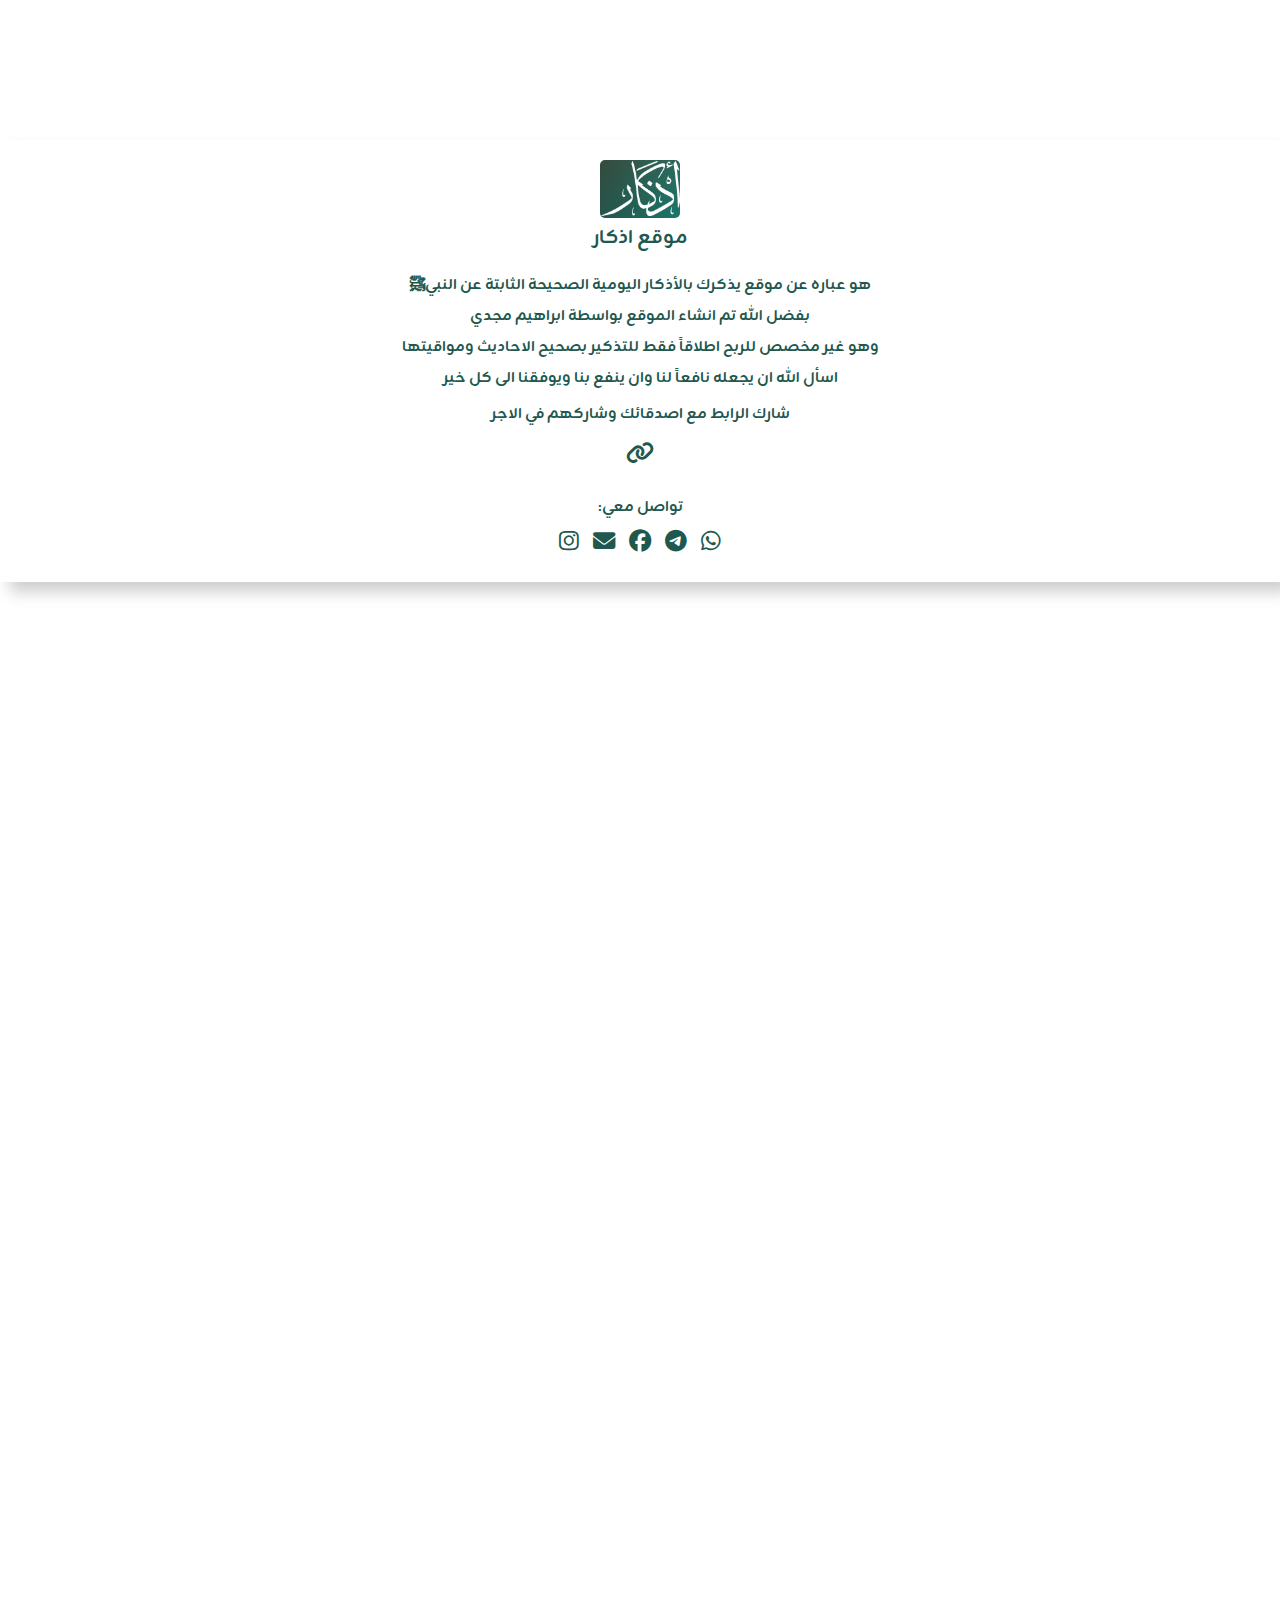
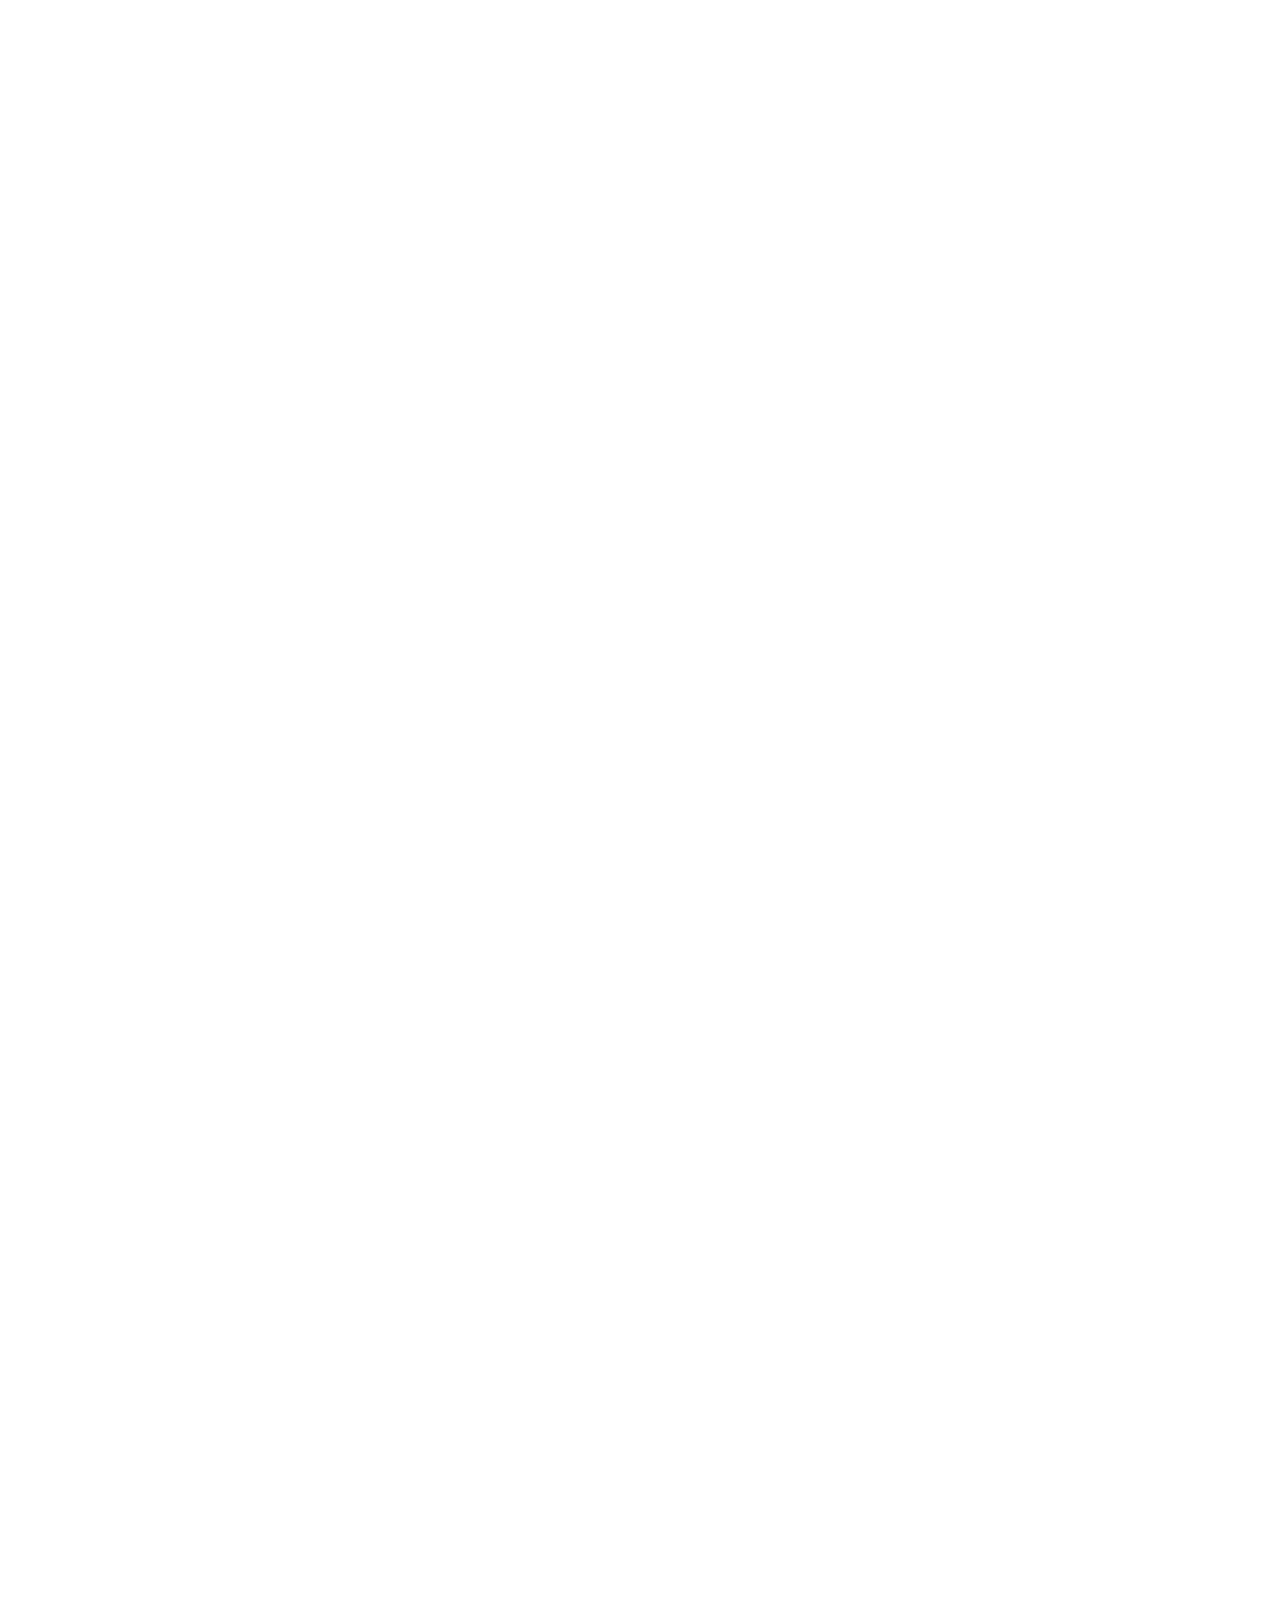
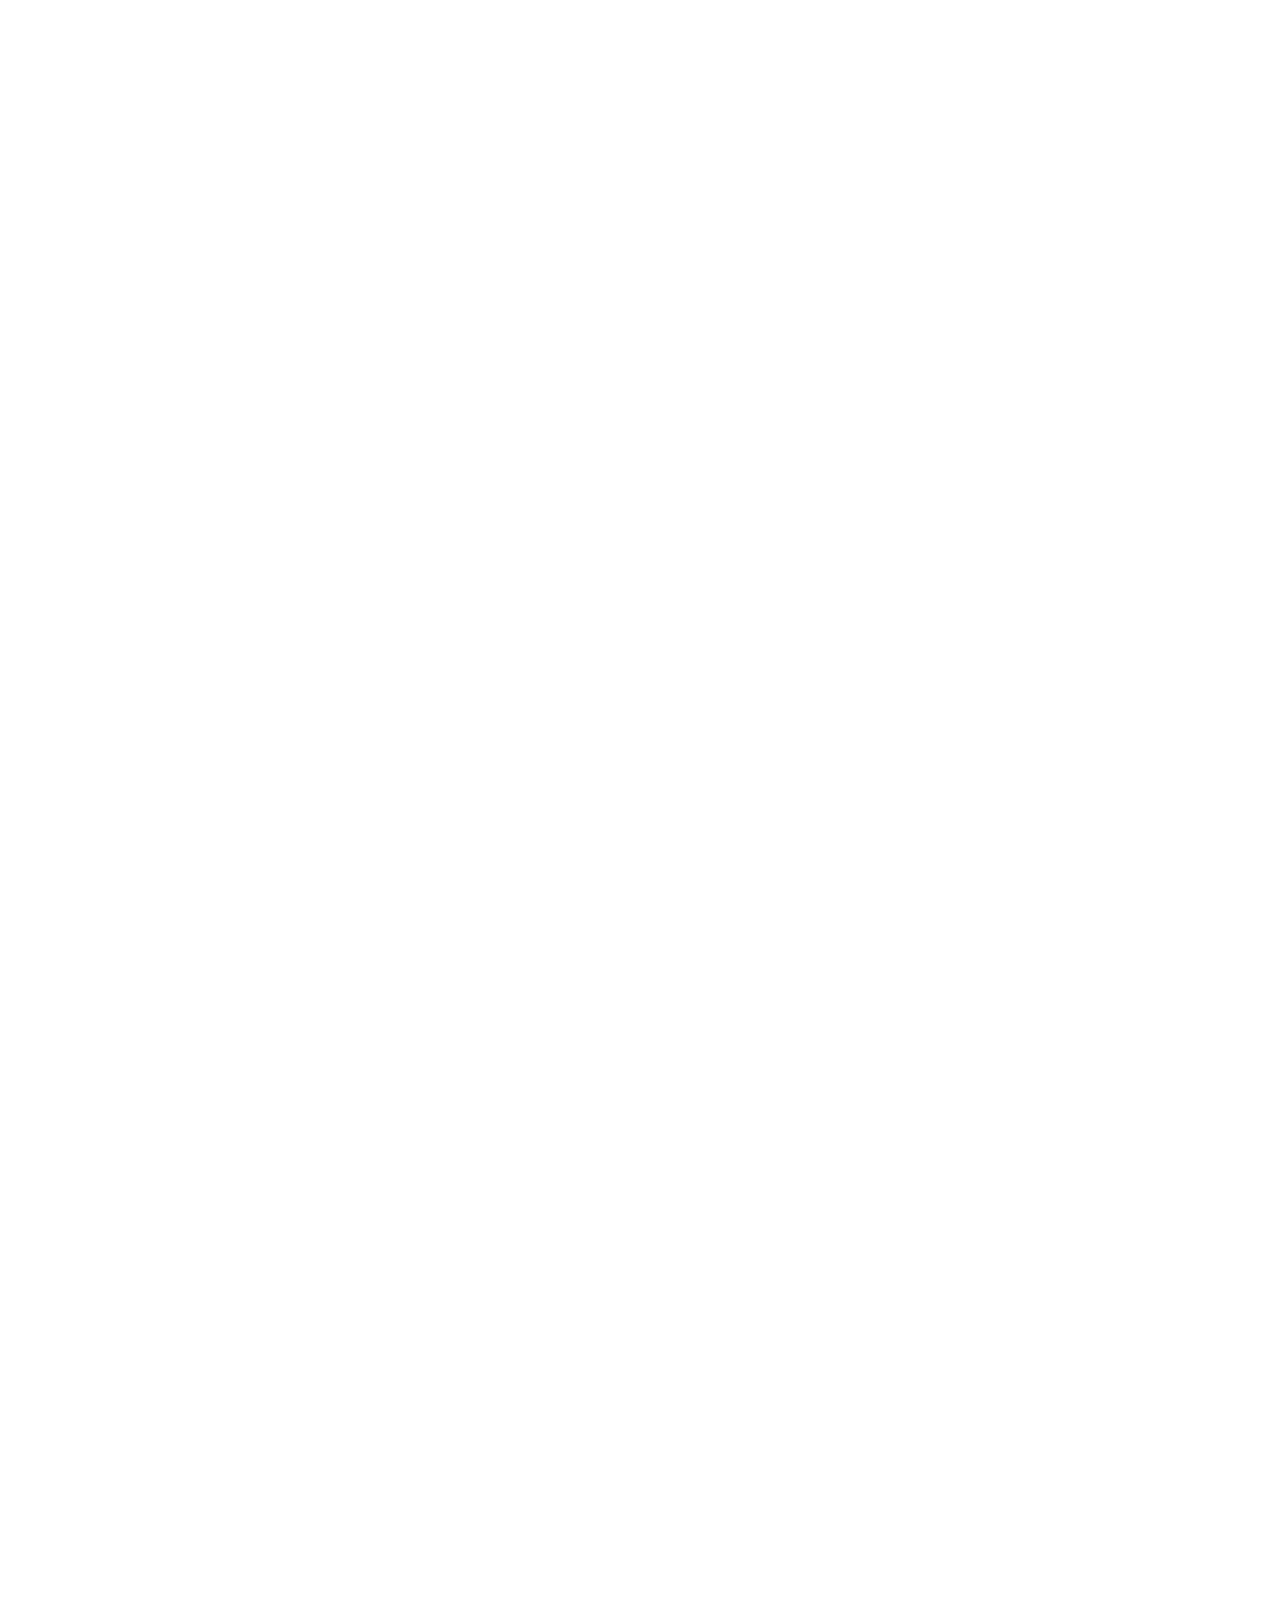
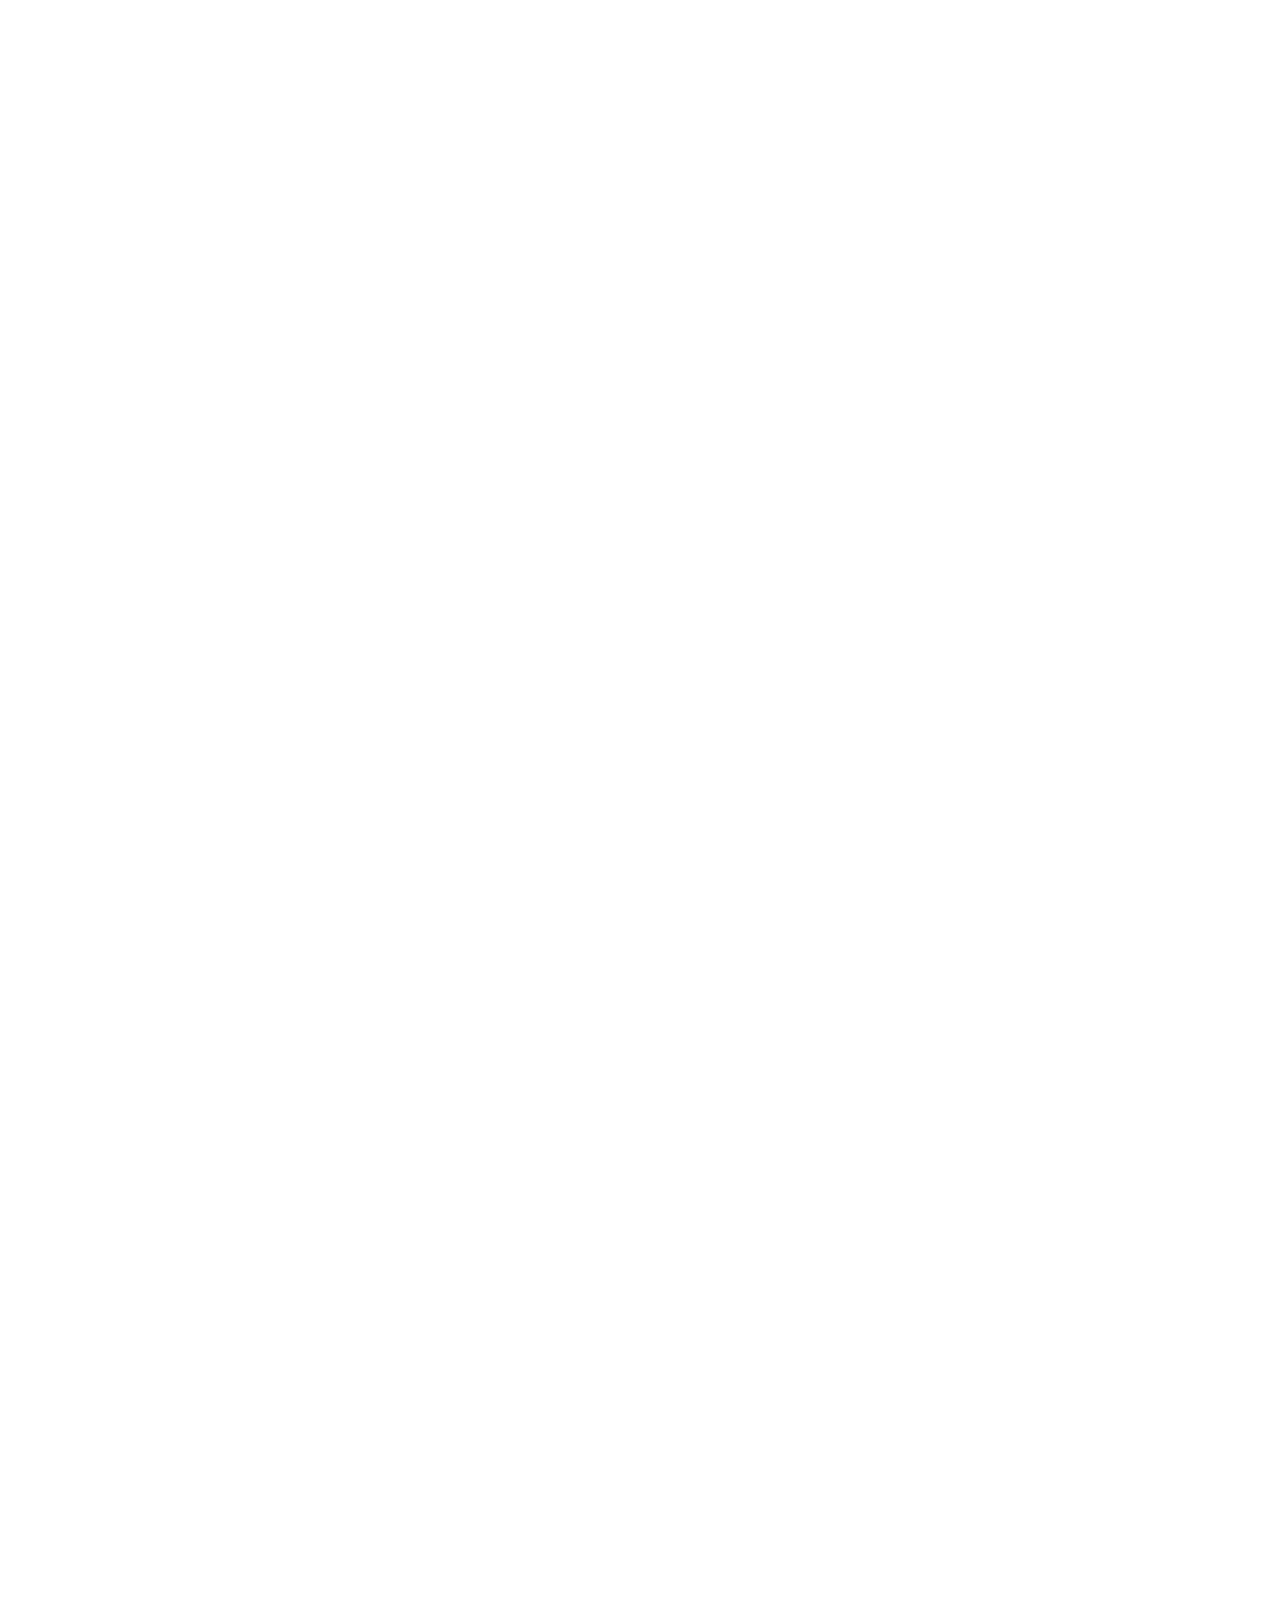
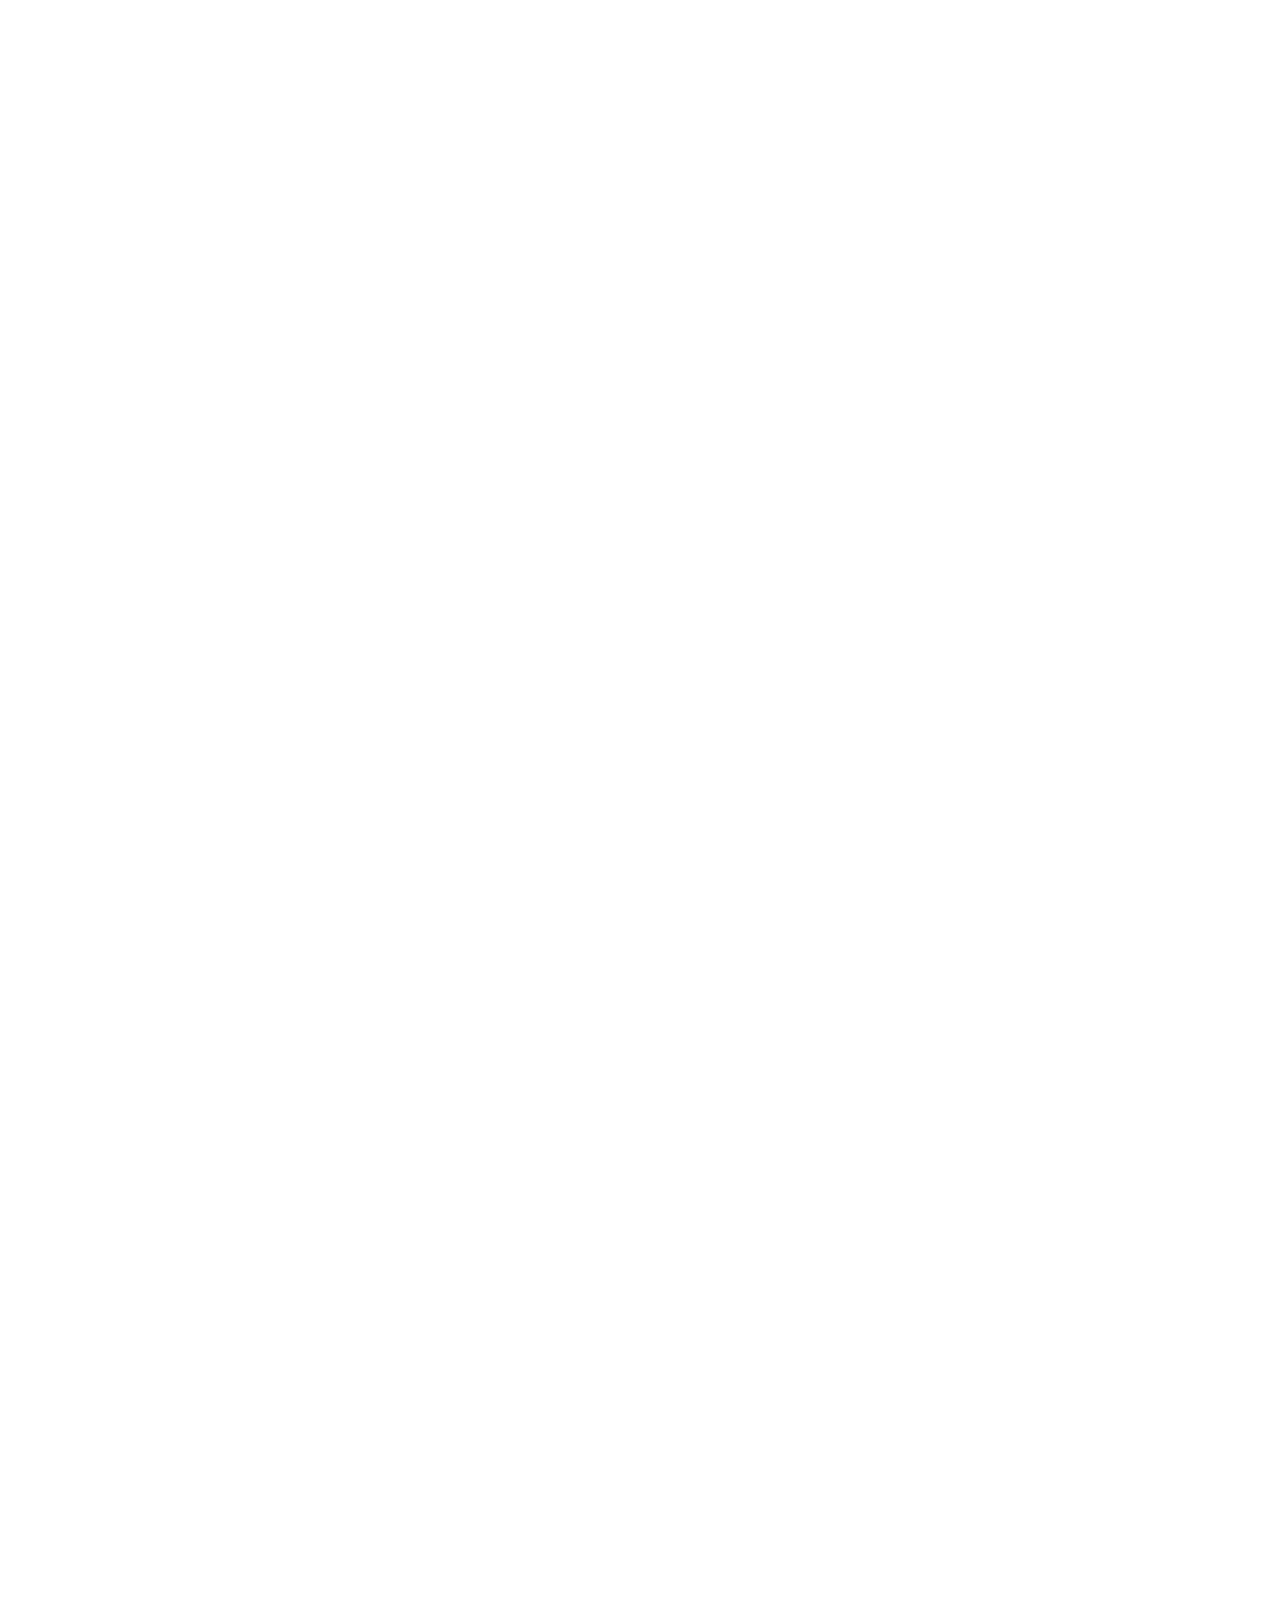
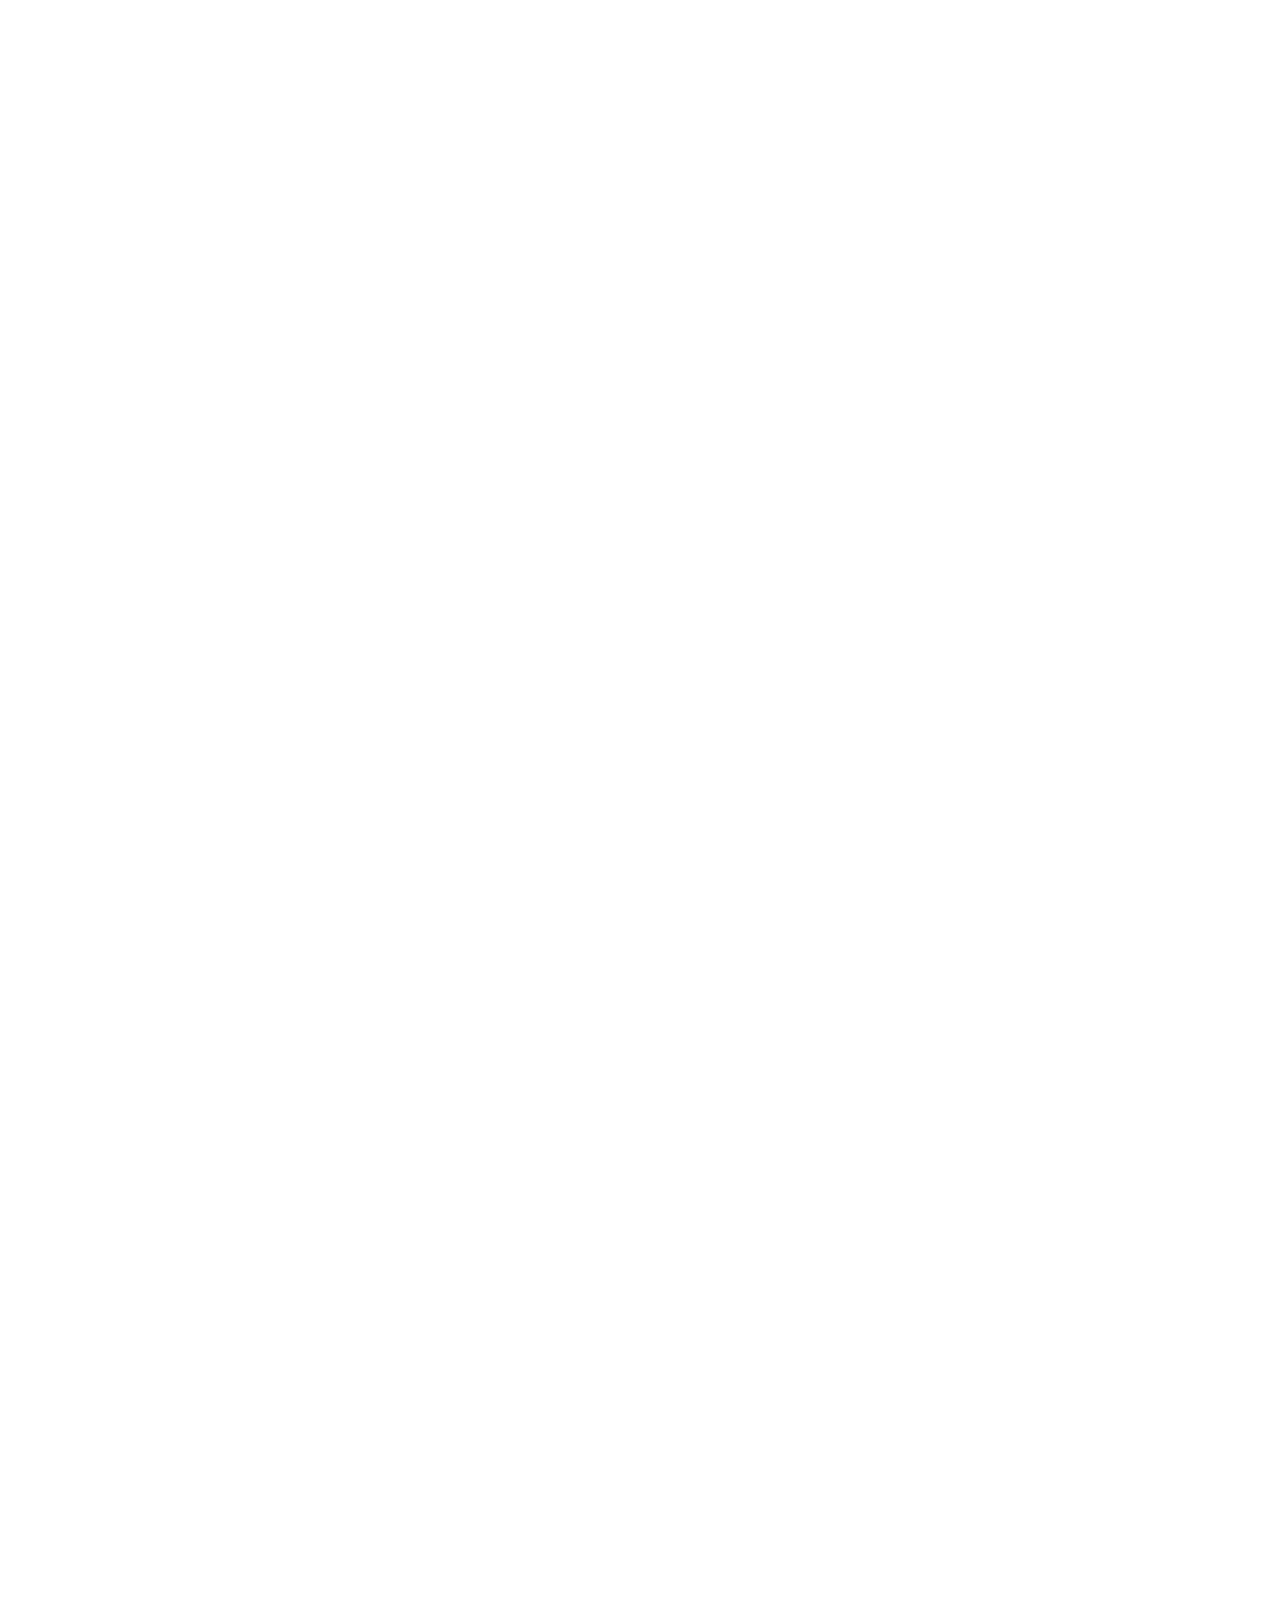
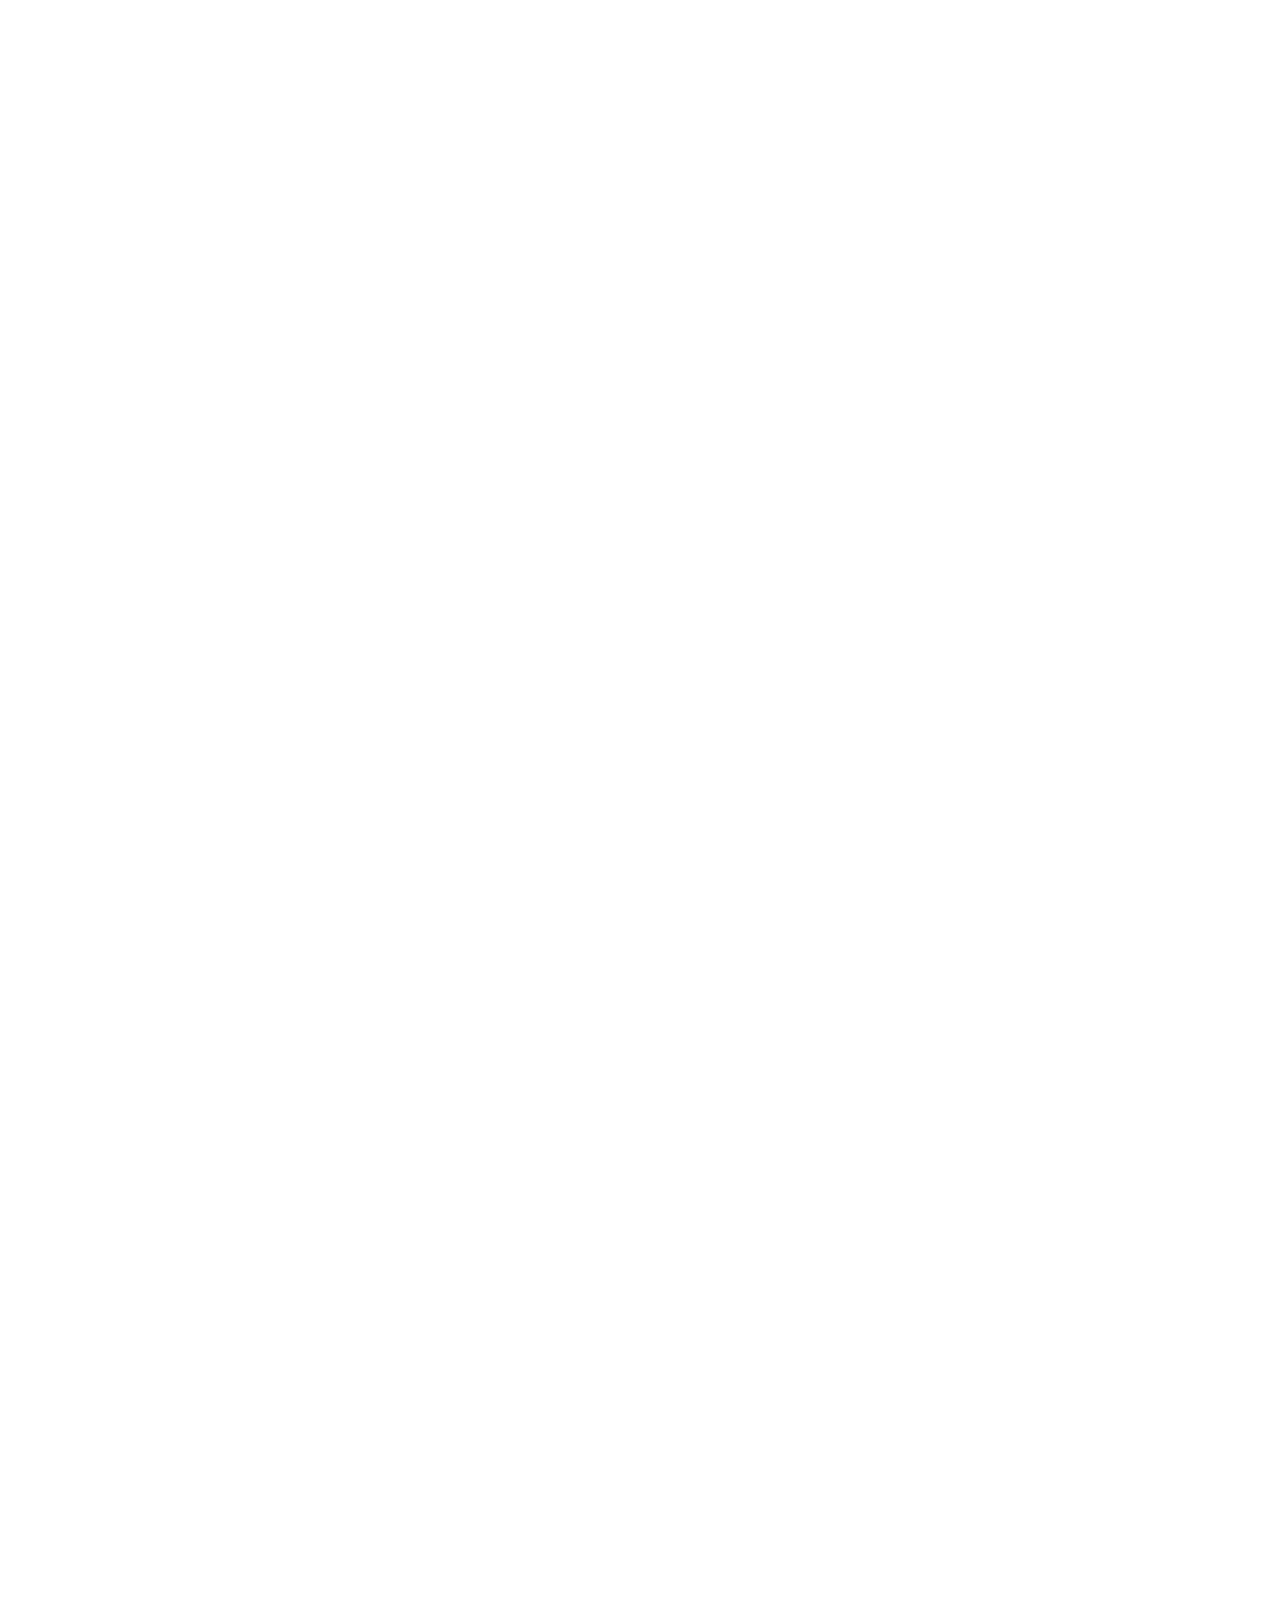
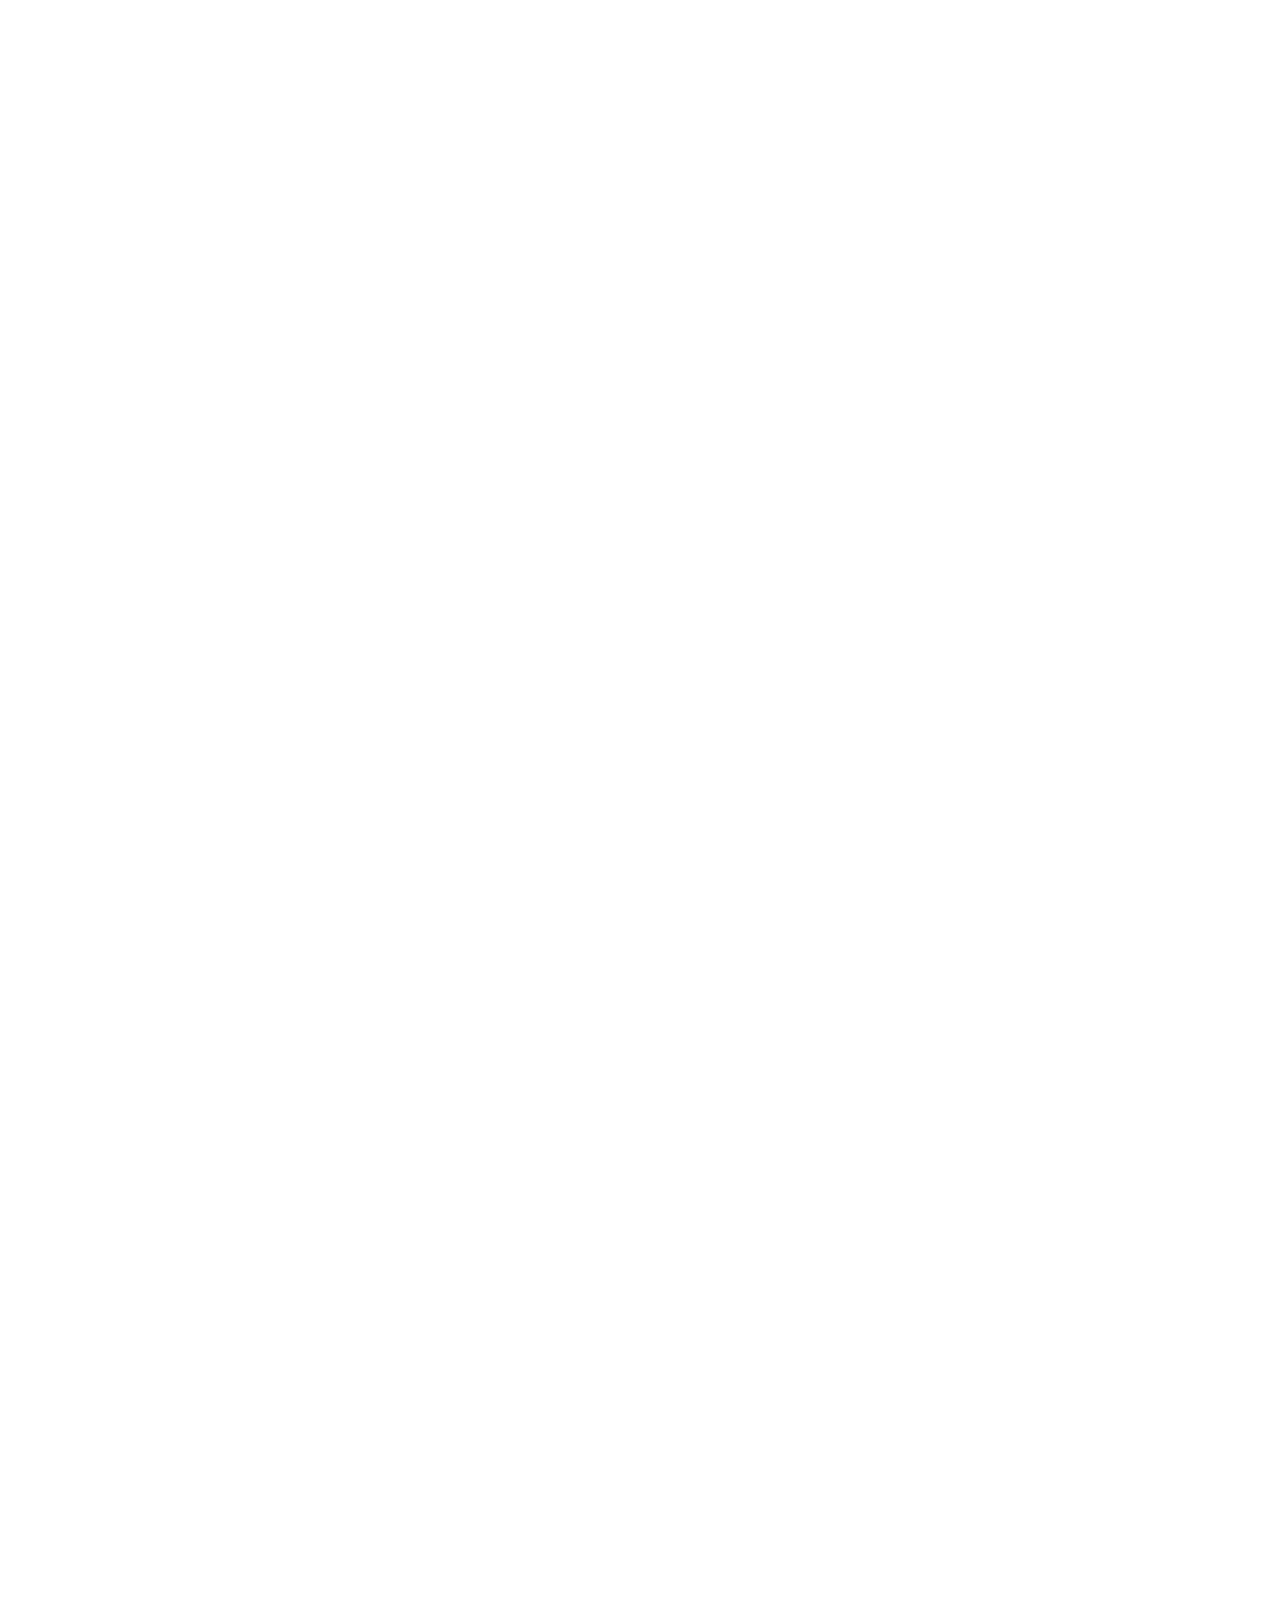
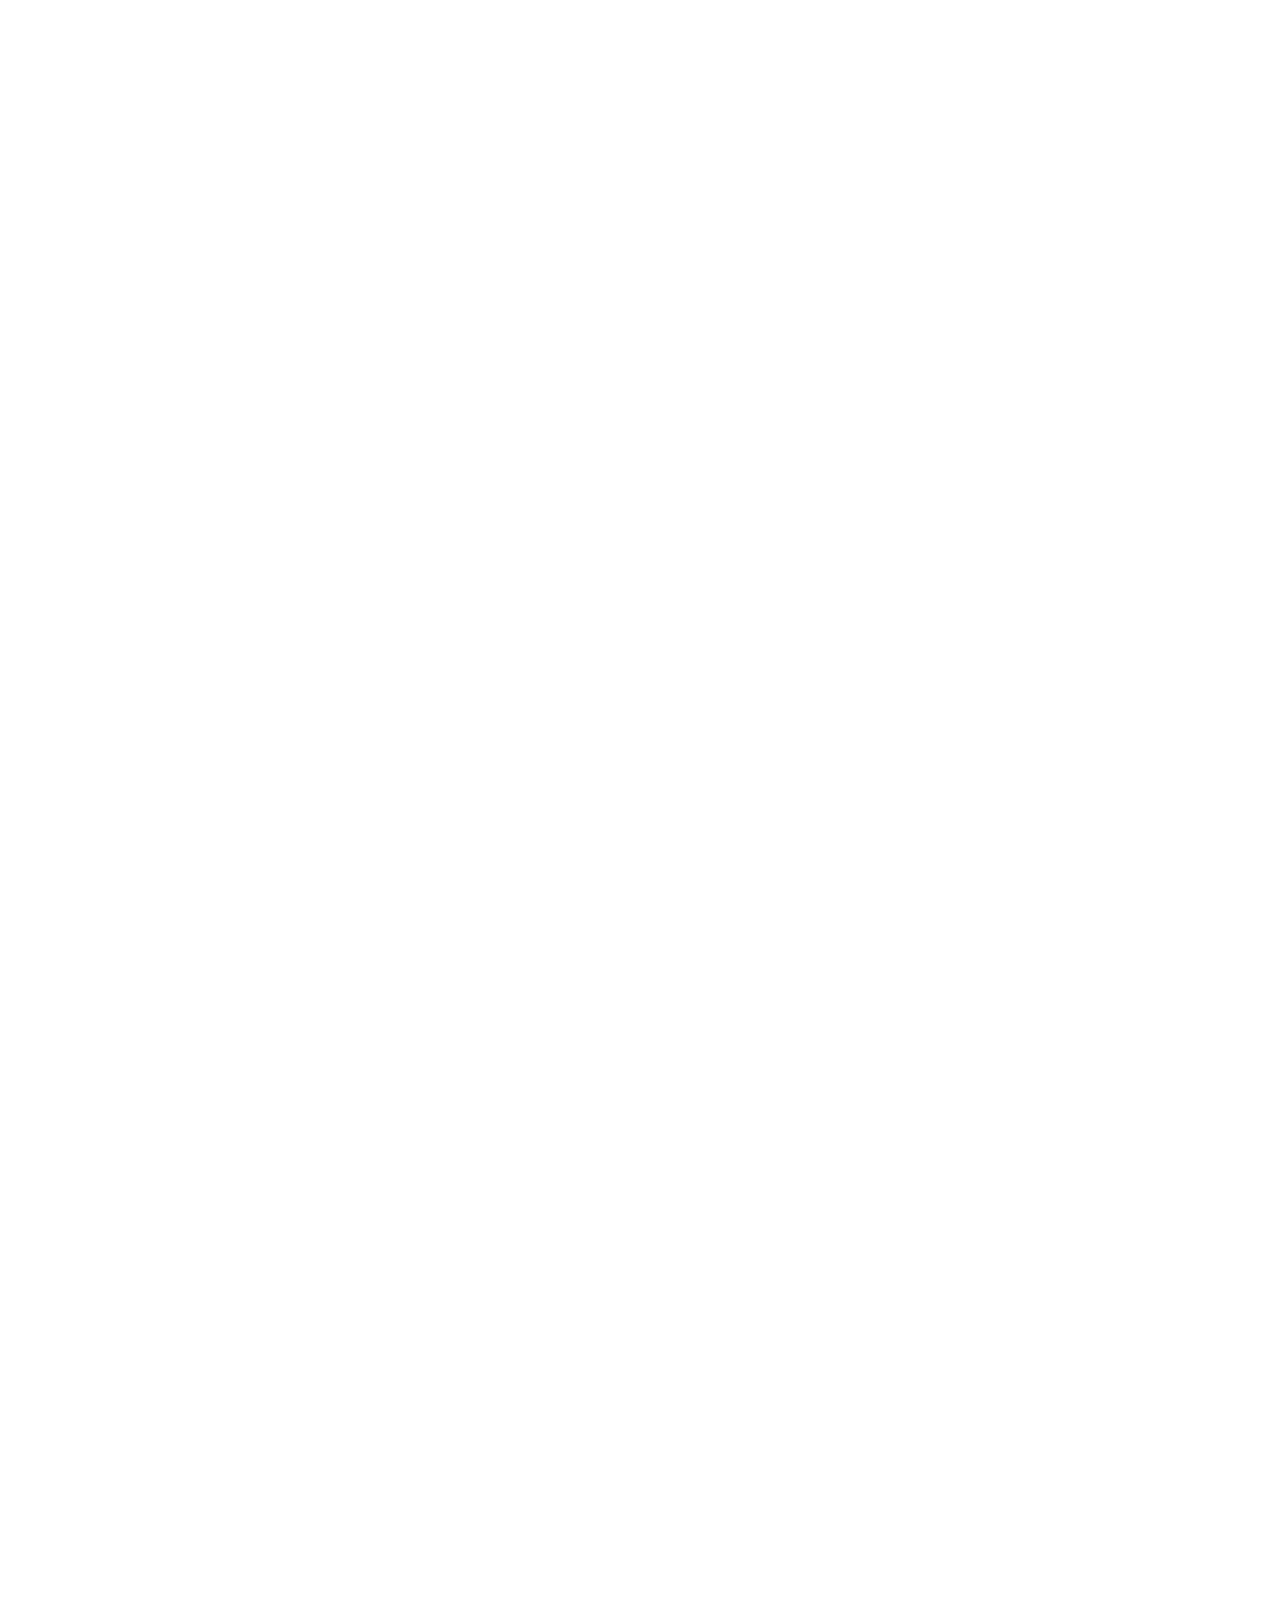
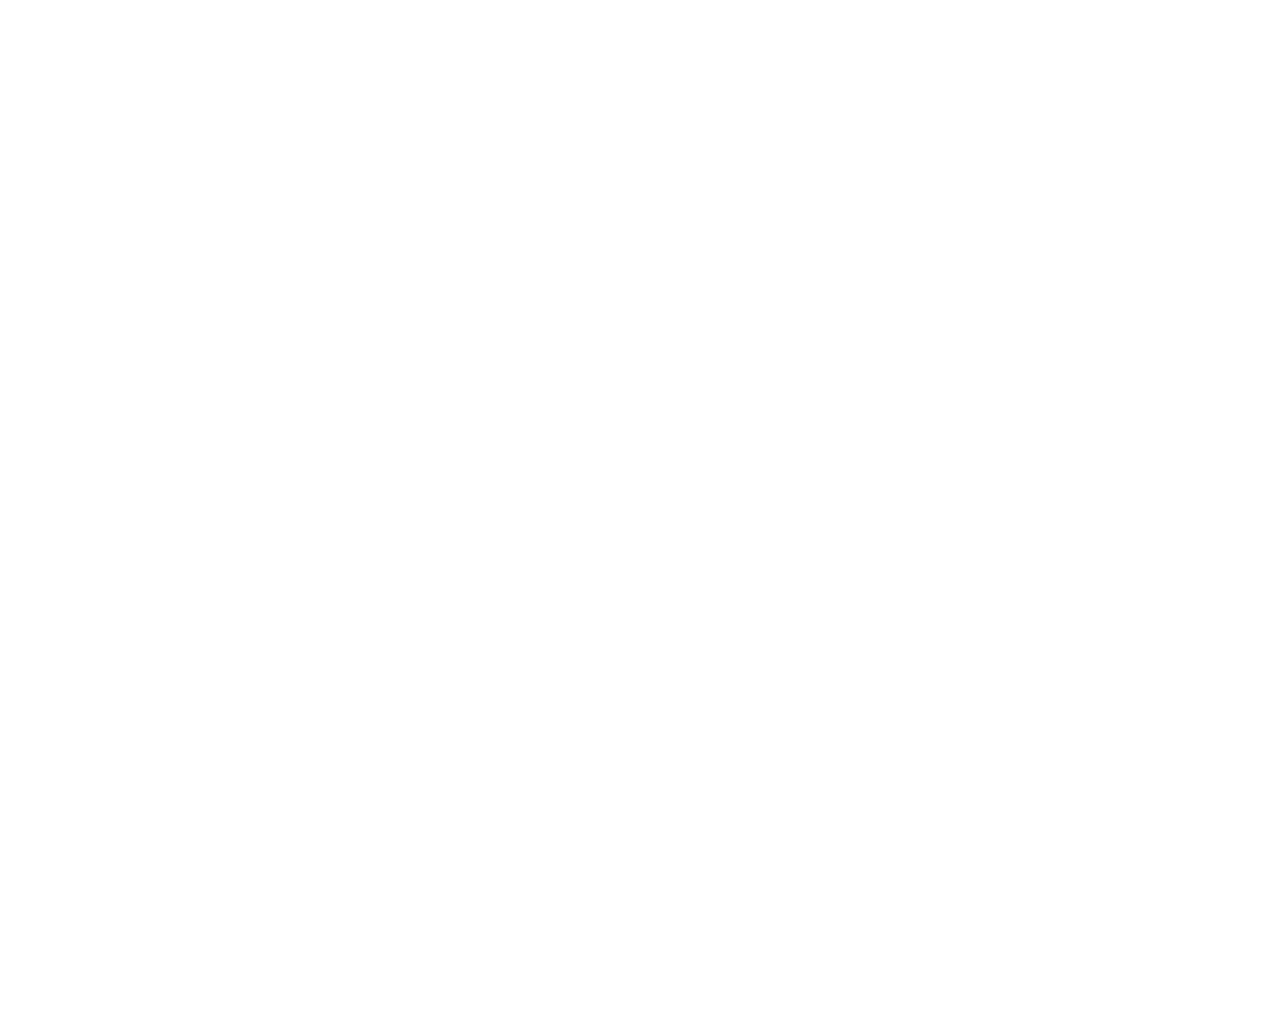
<file: index.html>
<!DOCTYPE html>
<html lang="en">
  <head>
    <meta charset="UTF-8" />
    <meta name="viewport" content="width=device-width, initial-scale=1.0" />
    <title>Azkar</title>
    <link
      rel="stylesheet"
      href="https://cdnjs.cloudflare.com/ajax/libs/font-awesome/6.7.1/css/all.min.css"
    />
    <link rel="icon" href="./Elements/Background/Azkar-Icon.png" />
    <link rel="stylesheet" href="style.css" />
    <link rel="preconnect" href="https://fonts.googleapis.com" />
    <link rel="preconnect" href="https://fonts.gstatic.com" crossorigin />
    <link
      href="https://fonts.googleapis.com/css2?family=Amiri+Quran&family=Amiri:ital,wght@0,400;0,700;1,400;1,700&family=Cairo:wght@200..1000&family=Lateef:wght@200;300;400;500;600;700;800&family=Noto+Kufi+Arabic:wght@100..900&family=Zain:wght@200;300;400;700;800;900&display=swap"
      rel="stylesheet"
    />
  </head>

  <body>
    <!-- Alert -->
    <h2 class="alert close">
      تم نسخ رابط موقع اذكار بنجاح!
      <i class="fa-regular fa-thumbs-up fa-bounce"></i>
    </h2>

    <div class="header">
      <div class="mobHeader">
        <div class="rightMenu">
          <a href="#" class="menuElementsBtn"
            ><i class="fa-solid fa-bars"></i
          ></a>
          <a href="#" class="menuElementsBtnX"><i class="fa-solid fa-x"></i></a>
        </div>

        <div class="menuElements">
          <a href="اذكار الصلاة.html">اذكار الصلاة</a>
          <a href="اذكار الطعام.html">اذكار الطعام</a>
          <a href="اذكار النوم.html">اذكار النوم</a>
          <a href="اذكار المنزل.html">اذكار دخول المنزل</a>
          <a href="اذكار يومية.html">اذكار يومية</a>
        </div>

        <!---- LOGO ---->
        <div>
          <a href="#">
            <img src="Elements/png/URL.png" alt="Logo" />
          </a>
        </div>
        <!---- LOGO ---->

        <div class="leftMenu">
          <a href="#" class="infoElementsBtn"
            ><i class="fa-solid fa-circle-info"></i
          ></a>
          <a href="#" class="infoElementsBtnX"><i class="fa-solid fa-x"></i></a>
        </div>
      </div>

      <div class="infoElements">
        <div class="infoImg">
          <img src="./Elements/png/URLTwo.png" alt="" />
        </div>
        <div class="captionText">
          <h3>موقع اذكار</h3>
          <h4>
            هو عباره عن موقع يذكرك بالأذكار اليومية الصحيحة الثابتة عن النبيﷺ
          </h4>
          <h4>بفضل الله تم انشاء الموقع بواسطة ابراهيم مجدي</h4>
          <h4>
            وهو غير مخصص للربح اطلاقاً فقط للتذكير بصحيح الاحاديث ومواقيتها
          </h4>
          <h4>اسأل الله ان يجعله نافعاً لنا وان ينفع بنا ويوفقنا الى كل خير</h4>

          <div class="shareWebsite icons">
            <h4>شارك الرابط مع اصدقائك وشاركهم في الاجر</h4>
            <a href="#" class="getLink"><i class="fa-solid fa-link"></i></a>
          </div>

          <div class="contactWithMe">
            <h4>تواصل معي:</h4>
            <div class="icons">
              <a href="https://wa.me/201149524782" target="_blank"
                ><i class="fa-brands fa-whatsapp"></i
              ></a>

              <a href="https://t.me/Hemaeditor1" target="_blank"
                ><i class="fa-brands fa-telegram"></i
              ></a>
              <a
                href="https://www.facebook.com/ibrahem.magde.5872"
                target="_blank"
                ><i class="fa-brands fa-facebook"></i
              ></a>
              <a href="mailto:ibrahimma729@gmail.com" target="_blank"
                ><i class="fa-solid fa-envelope"></i
              ></a>
              <a
                href="https://www.instagram.com/_ibrahem_magdy_/"
                target="_blank"
                ><i class="fa-brands fa-instagram"></i
              ></a>
            </div>
          </div>
        </div>
      </div>

      <div class="linksMoreZekr">
        <a href="اذكار الصلاة.html">اذكار الصلاة</a>
        <a href="اذكار الطعام.html">اذكار الطعام</a>
        <a href="اذكار النوم.html">اذكار النوم</a>
        <a href="اذكار المنزل.html">اذكار دخول المنزل</a>
        <a href="اذكار يومية.html">اذكار يومية</a>
      </div>
    </div>

    <div class="blackMate close"></div>

    <div class="text">
      <h5>قال الإمام ابن القيم رحمه الله</h5>
      <h4>
        " أذكار الصباح والمساء بمثابة الدرع كلما زادت سماكتهُ لم يتأثر صاحبهُ،
        بل تصل قوةُ الدرع إلى أن يعودَ السهمُ فيصيبُ من أطلقه "
      </h4>
    </div>

    <div class="btns">
      <button class="theSwitshBtnDay">
        <!-- اذكار الصباح -->
        <img src="Elements/png/btn1.png" alt="" />
      </button>
      <button class="theSwitshBtnNight">
        <!-- اذكار المساء -->
        <img src="Elements/png/btn2.png" alt="" />
      </button>
    </div>

    <div class="Azkar Day">
      <!-- ---------------------------------------------------------------------------- -->
      <div class="box" id="Quran">
        <div class="zekr">
          <h3>بِسْمِ اللهِ الرَّحْمنِ الرَّحِيم</h3>
          <h2>
            قُلْ هُوَ ٱللَّهُ أَحَدٌ ۝١ ٱللَّهُ ٱلصَّمَدُ ۝٢ لَمْ يَلِدْ وَلَمْ
            يُولَدْ ۝٣ وَلَمْ يَكُن لَّهُۥ كُفُوًا أَحَدٌۢ ۝٤
          </h2>
        </div>

        <div>
          <button class="smlNum"><span>0</span>/3</button>
        </div>

        <div class="srcZekr">
          <i class="fa-solid fa-circle-info infoBtn"></i>
          <h5 class="sourceHidden">
            قل هو الله أحد، والمعوذتين حين تمسي وحين تصبح ثلاث مرات تكفيك من كل
            شيء.
            <br />
            صحيح أبي داود
            <i class="fa-solid fa-circle-check doneBtn deactive"></i>
          </h5>
        </div>
      </div>
      <!-- -------------------------------------------------------------- -->
      <div class="box" id="Quran">
        <div class="zekr">
          <h3>بِسْمِ اللهِ الرَّحْمنِ الرَّحِيم</h3>
          <h2>
            قُلْ أَعُوذُ بِرَبِّ ٱلْفَلَقِ ۝١ مِن شَرِّ مَا خَلَقَ ۝٢ وَمِن
            شَرِّ غَاسِقٍ إِذَا وَقَبَ ۝٣ وَمِن شَرِّ ٱلنَّفَّٰثَٰتِ فِى
            ٱلْعُقَدِ ۝٤ وَمِن شَرِّ حَاسِدٍ إِذَا حَسَدَ ۝٥
          </h2>
        </div>
        <div>
          <button class="smlNum"><span>0</span>/3</button>
        </div>

        <div class="srcZekr">
          <i class="fa-solid fa-circle-info infoBtn"></i>
          <h5 class="sourceHidden">
            قل هو الله أحد، والمعوذتين حين تمسي وحين تصبح ثلاث مرات تكفيك من كل
            شيء.
            <br />
            صحيح أبي داود
            <i class="fa-solid fa-circle-check doneBtn deactive"></i>
          </h5>
        </div>
      </div>
      <!-- ----------------------- -->
      <div class="box" id="Quran">
        <div class="zekr">
          <h3>بِسْمِ اللهِ الرَّحْمنِ الرَّحِيم</h3>
          <h2>
            قُلْ أَعُوذُ بِرَبِّ ٱلنَّاسِ ۝١ مَلِكِ ٱلنَّاسِ ۝٢ إِلَٰهِ ٱلنَّاسِ
            ۝٣ مِن شَرِّ ٱلْوَسْوَاسِ ٱلْخَنَّاسِ ۝٤ ٱلَّذِى يُوَسْوِسُ فِى
            صُدُورِ ٱلنَّاسِ ۝٥ مِنَ ٱلْجِنَّةِ وَٱلنَّاسِ ۝٦
          </h2>
        </div>
        <div>
          <button class="smlNum"><span>0</span>/3</button>
        </div>

        <div class="srcZekr">
          <i class="fa-solid fa-circle-info infoBtn"></i>
          <h5 class="sourceHidden">
            قل هو الله أحد، والمعوذتين حين تمسي وحين تصبح ثلاث مرات تكفيك من كل
            شيء.
            <br />
            صحيح أبي داود
            <i class="fa-solid fa-circle-check doneBtn deactive"></i>
          </h5>
        </div>
      </div>
      <!-- ----------------------- -->
      <div class="box">
        <div class="zekr">
          <h2>
            أَصْـبَحْنا وَأَصْـبَحَ المُـلْكُ لله وَالحَمدُ لله ، لا إلهَ إلاّ
            اللّهُ وَحدَهُ لا شَريكَ لهُ، لهُ المُـلكُ ولهُ الحَمْـد، وهُوَ على
            كلّ شَيءٍ قدير ، رَبِّ أسْـأَلُـكَ خَـيرَ ما في هـذا اليوم وَخَـيرَ
            ما بَعْـدَه ، وَأَعـوذُ بِكَ مِنْ شَـرِّ ما في هـذا اليوم وَشَرِّ ما
            بَعْـدَه، رَبِّ أَعـوذُبِكَ مِنَ الْكَسَـلِ وَسـوءِ الْكِـبَر ،
            رَبِّ أَعـوذُ بِكَ مِنْ عَـذابٍ في النّـارِ وَعَـذابٍ في القَـبْر .
          </h2>
        </div>
        <div>
          <button class="smlNum"><span>0</span>/1</button>
        </div>

        <div class="srcZekr">
          <i class="fa-solid fa-circle-info infoBtn"></i>
          <h5 class="sourceHidden">
            صحيح مسلم
            <i class="fa-solid fa-circle-check doneBtn deactive"></i>
          </h5>
        </div>
      </div>
      <!-- ----------------------- -->
      <div class="box">
        <div class="zekr">
          <h2>
            لا إلهَ إلا اللهُ وحدَه لا شريكَ له ، له الملكُ ، و له الحمدُ يحيي و
            يُميتُ ، و هو على كلِّ شيءٍ قديرٌ .
          </h2>
        </div>
        <div>
          <button class="smlNum"><span>0</span>/10</button>
        </div>

        <div class="srcZekr">
          <i class="fa-solid fa-circle-info infoBtn"></i>
          <h5 class="sourceHidden">
            من قالهُ ، كتب اللهُ له بكل واحدةٍ قالها عشرَ حسناتٍ ، و حَطَّ عنه
            بها عشرَ سيِّئاتٍ ، و رفعَه بها عشرَ درجاتٍ ، و كُنَّ له كعشرِ
            رِقابٍ ، و كُنّ له مَسلَحةً من أولِ النهارِ إلى آخرِه ، و لم يعملْ
            يومئذٍ عملًا يَقهَرْهنَّ
            <br />
            السلسلة الصحيحة
            <i class="fa-solid fa-circle-check doneBtn deactive"></i>
          </h5>
        </div>
      </div>
      <!-- ----------------------- -->
      <div class="box">
        <div class="zekr">
          <h2>
            اللّهـمَّ أَنْتَ رَبِّـي لا إلهَ إلاّ أَنْتَ ، خَلَقْتَنـي وَأَنا
            عَبْـدُك ، وَأَنا عَلـى عَهْـدِكَ وَوَعْـدِكَ ما اسْتَـطَعْـت ،
            أَعـوذُبِكَ مِنْ شَـرِّ ما صَنَـعْت ، أَبـوءُ لَـكَ بِنِعْـمَتِـكَ
            عَلَـيَّ وَأَبـوءُ بِذَنْـبي فَاغْفـِرْ لي فَإِنَّـهُ لا يَغْـفِرُ
            الذُّنـوبَ إِلاّ أَنْتَ .
          </h2>
        </div>
        <div>
          <button class="smlNum"><span>0</span>/1</button>
        </div>
        <div class="srcZekr">
          <i class="fa-solid fa-circle-info infoBtn"></i>
          <h5 class="sourceHidden">
            من قالَها حينَ يصبحُ موقنًا بِها فماتَ من يومه دخلَ الجنَّةَ
            <br />
            صحيح البخاري
            <i class="fa-solid fa-circle-check doneBtn deactive"></i>
          </h5>
        </div>
      </div>
      <!-- ----------------------- -->
      <div class="box">
        <div class="zekr">
          <h2>
            بِسـمِ اللهِ الذي لا يَضُـرُّ مَعَ اسمِـهِ شَيءٌ في الأرْضِ وَلا في
            السّمـاءِ وَهـوَ السّمـيعُ العَلـيم .
          </h2>
        </div>
        <div>
          <button class="smlNum"><span>0</span>/3</button>
        </div>

        <div class="srcZekr">
          <i class="fa-solid fa-circle-info infoBtn"></i>
          <h5 class="sourceHidden">
            مَن قالها حينَ يُصبحُ ثلاثَ مراتٍ لم تُصبْه فجأةُ بلاءٍ حتى يُمسي
            <br />
            صحيح أبي داود
            <i class="fa-solid fa-circle-check doneBtn deactive"></i>
          </h5>
        </div>
      </div>
      <!-- ----------------------- -->
      <div class="box">
        <div class="zekr">
          <h2>
            اللّهُـمَّ بِكَ أَصْـبَحْنا وَبِكَ أَمْسَـينا ، وَبِكَ نَحْـيا
            وَبِكَ نَمُـوتُ وَإِلَـيْكَ النُّـشُور .
          </h2>
        </div>
        <div>
          <button class="smlNum"><span>0</span>/1</button>
        </div>

        <div class="srcZekr">
          <i class="fa-solid fa-circle-info infoBtn"></i>
          <h5 class="sourceHidden">
            أخرجه الترمذي
            <i class="fa-solid fa-circle-check doneBtn deactive"></i>
          </h5>
        </div>
      </div>
      <!-- ----------------------- -->
      <div class="box">
        <div class="zekr">
          <h2>
            أَصْبَـحْـنا عَلَى فِطْرَةِ الإسْلاَمِ، وَعَلَى كَلِمَةِ
            الإِخْلاَصِ، وَعَلَى دِينِ نَبِيِّنَا مُحَمَّدٍ صَلَّى اللهُ
            عَلَيْهِ وَسَلَّمَ، وَعَلَى مِلَّةِ أَبِينَا إبْرَاهِيمَ حَنِيفاً
            مُسْلِماً وَمَا كَانَ مِنَ المُشْرِكِينَ .
          </h2>
        </div>
        <div>
          <button class="smlNum"><span>0</span>/1</button>
        </div>

        <div class="srcZekr">
          <i class="fa-solid fa-circle-info infoBtn"></i>
          <h5 class="sourceHidden">
            أخرجه النسائي
            <i class="fa-solid fa-circle-check doneBtn deactive"></i>
          </h5>
        </div>
      </div>
      <!-- ----------------------- -->
      <div class="box">
        <div class="zekr">
          <h2>
            سُبْحـانَ اللهِ وَبِحَمْـدِهِ عَدَدَ خَلْـقِه ، وَرِضـا نَفْسِـه ،
            وَزِنَـةَ عَـرْشِـه ، وَمِـدادَ كَلِمـاتِـه .
          </h2>
        </div>
        <div>
          <button class="smlNum"><span>0</span>/3</button>
        </div>

        <div class="srcZekr">
          <i class="fa-solid fa-circle-info infoBtn"></i>
          <h5 class="sourceHidden">
            سنن أبي داود
            <i class="fa-solid fa-circle-check doneBtn deactive"></i>
          </h5>
        </div>
      </div>
      <!-- ----------------------- -->
      <div class="box">
        <div class="zekr">
          <h2>
            اللّهُـمَّ عافِـني في بَدَنـي ، اللّهُـمَّ عافِـني في سَمْـعي ،
            اللّهُـمَّ عافِـني في بَصَـري ، لا إلهَ إلاّ أَنْـتَ. اللّهُـمَّ
            إِنّـي أَعـوذُ بِكَ مِنَ الْكُـفر ، وَالفَـقْر ، وَأَعـوذُ بِكَ مِنْ
            عَذابِ القَـبْر ، لا إلهَ إلاّ أَنْـتَ .
          </h2>
        </div>
        <div>
          <button class="smlNum"><span>0</span>/3</button>
        </div>

        <div class="srcZekr">
          <i class="fa-solid fa-circle-info infoBtn"></i>
          <h5 class="sourceHidden">
            صحيح أبي داود
            <i class="fa-solid fa-circle-check doneBtn deactive"></i>
          </h5>
        </div>
      </div>
      <!-- ----------------------- -->
      <div class="box">
        <div class="zekr">
          <h2>
            اللّهُـمَّ إِنِّـي أسْـأَلُـكَ العَـفْوَ وَالعـافِـيةَ في الدُّنْـيا
            وَالآخِـرَة ، اللّهُـمَّ إِنِّـي أسْـأَلُـكَ العَـفْوَ وَالعـافِـيةَ
            في ديني وَدُنْـيايَ وَأهْـلي وَمالـي ، اللّهُـمَّ اسْتُـرْ عـوْراتي
            وَآمِـنْ رَوْعاتـي ، اللّهُـمَّ احْفَظْـني مِن بَـينِ يَدَيَّ وَمِن
            خَلْفـي وَعَن يَمـيني وَعَن شِمـالي ، وَمِن فَوْقـي ، وَأَعـوذُ
            بِعَظَمَـتِكَ أَن أُغْـتالَ مِن تَحْتـي .
          </h2>
        </div>
        <div>
          <button class="smlNum"><span>0</span>/1</button>
        </div>

        <div class="srcZekr">
          <i class="fa-solid fa-circle-info infoBtn"></i>
          <h5 class="sourceHidden">
            أخرجه أبو داود والنسائي
            <i class="fa-solid fa-circle-check doneBtn deactive"></i>
          </h5>
        </div>
      </div>
      <!-- ----------------------- -->
      <div class="box">
        <div class="zekr">
          <h2>
            يَا حَيُّ يَا قيُّومُ بِرَحْمَتِكَ أسْتَغِيثُ أصْلِحْ لِي شَأنِي
            كُلَّهُ وَلاَ تَكِلْنِي إلَى نَفْسِي طَـرْفَةَ عَيْنٍ .
          </h2>
        </div>
        <div>
          <button class="smlNum"><span>0</span>/1</button>
        </div>

        <div class="srcZekr">
          <i class="fa-solid fa-circle-info infoBtn"></i>
          <h5 class="sourceHidden">
            صحيح الجامع
            <i class="fa-solid fa-circle-check doneBtn deactive"></i>
          </h5>
        </div>
      </div>
      <!-- ----------------------- -->
      <div class="box">
        <div class="zekr">
          <h2>
            اللهمَّ فاطرَ السماواتِ والأرضِ ، عالمَ الغيبِ والشهادةِ ، ربَّ كلِّ
            شيءٍ ومليكَه ، أعوذُ بك من شرِّ نفسي ، ومن شرِّ الشيطانِ وشِركِه ، و
            أن أقترفَ على نفسي سوءًا ، أو أَجُرَّه إلى مسلمٍ .
          </h2>
        </div>
        <div>
          <button class="smlNum"><span>0</span>/1</button>
        </div>

        <div class="srcZekr">
          <i class="fa-solid fa-circle-info infoBtn"></i>
          <h5 class="sourceHidden">
            اخرجه البخاري في صحيح الأدب المفرد
            <i class="fa-solid fa-circle-check doneBtn deactive"></i>
          </h5>
        </div>
      </div>
      <!-- ----------------------- -->
      <div class="box">
        <div class="zekr">
          <h2>
            أَعـوذُ بِكَلِمـاتِ اللّهِ التّـامّـاتِ مِنْ شَـرِّ ما خَلَـق .
          </h2>
        </div>
        <div>
          <button class="smlNum"><span>0</span>/3</button>
        </div>

        <div class="srcZekr">
          <i class="fa-solid fa-circle-info infoBtn"></i>
          <h5 class="sourceHidden">
            صحيح مسلم
            <i class="fa-solid fa-circle-check doneBtn deactive"></i>
          </h5>
        </div>
      </div>
      <!-- ----------------------- -->
      <div class="box">
        <div class="zekr">
          <h2>
            اللَّهُمَّ إِنِّي أَسْأَلُكَ عِلْمًا نَافِعًا، وَرِزْقًا طَيِّبًا،
            وَعَمَلًا مُتَقَبَّلًا .
          </h2>
        </div>
        <div>
          <button class="smlNum"><span>0</span>/1</button>
        </div>
      </div>
      <!-- ----------------------- -->
      <div class="box">
        <div class="zekr">
          <h2>سُبْحـانَ اللهِ وَبِحَمْـدِهِ .</h2>
        </div>
        <div>
          <button class="smlNum"><span>0</span>/100</button>
        </div>

        <div class="srcZekr">
          <i class="fa-solid fa-circle-info infoBtn"></i>
          <h5 class="sourceHidden">
            من قالهُ مِائةَ مَرَّةٍ ، لمْ يأتِ أحدٌ يومَ القِيامةِ بأفْضلَ
            مِمَّا جاء به ، إلَّا أحَدٌ قال مِثلَ ذلِكَ ، و زادَ عليْهِ
            <br />
            صحيح الجامع
            <i class="fa-solid fa-circle-check doneBtn deactive"></i>
          </h5>
        </div>
      </div>
      <!-- ----------------------- -->
      <div class="box">
        <div class="zekr">
          <h2>
            لَا إلَه إلّا اللهُ وَحْدَهُ لَا شَرِيكَ لَهُ، لَهُ الْمُلْكُ وَلَهُ
            الْحَمْدُ وَهُوَ عَلَى كُلِّ شَيْءِ قَدِيرِ .
          </h2>
        </div>
        <div>
          <button class="smlNum" id="last1"><span>0</span>/100</button>
        </div>

        <div class="srcZekr">
          <i class="fa-solid fa-circle-info infoBtn"></i>
          <h5 class="sourceHidden">
            مَن قالَهُ في يَومٍ مِئَةَ مَرَّةٍ؛ كانَتْ له عَدْلَ عَشْرِ رِقابٍ،
            وكُتِبَتْ له مِئَةُ حَسَنَةٍ، ومُحِيَتْ عنْه مِئَةُ سَيِّئَةٍ،
            وكانَتْ له حِرْزًا مِنَ الشَّيْطانِ يَومَهُ ذلكَ حتَّى يُمْسِيَ،
            ولَمْ يَأْتِ أحَدٌ بأَفْضَلَ ممَّا جاءَ به، إلَّا أحَدٌ عَمِلَ
            أكْثَرَ مِن ذلكَ
            <br />
            صحيح البخاري
            <i class="fa-solid fa-circle-check doneBtn deactive"></i>
          </h5>
        </div>
      </div>
      <!-- ----------------------- -->

      <!-- --------------------------------------- -->
    </div>

    <div class="Azkar Night">
      <!-- --------------------------------------- -->
      <div class="box" id="Quran">
        <div class="zekr">
          <h3>بِسْمِ اللهِ الرَّحْمنِ الرَّحِيم</h3>
          <h2>
            قُلْ هُوَ ٱللَّهُ أَحَدٌ ۝١ ٱللَّهُ ٱلصَّمَدُ ۝٢ لَمْ يَلِدْ وَلَمْ
            يُولَدْ ۝٣ وَلَمْ يَكُن لَّهُۥ كُفُوًا أَحَدٌۢ ۝٤
          </h2>
        </div>
        <div>
          <button class="smlNum"><span>0</span>/3</button>
        </div>

        <div class="srcZekr">
          <i class="fa-solid fa-circle-info infoBtn"></i>
          <h5 class="sourceHidden">
            قل هو الله أحد، والمعوذتين حين تمسي وحين تصبح ثلاث مرات تكفيك من كل
            شيء.
            <br />
            صحيح أبي داود
            <i class="fa-solid fa-circle-check doneBtn deactive"></i>
          </h5>
        </div>
      </div>
      <!-- ----------------------- -->
      <div class="box" id="Quran">
        <div class="zekr">
          <h3>بِسْمِ اللهِ الرَّحْمنِ الرَّحِيم</h3>
          <h2>
            قُلْ أَعُوذُ بِرَبِّ ٱلْفَلَقِ ۝١ مِن شَرِّ مَا خَلَقَ ۝٢ وَمِن
            شَرِّ غَاسِقٍ إِذَا وَقَبَ ۝٣ وَمِن شَرِّ ٱلنَّفَّٰثَٰتِ فِى
            ٱلْعُقَدِ ۝٤ وَمِن شَرِّ حَاسِدٍ إِذَا حَسَدَ ۝٥
          </h2>
        </div>
        <div>
          <button class="smlNum"><span>0</span>/3</button>
        </div>

        <div class="srcZekr">
          <i class="fa-solid fa-circle-info infoBtn"></i>
          <h5 class="sourceHidden">
            قل هو الله أحد، والمعوذتين حين تمسي وحين تصبح ثلاث مرات تكفيك من كل
            شيء.
            <br />
            صحيح أبي داود
            <i class="fa-solid fa-circle-check doneBtn deactive"></i>
          </h5>
        </div>
      </div>
      <!-- ----------------------- -->
      <div class="box" id="Quran">
        <div class="zekr">
          <h3>بِسْمِ اللهِ الرَّحْمنِ الرَّحِيم</h3>
          <h2>
            قُلْ أَعُوذُ بِرَبِّ ٱلنَّاسِ ۝١ مَلِكِ ٱلنَّاسِ ۝٢ إِلَٰهِ ٱلنَّاسِ
            ۝٣ مِن شَرِّ ٱلْوَسْوَاسِ ٱلْخَنَّاسِ ۝٤ ٱلَّذِى يُوَسْوِسُ فِى
            صُدُورِ ٱلنَّاسِ ۝٥ مِنَ ٱلْجِنَّةِ وَٱلنَّاسِ ۝٦
          </h2>
        </div>
        <div>
          <button class="smlNum"><span>0</span>/3</button>
        </div>

        <div class="srcZekr">
          <i class="fa-solid fa-circle-info infoBtn"></i>
          <h5 class="sourceHidden">
            قل هو الله أحد، والمعوذتين حين تمسي وحين تصبح ثلاث مرات تكفيك من كل
            شيء.
            <br />
            صحيح أبي داود
            <i class="fa-solid fa-circle-check doneBtn deactive"></i>
          </h5>
        </div>
      </div>
      <!-- ----------------------- -->
      <div class="box">
        <div class="zekr">
          <h2>
            أَمْسَيْـنا وَأَمْسـى المُـلْكُ لله وَالحَمدُ لله ، لا إلهَ إلاّ
            اللّهُ وَحدَهُ لا شَريكَ لهُ، لهُ المُـلكُ ولهُ الحَمْـد، وهُوَ على
            كلّ شَيءٍ قدير ، رَبِّ أسْـأَلُـكَ خَـيرَ ما في هـذهِ اللَّـيْلَةِ
            وَخَـيرَ ما بَعْـدَهـا ، وَأَعـوذُ بِكَ مِنْ شَـرِّ ما في هـذهِ
            اللَّـيْلةِ وَشَرِّ ما بَعْـدَهـا ، رَبِّ أَعـوذُبِكَ مِنَ
            الْكَسَـلِ وَسـوءِ الْكِـبَر ، رَبِّ أَعـوذُ بِكَ مِنْ عَـذابٍ في
            النّـارِ وَعَـذابٍ في القَـبْر .
          </h2>
        </div>
        <div>
          <button class="smlNum"><span>0</span>/1</button>
        </div>

        <div class="srcZekr">
          <i class="fa-solid fa-circle-info infoBtn"></i>
          <h5 class="sourceHidden">
            صحيح مسلم
            <i class="fa-solid fa-circle-check doneBtn deactive"></i>
          </h5>
        </div>
      </div>
      <!-- ----------------------- -->
      <div class="box">
        <div class="zekr">
          <h2>
            اللّهـمَّ أَنْتَ رَبِّـي لا إلهَ إلاّ أَنْتَ ، خَلَقْتَنـي وَأَنا
            عَبْـدُك ، وَأَنا عَلـى عَهْـدِكَ وَوَعْـدِكَ ما اسْتَـطَعْـت ،
            أَعـوذُبِكَ مِنْ شَـرِّ ما صَنَـعْت ، أَبـوءُ لَـكَ بِنِعْـمَتِـكَ
            عَلَـيَّ وَأَبـوءُ بِذَنْـبي فَاغْفـِرْ لي فَإِنَّـهُ لا يَغْـفِرُ
            الذُّنـوبَ إِلاّ أَنْتَ .
          </h2>
        </div>
        <div>
          <button class="smlNum"><span>0</span>/1</button>
        </div>

        <div class="srcZekr">
          <i class="fa-solid fa-circle-info infoBtn"></i>
          <h5 class="sourceHidden">
            ومن قالَها حينَ يمسي موقنًا بِها فَماتَ من ليلتِهِ دخلَ الجنَّةَ
            <br />
            صحيح البخاري
            <i class="fa-solid fa-circle-check doneBtn deactive"></i>
          </h5>
        </div>
      </div>
      <!-- ----------------------- -->
      <div class="box">
        <div class="zekr">
          <h2>
            بِسـمِ اللهِ الذي لا يَضُـرُّ مَعَ اسمِـهِ شَيءٌ في الأرْضِ وَلا في
            السّمـاءِ وَهـوَ السّمـيعُ العَلـيم .
          </h2>
        </div>
        <div>
          <button class="smlNum"><span>0</span>/3</button>
        </div>

        <div class="srcZekr">
          <i class="fa-solid fa-circle-info infoBtn"></i>
          <h5 class="sourceHidden">
            مَن قالها لم تصبْه فجأةُ بلاءٍ حتى يُصبحَ
            <br />
            صحيح أبي داود
            <i class="fa-solid fa-circle-check doneBtn deactive"></i>
          </h5>
        </div>
      </div>
      <!-- ----------------------- -->
      <div class="box">
        <div class="zekr">
          <h2>
            اللّهُـمَّ بِكَ أَمْسَيْـنا وَبِكَ أَصْـبَحْنا ، وَبِكَ نَحْـيا
            وَبِكَ نَمُـوتُ وَإِلَـيْكَ الْمَصِيرُ .
          </h2>
        </div>
        <div>
          <button class="smlNum"><span>0</span>/1</button>
        </div>

        <div class="srcZekr">
          <i class="fa-solid fa-circle-info infoBtn"></i>
          <h5 class="sourceHidden">
            أخرجه الترمذي
            <i class="fa-solid fa-circle-check doneBtn deactive"></i>
          </h5>
        </div>
      </div>
      <!-- ----------------------- -->
      <div class="box">
        <div class="zekr">
          <h2>
            أَمْسَيْـنا عَلَى فِطْرَةِ الإسْلاَمِ، وَعَلَى كَلِمَةِ الإِخْلاَصِ،
            وَعَلَى دِينِ نَبِيِّنَا مُحَمَّدٍ صَلَّى اللهُ عَلَيْهِ وَسَلَّمَ،
            وَعَلَى مِلَّةِ أَبِينَا إبْرَاهِيمَ حَنِيفاً مُسْلِماً وَمَا كَانَ
            مِنَ المُشْرِكِينَ .
          </h2>
        </div>
        <div>
          <button class="smlNum"><span>0</span>/1</button>
        </div>
        <div class="srcZekr">
          <i class="fa-solid fa-circle-info infoBtn"></i>
          <h5 class="sourceHidden">
            أخرجه النسائي
            <i class="fa-solid fa-circle-check doneBtn deactive"></i>
          </h5>
        </div>
      </div>
      <!-- ----------------------- -->
      <div class="box">
        <div class="zekr">
          <h2>
            سُبْحـانَ اللهِ وَبِحَمْـدِهِ عَدَدَ خَلْـقِه ، وَرِضـا نَفْسِـه ،
            وَزِنَـةَ عَـرْشِـه ، وَمِـدادَ كَلِمـاتِـه .
          </h2>
        </div>
        <div>
          <button class="smlNum"><span>0</span>/3</button>
        </div>

        <div class="srcZekr">
          <i class="fa-solid fa-circle-info infoBtn"></i>
          <h5 class="sourceHidden">
            سنن أبي داود
            <i class="fa-solid fa-circle-check doneBtn deactive"></i>
          </h5>
        </div>
      </div>
      <!-- ----------------------- -->
      <div class="box">
        <div class="zekr">
          <h2>
            اللّهُـمَّ إِنِّـي أسْـأَلُـكَ العَـفْوَ وَالعـافِـيةَ في الدُّنْـيا
            وَالآخِـرَة ، اللّهُـمَّ إِنِّـي أسْـأَلُـكَ العَـفْوَ وَالعـافِـيةَ
            في ديني وَدُنْـيايَ وَأهْـلي وَمالـي ، اللّهُـمَّ اسْتُـرْ عـوْراتي
            وَآمِـنْ رَوْعاتـي ، اللّهُـمَّ احْفَظْـني مِن بَـينِ يَدَيَّ وَمِن
            خَلْفـي وَعَن يَمـيني وَعَن شِمـالي ، وَمِن فَوْقـي ، وَأَعـوذُ
            بِعَظَمَـتِكَ أَن أُغْـتالَ مِن تَحْتـي .
          </h2>
        </div>
        <div>
          <button class="smlNum"><span>0</span>/1</button>
        </div>

        <div class="srcZekr">
          <i class="fa-solid fa-circle-info infoBtn"></i>
          <h5 class="sourceHidden">
            أخرجه أبو داود والنسائي
            <i class="fa-solid fa-circle-check doneBtn deactive"></i>
          </h5>
        </div>
      </div>
      <!-- ----------------------- -->
      <div class="box">
        <div class="zekr">
          <h2>
            يَا حَيُّ يَا قيُّومُ بِرَحْمَتِكَ أسْتَغِيثُ أصْلِحْ لِي شَأنِي
            كُلَّهُ وَلاَ تَكِلْنِي إلَى نَفْسِي طَـرْفَةَ عَيْنٍ .
          </h2>
        </div>
        <div>
          <button class="smlNum"><span>0</span>/1</button>
        </div>

        <div class="srcZekr">
          <i class="fa-solid fa-circle-info infoBtn"></i>
          <h5 class="sourceHidden">
            صحيح الجامع
            <i class="fa-solid fa-circle-check doneBtn deactive"></i>
          </h5>
        </div>
      </div>
      <!-- ----------------------- -->
      <div class="box">
        <div class="zekr">
          <h2>
            اللهمَّ فاطرَ السماواتِ والأرضِ ، عالمَ الغيبِ والشهادةِ ، ربَّ كلِّ
            شيءٍ ومليكَه ، أعوذُ بك من شرِّ نفسي ، ومن شرِّ الشيطانِ وشِركِه ، و
            أن أقترفَ على نفسي سوءًا ، أو أَجُرَّه إلى مسلمٍ .
          </h2>
        </div>
        <div>
          <button class="smlNum"><span>0</span>/1</button>
        </div>

        <div class="srcZekr">
          <i class="fa-solid fa-circle-info infoBtn"></i>
          <h5 class="sourceHidden">
            اخرجه البخاري في صحيح الأدب المفرد
            <i class="fa-solid fa-circle-check doneBtn deactive"></i>
          </h5>
        </div>
      </div>
      <!-- ----------------------- -->
      <div class="box">
        <div class="zekr">
          <h2>
            أَعـوذُ بِكَلِمـاتِ اللّهِ التّـامّـاتِ مِنْ شَـرِّ ما خَلَـق .
          </h2>
        </div>
        <div>
          <button class="smlNum"><span>0</span>/3</button>
        </div>

        <div class="srcZekr">
          <i class="fa-solid fa-circle-info infoBtn"></i>
          <h5 class="sourceHidden">
            صحيح مسلم
            <i class="fa-solid fa-circle-check doneBtn deactive"></i>
          </h5>
        </div>
      </div>
      <!-- ----------------------- -->
      <div class="box">
        <div class="zekr">
          <h2>سُبْحـانَ اللهِ وَبِحَمْـدِهِ .</h2>
        </div>
        <div>
          <button class="smlNum"><span>0</span>/100</button>
        </div>

        <div class="srcZekr">
          <i class="fa-solid fa-circle-info infoBtn"></i>
          <h5 class="sourceHidden">
            من قالهُ مِائةَ مَرَّةٍ ، لمْ يأتِ أحدٌ يومَ القِيامةِ بأفْضلَ
            مِمَّا جاء به ، إلَّا أحَدٌ قال مِثلَ ذلِكَ ، و زادَ عليْهِ
            <br />
            صحيح الجامع
            <i class="fa-solid fa-circle-check doneBtn deactive"></i>
          </h5>
        </div>
      </div>
      <!-- ----------------------- -->
      <div class="box">
        <div class="zekr">
          <h2>
            لا إلهَ إلا اللهُ وحدَه لا شريكَ له ، له الملكُ ، و له الحمدُ يحيي و
            يُميتُ ، و هو على كلِّ شيءٍ قديرٌ .
          </h2>
        </div>
        <div>
          <button class="smlNum" id="last2"><span>0</span>/10</button>
        </div>

        <div class="srcZekr">
          <i class="fa-solid fa-circle-info infoBtn"></i>
          <h5 class="sourceHidden">
            من قالهُ ، كتب اللهُ له بكل واحدةٍ قالها عشرَ حسناتٍ ، و حَطَّ عنه
            بها عشرَ سيِّئاتٍ ، و رفعَه بها عشرَ درجاتٍ ، و كُنَّ له كعشرِ
            رِقابٍ ، و كُنّ له مَسلَحةً من أولِ النهارِ إلى آخرِه ، و لم يعملْ
            يومئذٍ عملًا يَقهَرْهنَّ
            <br />
            السلسلة الصحيحة
            <i class="fa-solid fa-circle-check doneBtn deactive"></i>
          </h5>
        </div>
      </div>
      <!-- ----------------------- -->

      <!-- --------------------------------------- -->
    </div>

    <div class="textBFooter">
      <h4>تقبل الله منا ومنكم صالح الأعمال</h4>
    </div>

    <div class="footer">
      <h2>
        Webstie by:
        <a href="https://hemaeditor1.github.io/hema_websites/" target="_blank"
          >Ibrahem Magdy</a
        >
      </h2>
    </div>
    <script src="script.js"></script>

    <!-- Cloudflare Web Analytics -->
    <script
      defer
      src="https://static.cloudflareinsights.com/beacon.min.js"
      data-cf-beacon='{"token": "ce5b68bd2eb34edcadfc422085bcc11f"}'
    ></script>
    <!-- End Cloudflare Web Analytics -->
  </body>
</html>
</file>
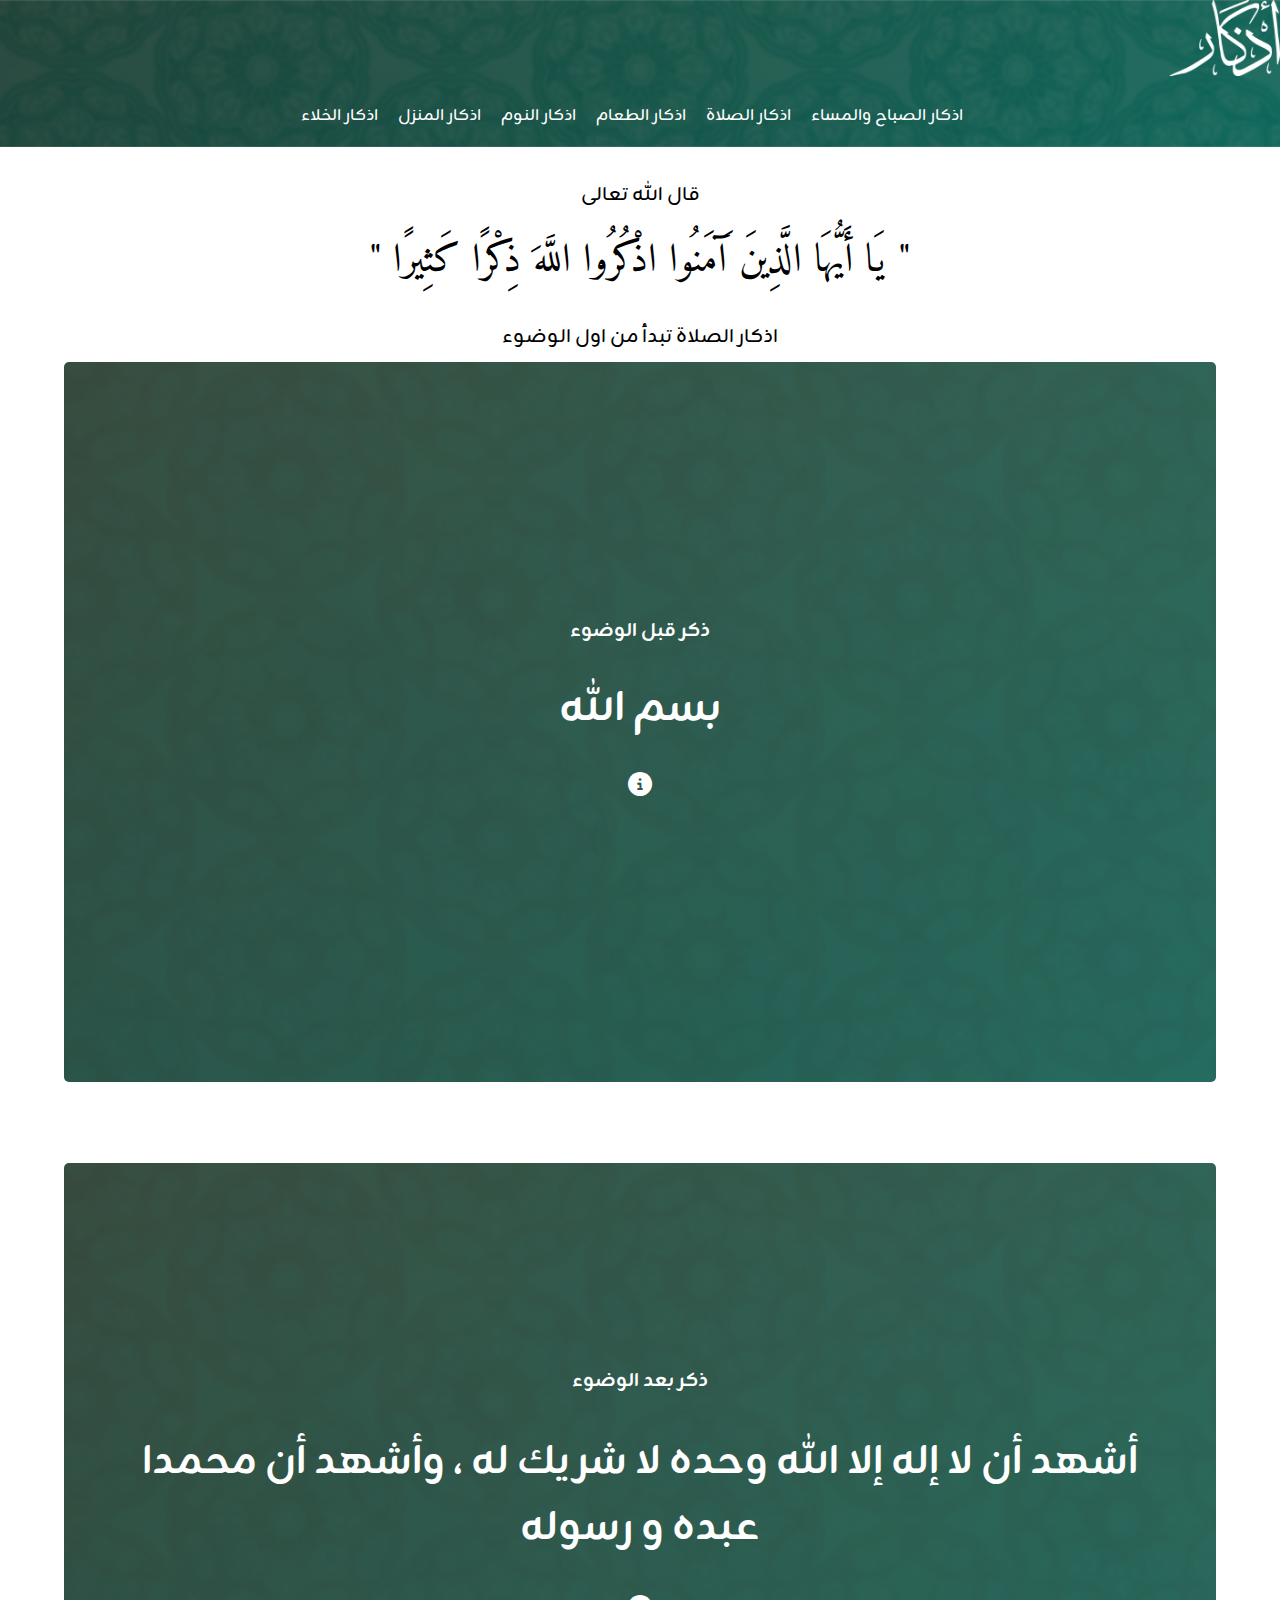
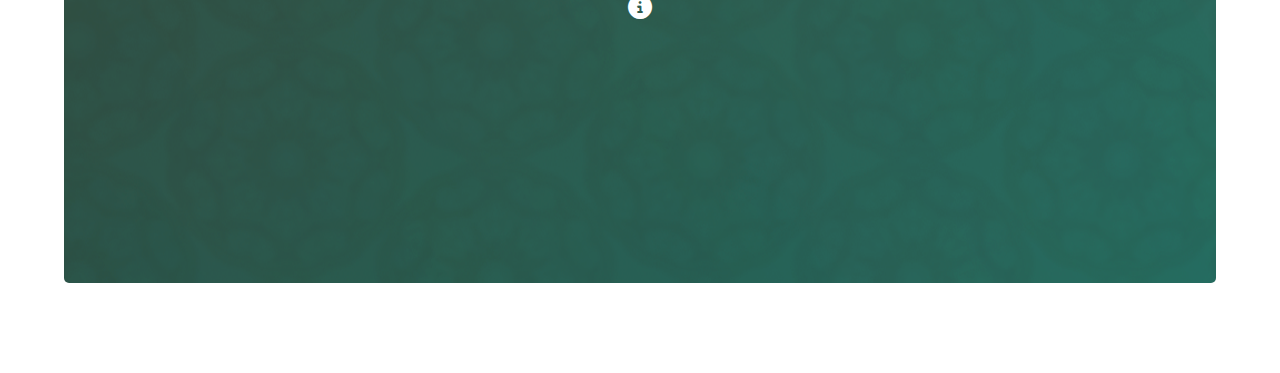
<file: اذكار الثوب.html>
<!DOCTYPE html>
<html lang="en">
  <head>
    <meta charset="UTF-8" />
    <meta name="viewport" content="width=device-width, initial-scale=1.0" />
    <title>Azkar - الثوب</title>
    <link
      rel="stylesheet"
      href="https://cdnjs.cloudflare.com/ajax/libs/font-awesome/6.7.1/css/all.min.css"
    />
    <link rel="icon" href="./Elements/Background/Azkar Icon.png" />
    <link rel="stylesheet" href="styleTwo.css" />
    <link rel="preconnect" href="https://fonts.googleapis.com" />
    <link rel="preconnect" href="https://fonts.gstatic.com" crossorigin />
    <link
      href="https://fonts.googleapis.com/css2?family=Amiri+Quran&family=Amiri:ital,wght@0,400;0,700;1,400;1,700&family=Cairo:wght@200..1000&family=Lateef:wght@200;300;400;500;600;700;800&family=Noto+Kufi+Arabic:wght@100..900&family=Zain:wght@200;300;400;700;800;900&display=swap"
      rel="stylesheet"
    />
  </head>

  <body>
    <div class="header">
      <div>
        <a href="index.html">
          <img src="Elements/png/URLTwo.png" alt="Logo" />
        </a>
      </div>

      <div class="linksMoreZekr">
        <a href="index.html">اذكار الصباح والمساء</a>
        <a href="اذكار الصلاة.html">اذكار الصلاة</a>
        <a href="اذكار الطعام.html">اذكار الطعام</a>
        <a href="اذكار النوم.html">اذكار النوم</a>
        <a href="اذكار المنزل.html">اذكار المنزل</a>
        <a href="اذكار الخلاء.html">اذكار الخلاء</a>
      </div>

      <div class="menu">
        <a href="#"><i class="fa-solid fa-bars"></i></a>
      </div>
      <div class="menuX">
        <a href="#"><i class="fa-solid fa-x"></i></a>
      </div>

      <div class="menuElements">
        <a href="index.html">اذكار الصباح والمساء</a>
        <a href="اذكار الصلاة.html">اذكار الصلاة</a>
        <a href="اذكار الطعام.html">اذكار الطعام</a>
        <a href="اذكار النوم.html">اذكار النوم</a>
        <a href="اذكار المنزل.html">اذكار المنزل</a>
        <a href="اذكار الخلاء.html">اذكار الخلاء</a>
      </div>
    </div>

    <div class="text">
      <h5>قال الله تعالى</h5>

      <h4>
        " يَا أَيُّهَا الَّذِينَ آَمَنُوا اذْكُرُوا اللَّهَ ذِكْرًا كَثِيرًا "
      </h4>
    </div>

    <div class="secName">
      <h3>اذكار الصلاة تبدأ من اول الوضوء</h3>
    </div>

    <div class="box">
      <div class="zekr">
        <h4>ذكر قبل الوضوء</h4>
        <h1>بسم الله</h1>

        <div class="srcZekr">
          <i class="fa-solid fa-circle-info infoBtn"></i>
          <h5 class="sourceHidden">
            سنن أبي داود
            <i class="fa-solid fa-circle-check doneBtn deactive"></i>
          </h5>
        </div>
      </div>
    </div>
    <!-- ----------------------- -->

    <div class="box">
      <div class="zekr">
        <h4>ذكر بعد الوضوء</h4>
        <h2>
          أشهد أن لا إله إلا الله وحده لا شريك له ، وأشهد أن محمدا عبده و رسوله
        </h2>

        <div class="srcZekr">
          <i class="fa-solid fa-circle-info infoBtn"></i>
          <h5 class="sourceHidden">
            لم يضرَّهُ شيءٌ
            <br />
            زاد المعاد(2/338)
            <i class="fa-solid fa-circle-check doneBtn deactive"></i>
          </h5>
        </div>
      </div>
    </div>
    <!-- ----------------------- -->

    <!-- ----------------------- -->

    <script src="scriptTwo.js"></script>
  </body>
</html>
</file>
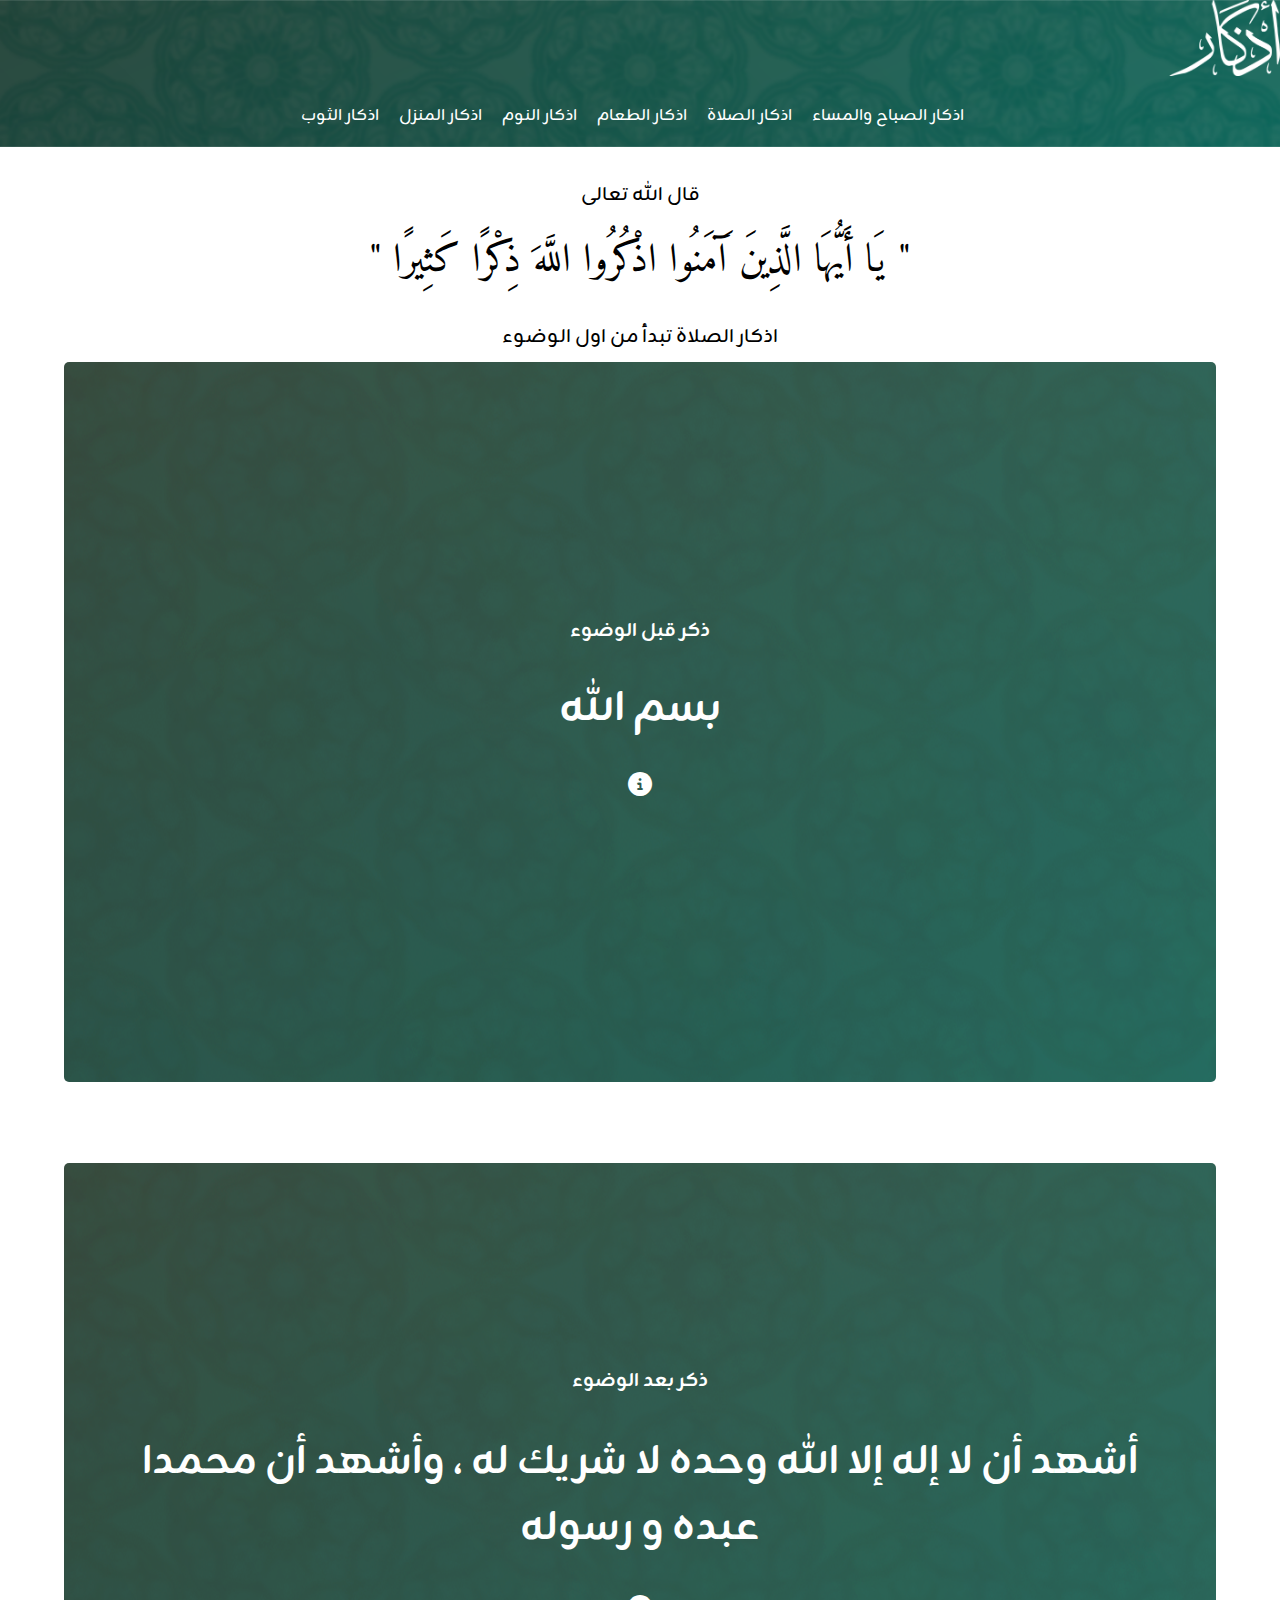
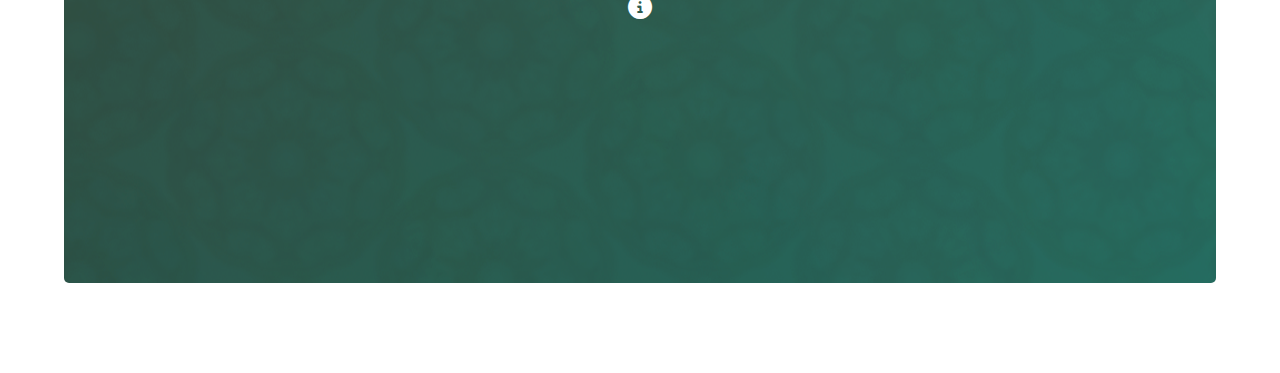
<file: اذكار الخلاء.html>
<!DOCTYPE html>
<html lang="en">
  <head>
    <meta charset="UTF-8" />
    <meta name="viewport" content="width=device-width, initial-scale=1.0" />
    <title>Azkar - الخلاء</title>
    <link
      rel="stylesheet"
      href="https://cdnjs.cloudflare.com/ajax/libs/font-awesome/6.7.1/css/all.min.css"
    />
    <link rel="icon" href="./Elements/Background/Azkar Icon.png" />
    <link rel="stylesheet" href="styleTwo.css" />
    <link rel="preconnect" href="https://fonts.googleapis.com" />
    <link rel="preconnect" href="https://fonts.gstatic.com" crossorigin />
    <link
      href="https://fonts.googleapis.com/css2?family=Amiri+Quran&family=Amiri:ital,wght@0,400;0,700;1,400;1,700&family=Cairo:wght@200..1000&family=Lateef:wght@200;300;400;500;600;700;800&family=Noto+Kufi+Arabic:wght@100..900&family=Zain:wght@200;300;400;700;800;900&display=swap"
      rel="stylesheet"
    />
  </head>

  <body>
    <div class="header">
      <div>
        <a href="index.html">
          <img src="Elements/png/URLTwo.png" alt="Logo" />
        </a>
      </div>

      <div class="linksMoreZekr">
        <a href="index.html">اذكار الصباح والمساء</a>
        <a href="اذكار الصلاة.html">اذكار الصلاة</a>
        <a href="اذكار الطعام.html">اذكار الطعام</a>
        <a href="اذكار النوم.html">اذكار النوم</a>
        <a href="اذكار المنزل.html">اذكار المنزل</a>
        <a href="اذكار الثوب.html">اذكار الثوب</a>
      </div>

      <div class="menu">
        <a href="#"><i class="fa-solid fa-bars"></i></a>
      </div>
      <div class="menuX">
        <a href="#"><i class="fa-solid fa-x"></i></a>
      </div>

      <div class="menuElements">
        <a href="index.html">اذكار الصباح والمساء</a>
        <a href="اذكار الصلاة.html">اذكار الصلاة</a>
        <a href="اذكار الطعام.html">اذكار الطعام</a>
        <a href="اذكار النوم.html">اذكار النوم</a>
        <a href="اذكار المنزل.html">اذكار المنزل</a>
        <a href="اذكار الثوب.html">اذكار الثوب</a>
      </div>
    </div>

    <div class="text">
      <h5>قال الله تعالى</h5>

      <h4>
        " يَا أَيُّهَا الَّذِينَ آَمَنُوا اذْكُرُوا اللَّهَ ذِكْرًا كَثِيرًا "
      </h4>
    </div>

    <div class="secName">
      <h3>اذكار الصلاة تبدأ من اول الوضوء</h3>
    </div>

    <div class="box">
      <div class="zekr">
        <h4>ذكر قبل الوضوء</h4>
        <h1>بسم الله</h1>

        <div class="srcZekr">
          <i class="fa-solid fa-circle-info infoBtn"></i>
          <h5 class="sourceHidden">
            سنن أبي داود
            <i class="fa-solid fa-circle-check doneBtn deactive"></i>
          </h5>
        </div>
      </div>
    </div>
    <!-- ----------------------- -->

    <div class="box">
      <div class="zekr">
        <h4>ذكر بعد الوضوء</h4>
        <h2>
          أشهد أن لا إله إلا الله وحده لا شريك له ، وأشهد أن محمدا عبده و رسوله
        </h2>

        <div class="srcZekr">
          <i class="fa-solid fa-circle-info infoBtn"></i>
          <h5 class="sourceHidden">
            لم يضرَّهُ شيءٌ
            <br />
            زاد المعاد(2/338)
            <i class="fa-solid fa-circle-check doneBtn deactive"></i>
          </h5>
        </div>
      </div>
    </div>
    <!-- ----------------------- -->

    <!-- ----------------------- -->

    <script src="scriptTwo.js"></script>
  </body>
</html>
</file>
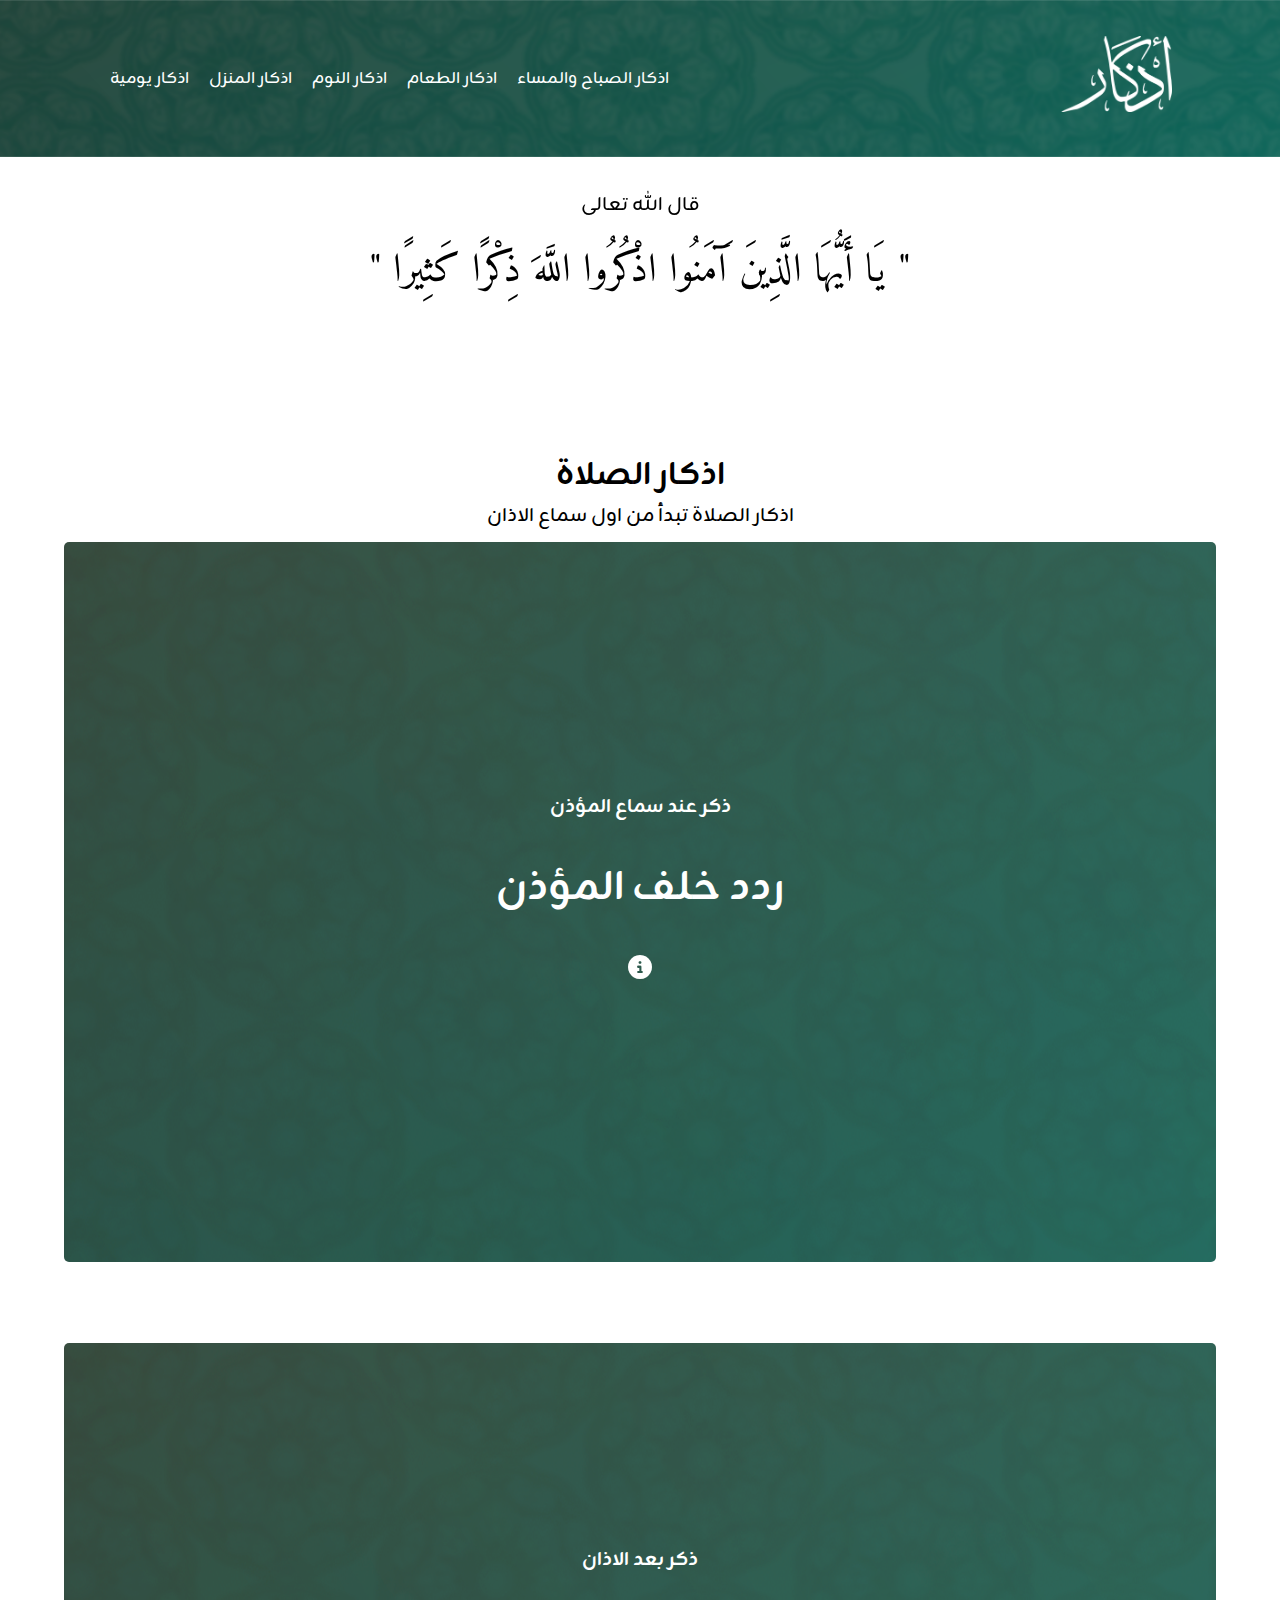
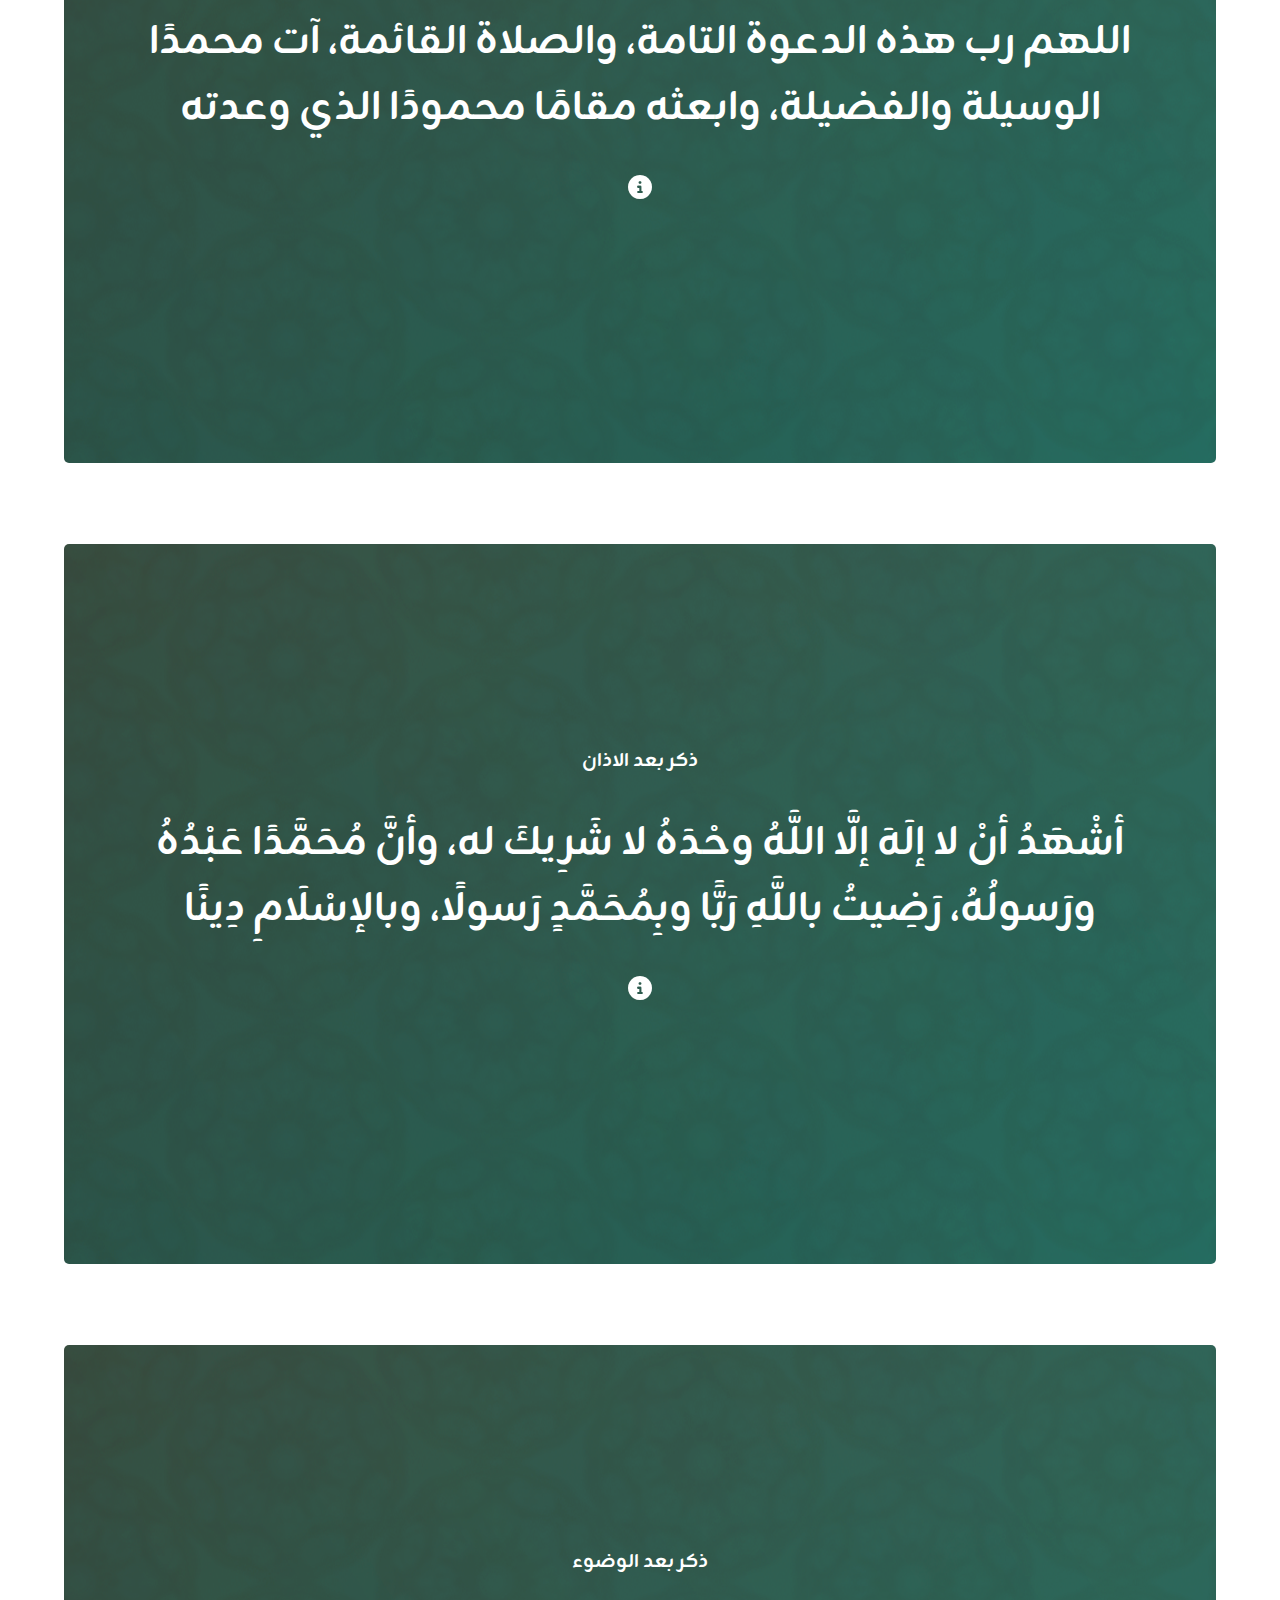
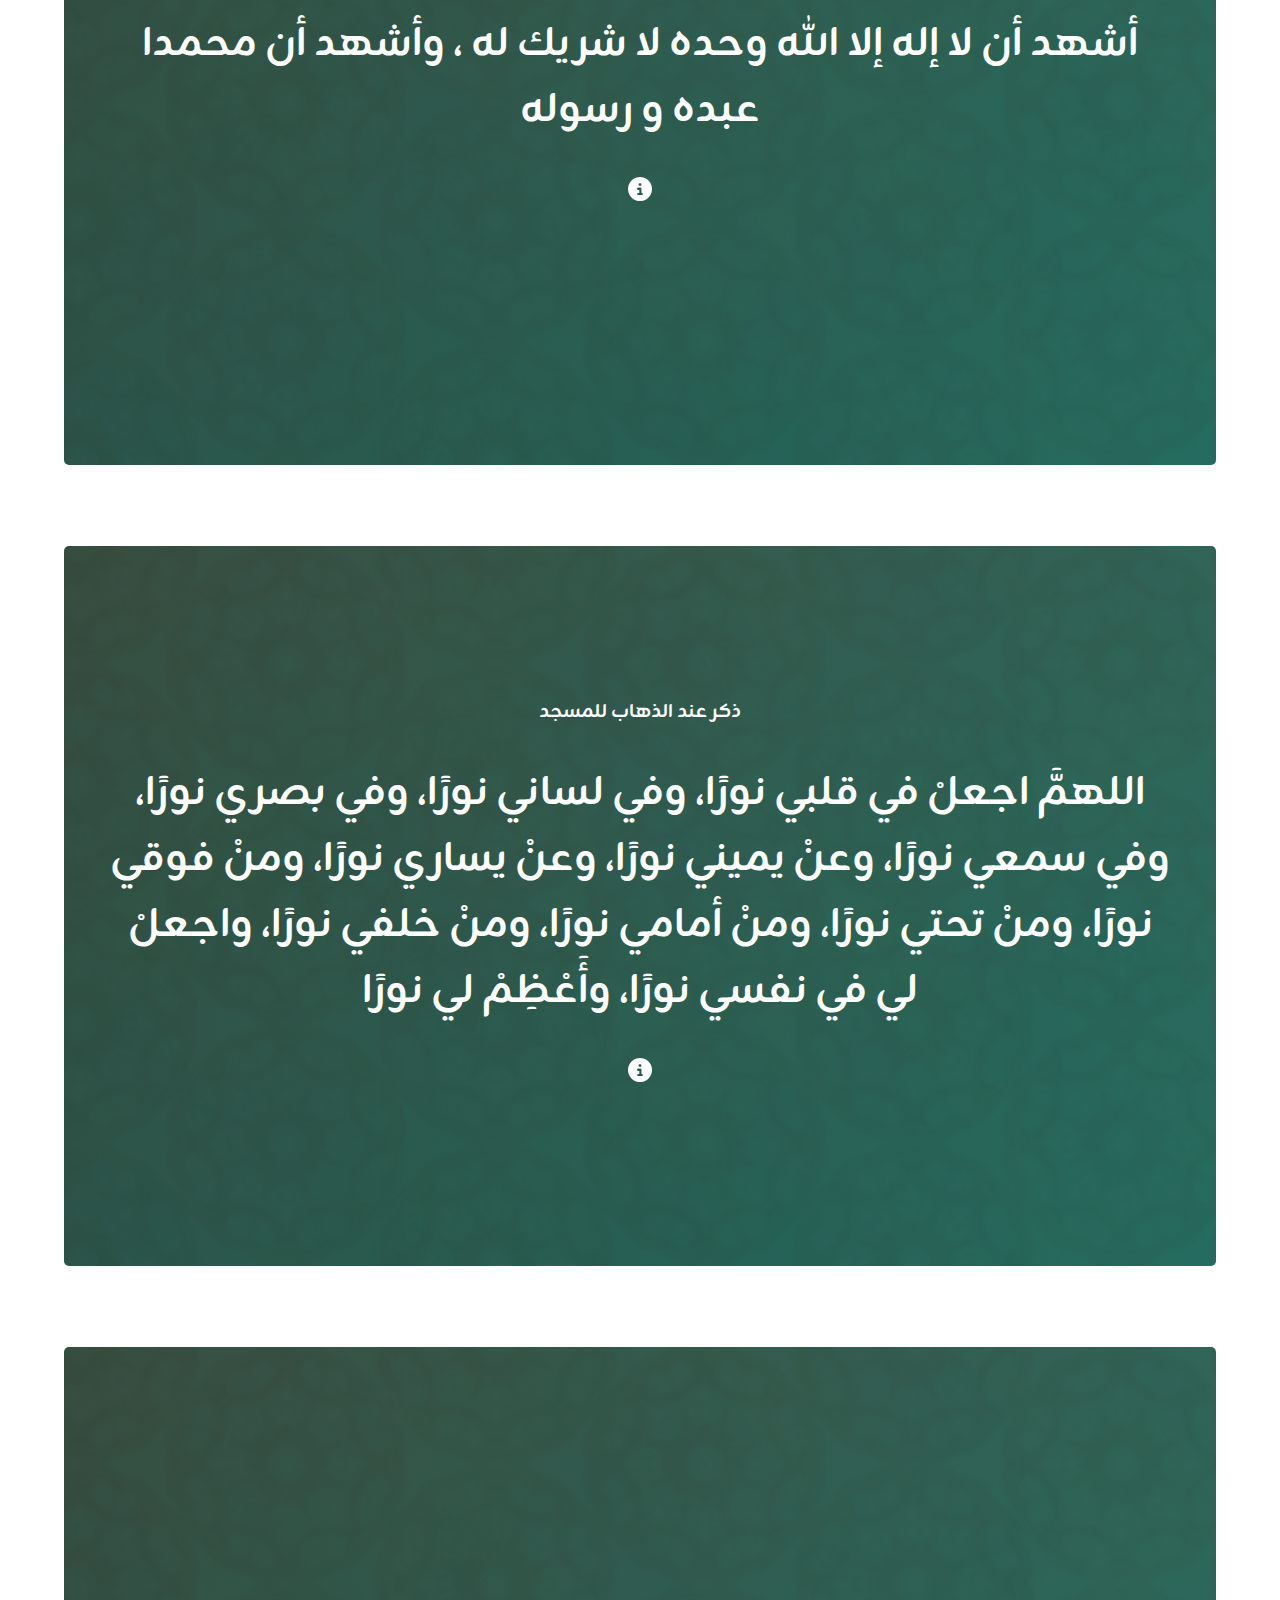
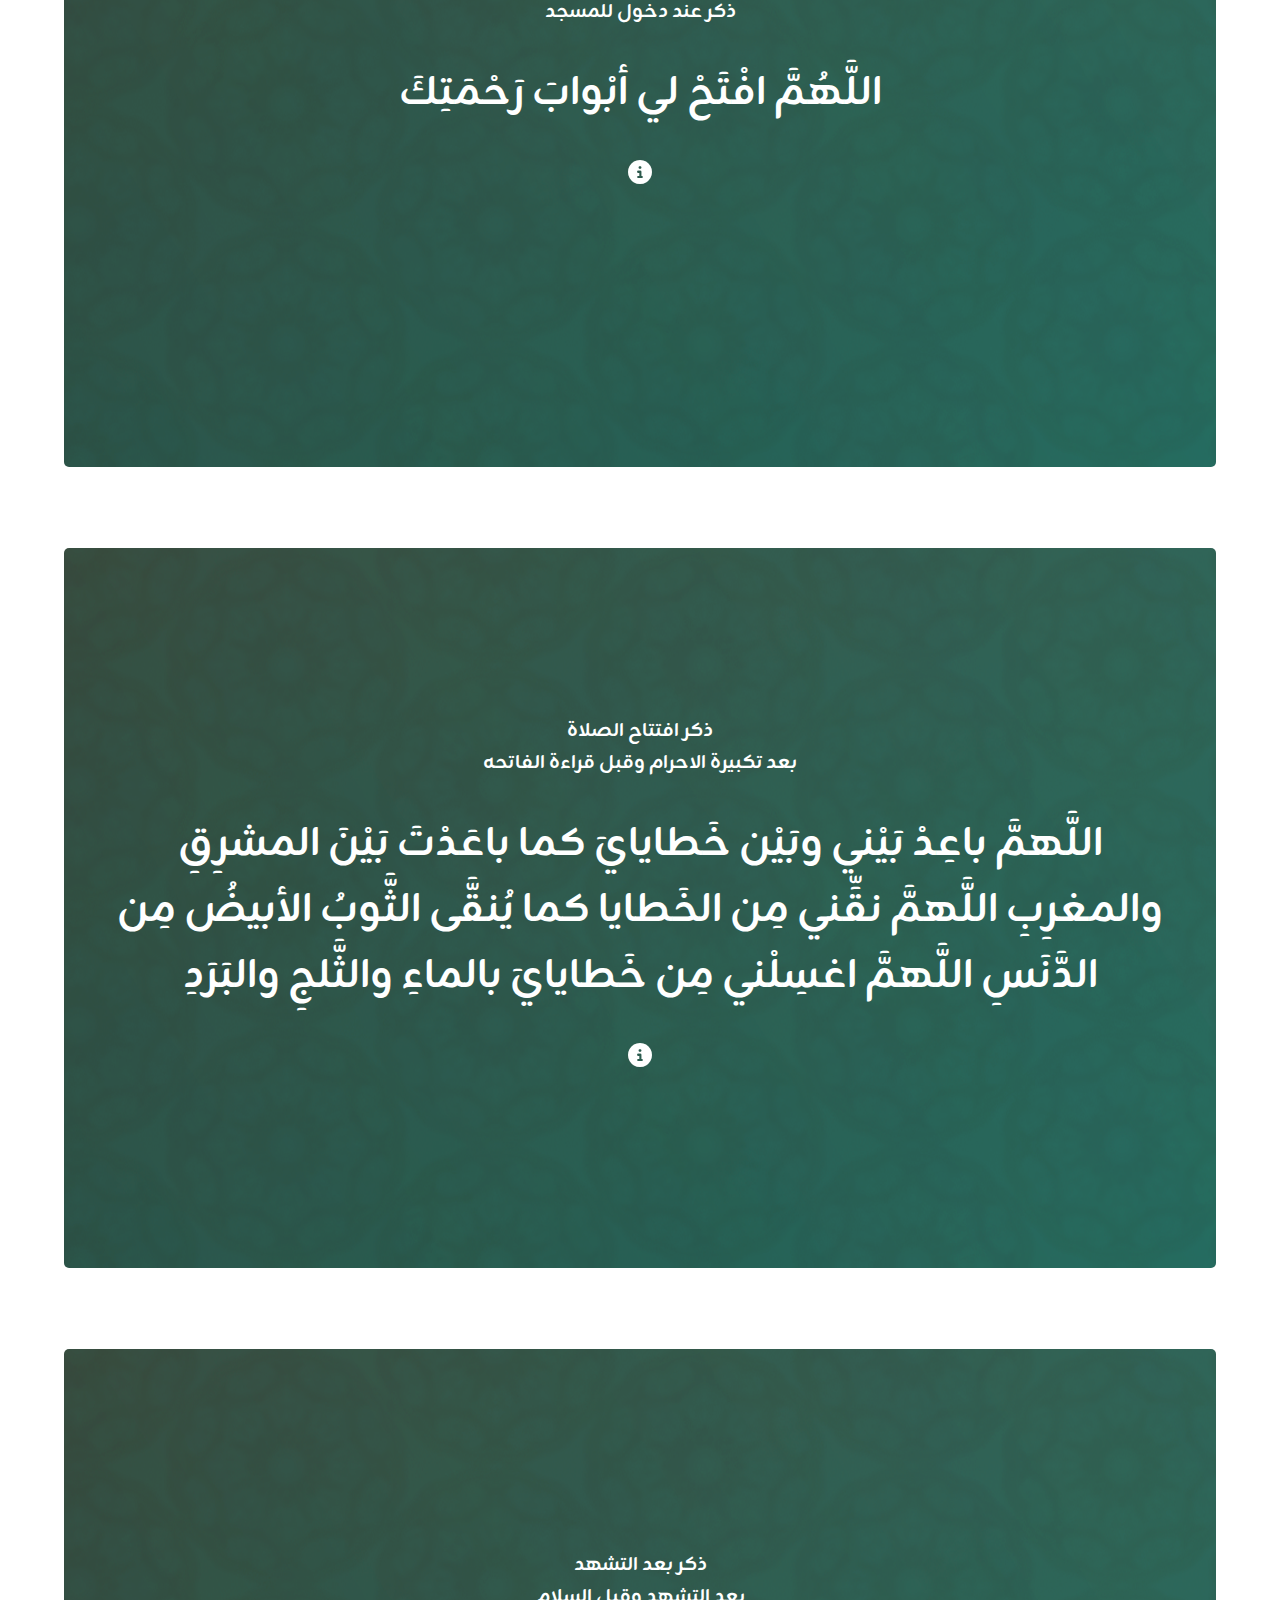
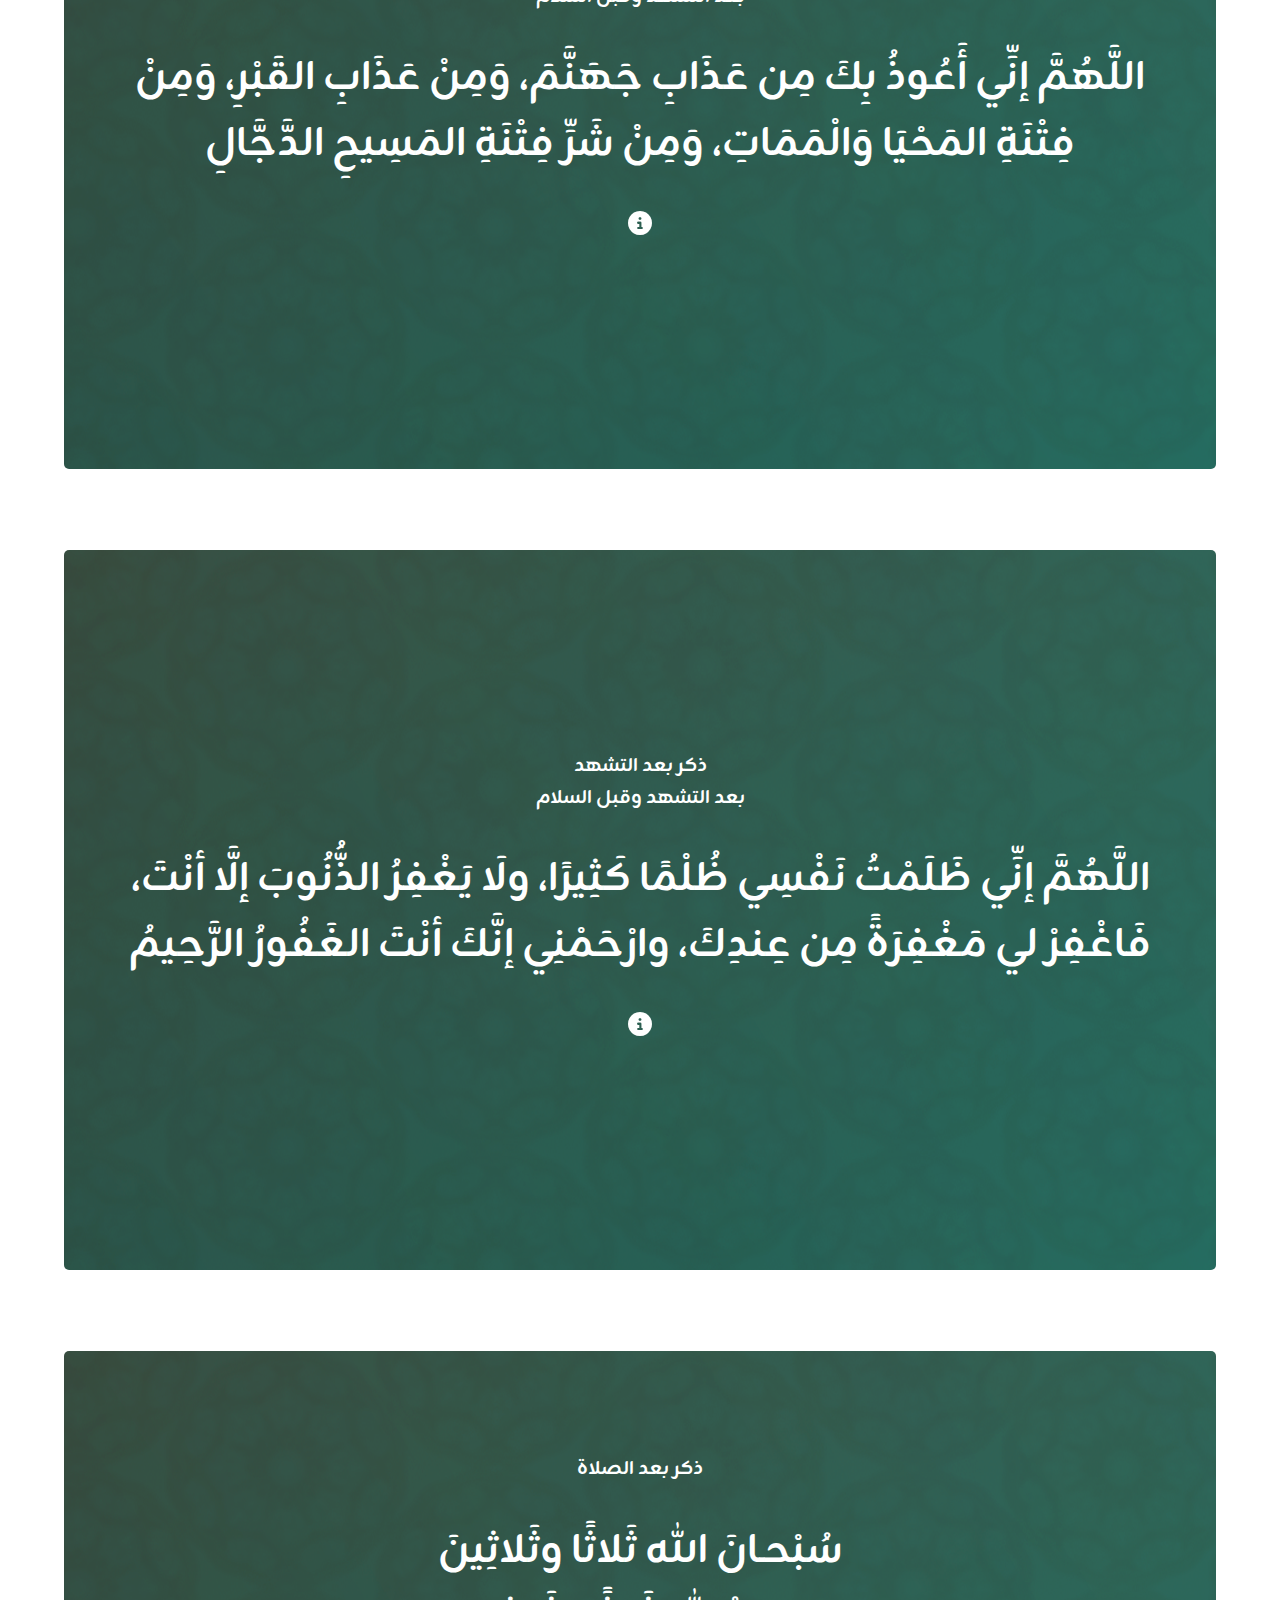
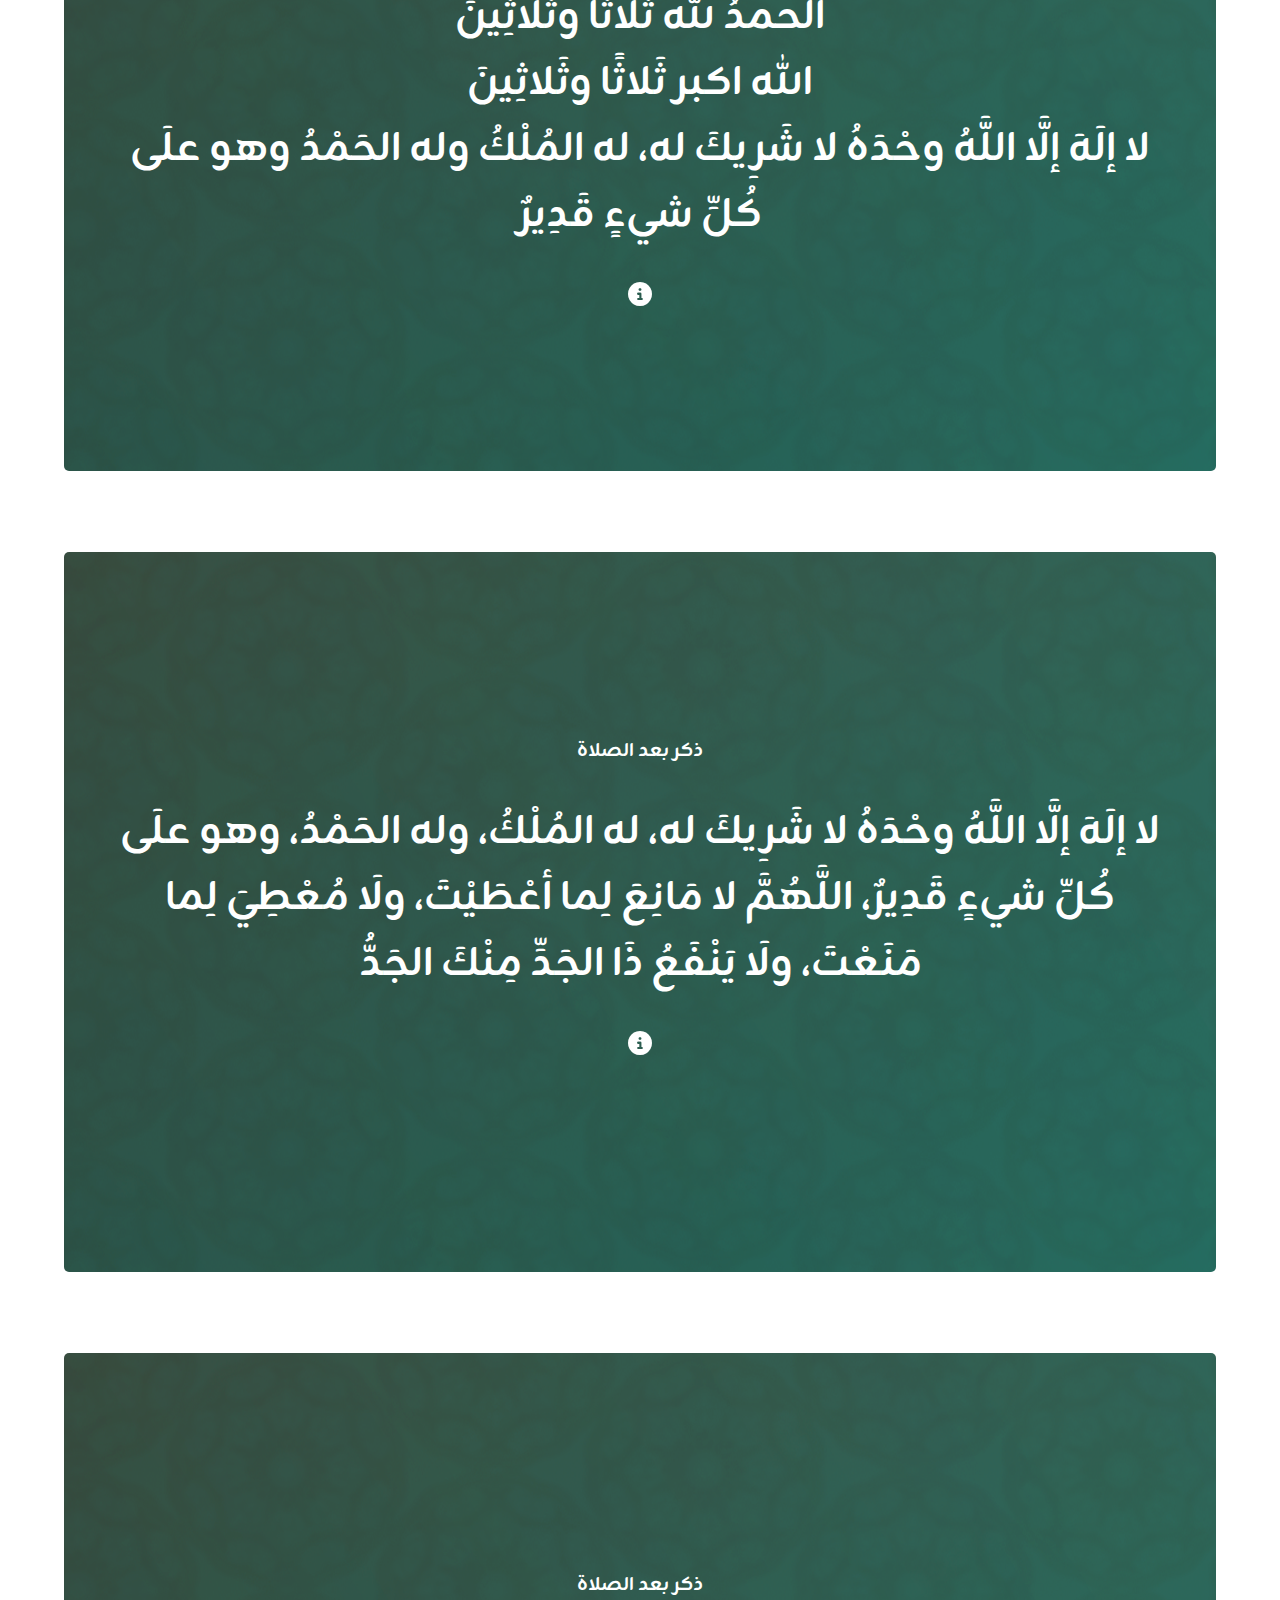
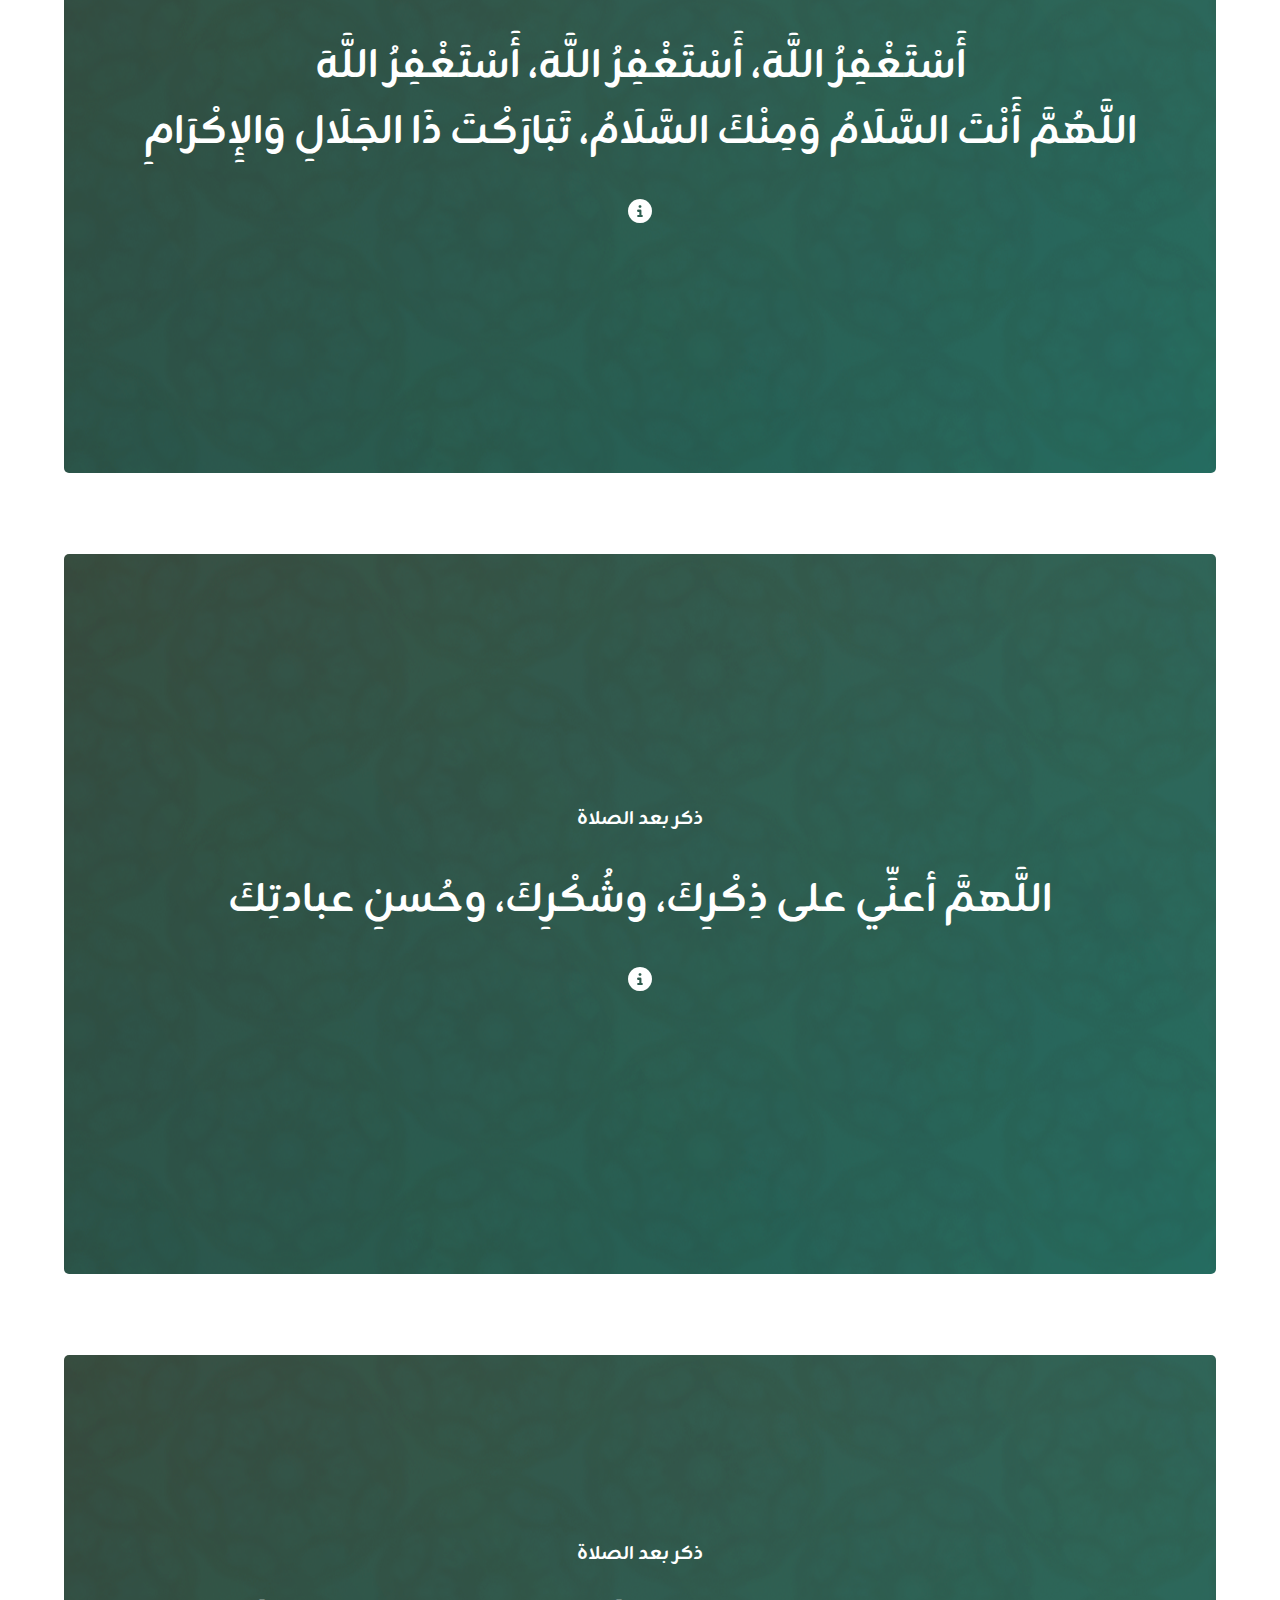
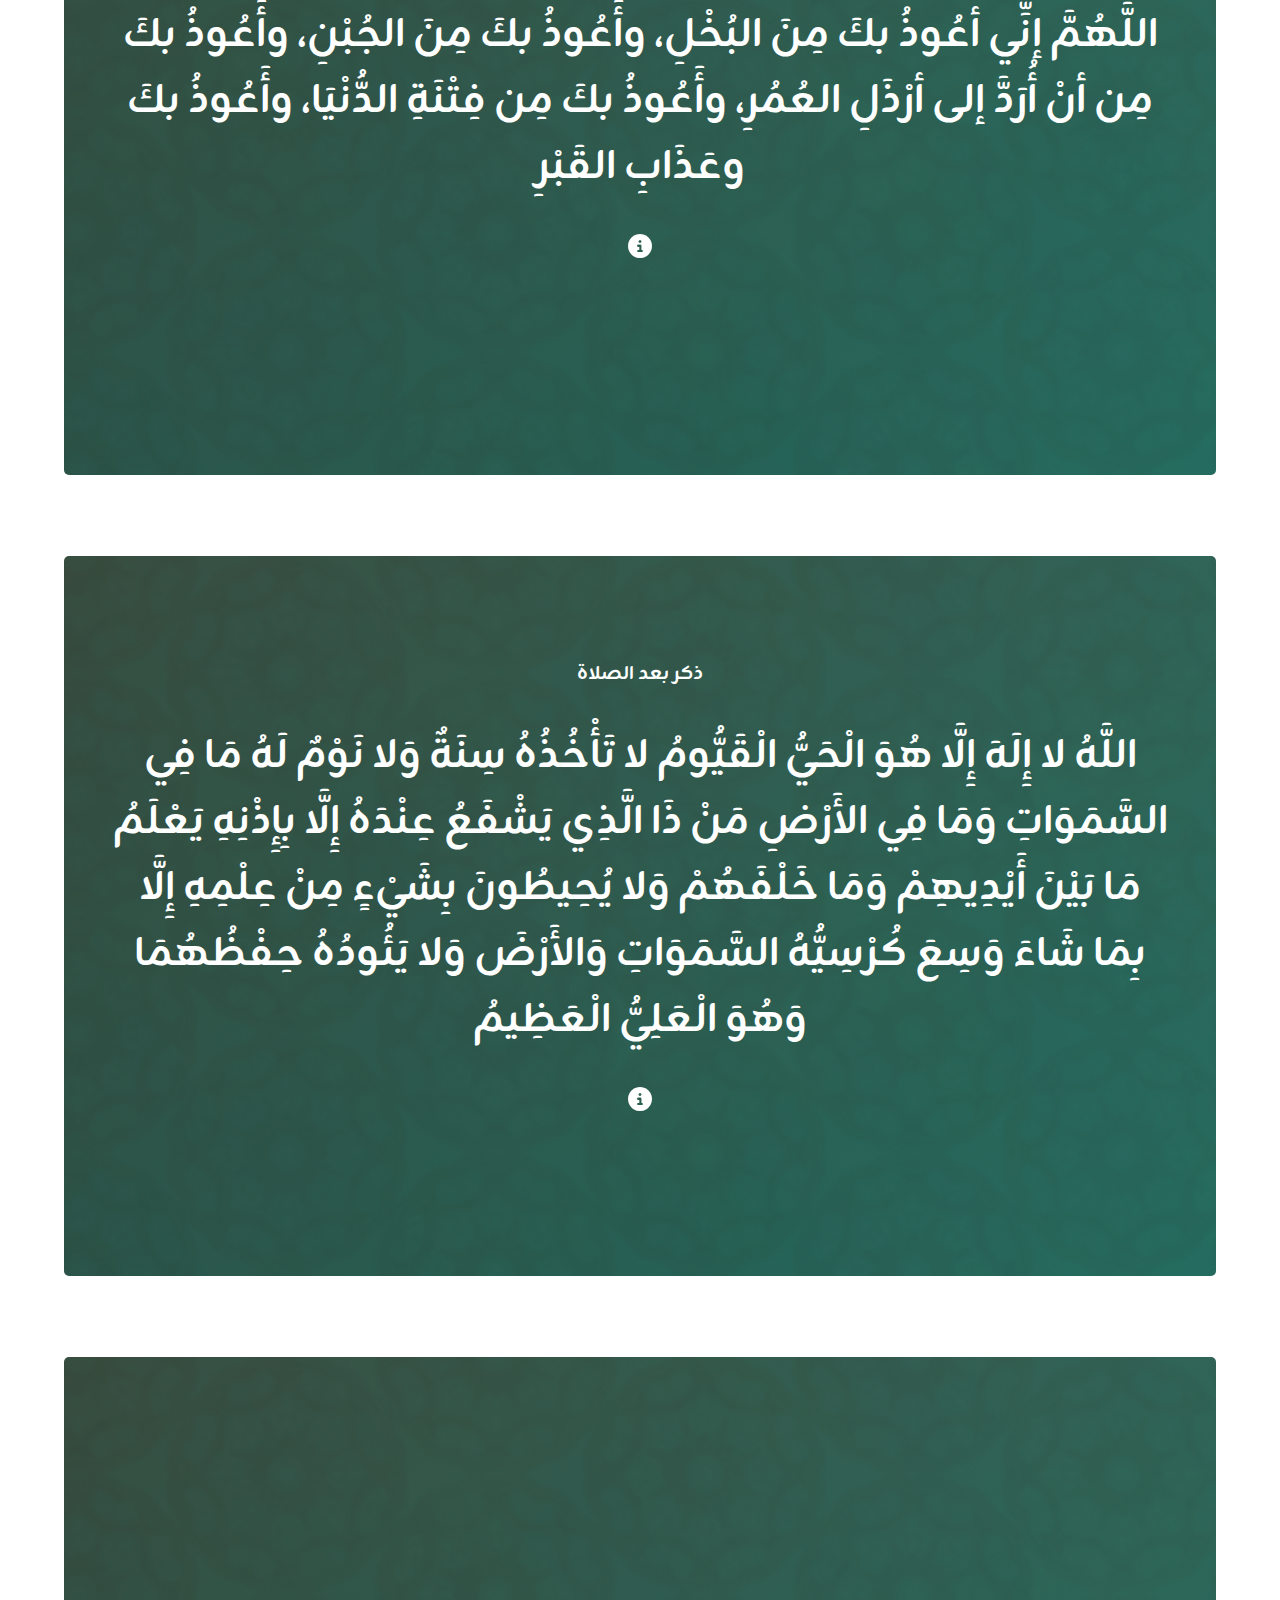
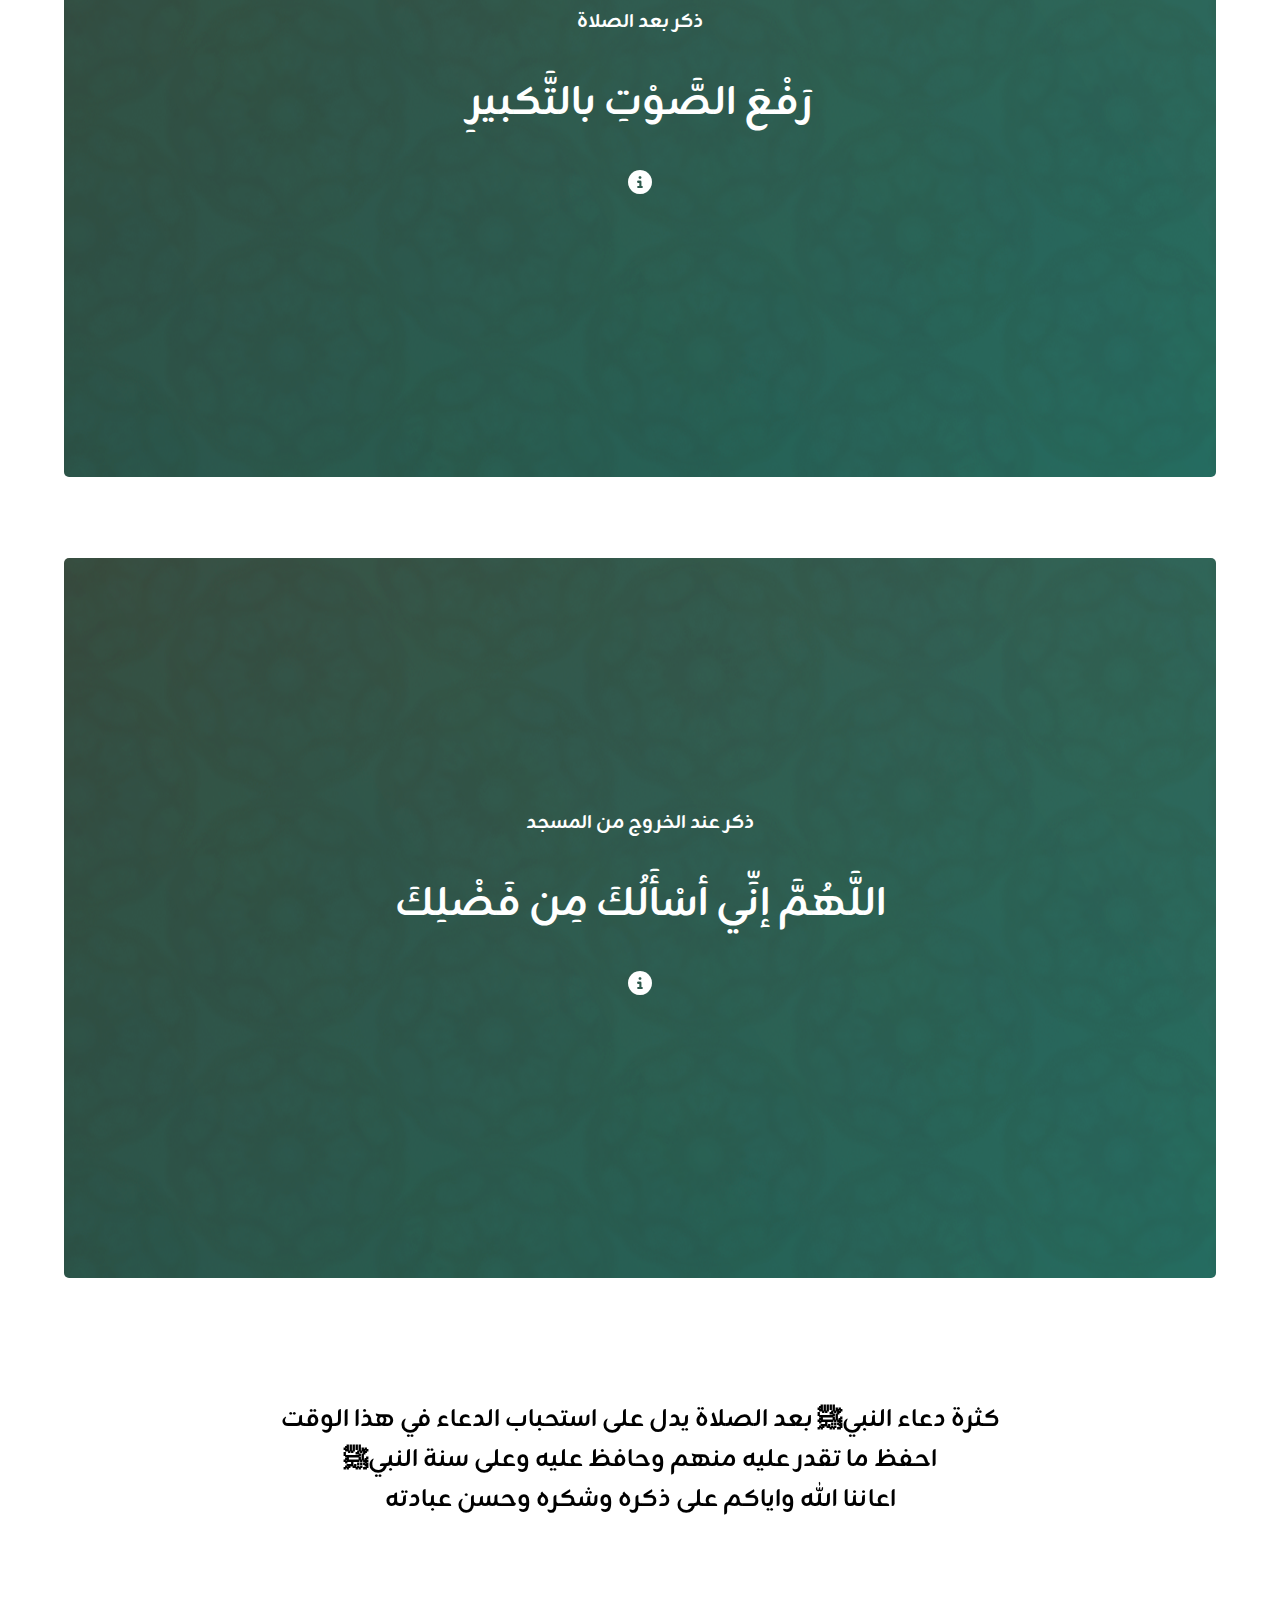
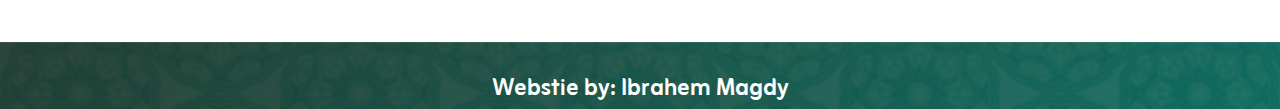
<file: اذكار الصلاة.html>
<!DOCTYPE html>
<html lang="en">
  <head>
    <meta charset="UTF-8" />
    <meta name="viewport" content="width=device-width, initial-scale=1.0" />
    <title>Azkar - الصلاة</title>
    <link
      rel="stylesheet"
      href="https://cdnjs.cloudflare.com/ajax/libs/font-awesome/6.7.1/css/all.min.css"
    />
    <link rel="icon" href="./Elements/Background/Azkar Icon.png" />
    <link rel="stylesheet" href="styleTwo.css" />
    <link rel="preconnect" href="https://fonts.googleapis.com" />
    <link rel="preconnect" href="https://fonts.gstatic.com" crossorigin />
    <link
      href="https://fonts.googleapis.com/css2?family=Amiri+Quran&family=Amiri:ital,wght@0,400;0,700;1,400;1,700&family=Cairo:wght@200..1000&family=Lateef:wght@200;300;400;500;600;700;800&family=Noto+Kufi+Arabic:wght@100..900&family=Zain:wght@200;300;400;700;800;900&display=swap"
      rel="stylesheet"
    />
  </head>

  <body>
    <div class="header">
      <!---- Desktop ---->
      <div class="desktopHeader">
        <div>
          <a href="index.html">
            <img src="Elements/png/URLTwo.png" alt="Logo" />
          </a>
        </div>

        <div class="linksMoreZekr">
          <a href="index.html">اذكار الصباح والمساء</a>
          <a href="اذكار الطعام.html">اذكار الطعام</a>
          <a href="اذكار النوم.html">اذكار النوم</a>
          <a href="اذكار المنزل.html">اذكار المنزل</a>
          <a href="اذكار يومية.html">اذكار يومية</a>
        </div>
      </div>

      <!---- Phone ---->
      <div class="phoneHeader">
        <div class="headElements">
          <!-- LOGO -->
          <div>
            <a href="index.html">
              <img
                class="logoImgPhone"
                src="Elements/png/URLTwo.png"
                alt="Logo"
              />
            </a>
          </div>

          <div class="menu">
            <a href="#"><i class="fa-solid fa-bars"></i></a>
          </div>
          <div class="menuX">
            <a href="#"><i class="fa-solid fa-x"></i></a>
          </div>
        </div>

        <div class="menuElements">
          <a href="index.html">اذكار الصباح والمساء</a>
          <a href="اذكار الطعام.html">اذكار الطعام</a>
          <a href="اذكار النوم.html">اذكار النوم</a>
          <a href="اذكار المنزل.html">اذكار المنزل</a>
          <a href="اذكار يومية.html">اذكار يومية</a>
        </div>
      </div>
    </div>

    <div class="blackMate close"></div>

    <div class="text">
      <h5>قال الله تعالى</h5>

      <h4>
        " يَا أَيُّهَا الَّذِينَ آَمَنُوا اذْكُرُوا اللَّهَ ذِكْرًا كَثِيرًا "
      </h4>
    </div>

    <div class="secName">
      <h2>اذكار الصلاة</h2>
      <h3>اذكار الصلاة تبدأ من اول سماع الاذان</h3>
    </div>

    <div class="box">
      <div class="zekr">
        <h4>ذكر عند سماع المؤذن</h4>
        <h2>ردد خلف المؤذن</h2>

        <div class="srcZekr">
          <i class="fa-solid fa-circle-info infoBtn"></i>
          <h5 class="sourceHidden">
            صحيح البخاري ومسلم
            <i class="fa-solid fa-circle-check doneBtn deactive"></i>
          </h5>
        </div>
      </div>
    </div>
    <!-- ----------------------- -->
    <div class="box">
      <div class="zekr">
        <h4>ذكر بعد الاذان</h4>
        <h2>
          اللهم رب هذه الدعوة التامة، والصلاة القائمة، آت محمدًا الوسيلة
          والفضيلة، وابعثه مقامًا محمودًا الذي وعدته
        </h2>

        <div class="srcZekr">
          <i class="fa-solid fa-circle-info infoBtn"></i>
          <h5 class="sourceHidden">
            من قالهُ حلت له شفاعة النبي ﷺ يوم القيامة
            <br />
            صحيح البخاري
            <i class="fa-solid fa-circle-check doneBtn deactive"></i>
          </h5>
        </div>
      </div>
    </div>
    <!-- ----------------------- -->
    <div class="box">
      <div class="zekr">
        <h4>ذكر بعد الاذان</h4>
        <h2>
          أشْهَدُ أنْ لا إلَهَ إلَّا اللَّهُ وحْدَهُ لا شَرِيكَ له، وأنَّ
          مُحَمَّدًا عَبْدُهُ ورَسولُهُ، رَضِيتُ باللَّهِ رَبًّا وبِمُحَمَّدٍ
          رَسولًا، وبالإسْلَامِ دِينًا
        </h2>

        <div class="srcZekr">
          <i class="fa-solid fa-circle-info infoBtn"></i>
          <h5 class="sourceHidden">
            من قالهُ غُفِرَ له ذَنْبُهُ
            <br />
            صحيح مسلم
            <i class="fa-solid fa-circle-check doneBtn deactive"></i>
          </h5>
        </div>
      </div>
    </div>
    <!-- ----------------------- -->
    <!-- <div class="secName">
      <h3>عند الوضوء</h3>
    </div> -->

    <div class="box">
      <div class="zekr">
        <h4>ذكر بعد الوضوء</h4>
        <h2>
          أشهد أن لا إله إلا الله وحده لا شريك له ، وأشهد أن محمدا عبده و رسوله
        </h2>

        <div class="srcZekr">
          <i class="fa-solid fa-circle-info infoBtn"></i>
          <h5 class="sourceHidden">
            من قالهُ فُتحت له أبوابُ الجنَّة الثَّمانية، يدخل من أيِّها شاء
            <br />
            أخرجه مسلم
            <i class="fa-solid fa-circle-check doneBtn deactive"></i>
          </h5>
        </div>
      </div>
    </div>
    <!-- ----------------------- -->
    <div class="box">
      <div class="zekr">
        <h4>ذكر عند الذهاب للمسجد</h4>
        <h2>
          اللهمَّ اجعلْ في قلبي نورًا، وفي لساني نورًا، وفي بصري نورًا، وفي سمعي
          نورًا، وعنْ يميني نورًا، وعنْ يساري نورًا، ومنْ فوقي نورًا، ومنْ تحتي
          نورًا، ومنْ أمامي نورًا، ومنْ خلفي نورًا، واجعلْ لي في نفسي نورًا،
          وأَعْظِمْ لي نورًا
        </h2>

        <div class="srcZekr">
          <i class="fa-solid fa-circle-info infoBtn"></i>
          <h5 class="sourceHidden">
            أخرجه البخاري
            <i class="fa-solid fa-circle-check doneBtn deactive"></i>
          </h5>
        </div>
      </div>
    </div>
    <!-- ----------------------- -->
    <div class="box">
      <div class="zekr">
        <h4>ذكر عند دخول للمسجد</h4>
        <h2>اللَّهُمَّ افْتَحْ لي أبْوابَ رَحْمَتِكَ</h2>

        <div class="srcZekr">
          <i class="fa-solid fa-circle-info infoBtn"></i>
          <h5 class="sourceHidden">
            أخرجه مسلم
            <i class="fa-solid fa-circle-check doneBtn deactive"></i>
          </h5>
        </div>
      </div>
    </div>
    <!-- ----------------------- -->
    <div class="box">
      <div class="zekr">
        <h4>
          ذكر افتتاح الصلاة
          <br />
          بعد تكبيرة الاحرام وقبل قراءة الفاتحه
        </h4>
        <h2>
          اللَّهمَّ باعِدْ بَيْني وبَيْن خَطايايَ كما باعَدْتَ بَيْنَ المشرِقِ
          والمغرِبِ اللَّهمَّ نقِّني مِن الخَطايا كما يُنقَّى الثَّوبُ الأبيضُ
          مِن الدَّنَسِ اللَّهمَّ اغسِلْني مِن خَطايايَ بالماءِ والثَّلجِ
          والبَرَدِ
        </h2>

        <div class="srcZekr">
          <i class="fa-solid fa-circle-info infoBtn"></i>
          <h5 class="sourceHidden">
            اخرجه البخاري
            <i class="fa-solid fa-circle-check doneBtn deactive"></i>
          </h5>
        </div>
      </div>
    </div>
    <!-- ----------------------- -->
    <div class="box">
      <div class="zekr">
        <h4>
          ذكر بعد التشهد
          <br />
          بعد التشهد وقبل السلام
        </h4>
        <h2>
          اللَّهُمَّ إنِّي أَعُوذُ بِكَ مِن عَذَابِ جَهَنَّمَ، وَمِنْ عَذَابِ
          القَبْرِ، وَمِنْ فِتْنَةِ المَحْيَا وَالْمَمَاتِ، وَمِنْ شَرِّ
          فِتْنَةِ المَسِيحِ الدَّجَّالِ
        </h2>

        <div class="srcZekr">
          <i class="fa-solid fa-circle-info infoBtn"></i>
          <h5 class="sourceHidden">
            صحيح مسلم
            <i class="fa-solid fa-circle-check doneBtn deactive"></i>
          </h5>
        </div>
      </div>
    </div>
    <!-- ----------------------- -->
    <div class="box">
      <div class="zekr">
        <h4>
          ذكر بعد التشهد
          <br />
          بعد التشهد وقبل السلام
        </h4>
        <h2>
          اللَّهُمَّ إنِّي ظَلَمْتُ نَفْسِي ظُلْمًا كَثِيرًا، ولَا يَغْفِرُ
          الذُّنُوبَ إلَّا أنْتَ، فَاغْفِرْ لي مَغْفِرَةً مِن عِندِكَ،
          وارْحَمْنِي إنَّكَ أنْتَ الغَفُورُ الرَّحِيمُ
        </h2>

        <div class="srcZekr">
          <i class="fa-solid fa-circle-info infoBtn"></i>
          <h5 class="sourceHidden">
            صحيح البخاري
            <i class="fa-solid fa-circle-check doneBtn deactive"></i>
          </h5>
        </div>
      </div>
    </div>
    <!-- ----------------------- -->
    <div class="box">
      <div class="zekr">
        <h4>ذكر بعد الصلاة</h4>
        <h2>
          سُبْحـانَ الله ثَلاثًا وثَلاثِينَ
          <br />
          الحمدُ لله ثَلاثًا وثَلاثِينَ
          <br />
          الله اكبر ثَلاثًا وثَلاثِينَ
          <br />
          لا إلَهَ إلَّا اللَّهُ وحْدَهُ لا شَرِيكَ له، له المُلْكُ وله الحَمْدُ
          وهو علَى كُلِّ شيءٍ قَدِيرٌ
        </h2>

        <div class="srcZekr">
          <i class="fa-solid fa-circle-info infoBtn"></i>
          <h5 class="sourceHidden">
            من قالهُ غُفِرَتْ خَطاياهُ وإنْ كانَتْ مِثْلَ زَبَدِ البَحْرِ
            <br />
            صحيح مسلم
            <i class="fa-solid fa-circle-check doneBtn deactive"></i>
          </h5>
        </div>
      </div>
    </div>
    <!-- ----------------------- -->
    <div class="box">
      <div class="zekr">
        <h4>ذكر بعد الصلاة</h4>
        <h2>
          لا إلَهَ إلَّا اللَّهُ وحْدَهُ لا شَرِيكَ له، له المُلْكُ، وله
          الحَمْدُ، وهو علَى كُلِّ شيءٍ قَدِيرٌ، اللَّهُمَّ لا مَانِعَ لِما
          أعْطَيْتَ، ولَا مُعْطِيَ لِما مَنَعْتَ، ولَا يَنْفَعُ ذَا الجَدِّ
          مِنْكَ الجَدُّ
        </h2>

        <div class="srcZekr">
          <i class="fa-solid fa-circle-info infoBtn"></i>
          <h5 class="sourceHidden">
            صحيح البخاري ومسلم
            <i class="fa-solid fa-circle-check doneBtn deactive"></i>
          </h5>
        </div>
      </div>
    </div>
    <!-- ----------------------- -->
    <div class="box">
      <div class="zekr">
        <h4>ذكر بعد الصلاة</h4>
        <h2>
          أَسْتَغْفِرُ اللَّهَ، أَسْتَغْفِرُ اللَّهَ، أَسْتَغْفِرُ اللَّهَ
          <br />
          اللَّهُمَّ أَنْتَ السَّلَامُ وَمِنْكَ السَّلَامُ، تَبَارَكْتَ ذَا
          الجَلَالِ وَالإِكْرَامِ
        </h2>

        <div class="srcZekr">
          <i class="fa-solid fa-circle-info infoBtn"></i>
          <h5 class="sourceHidden">
            صحيح مسلم
            <i class="fa-solid fa-circle-check doneBtn deactive"></i>
          </h5>
        </div>
      </div>
    </div>
    <!-- ----------------------- -->
    <div class="box">
      <div class="zekr">
        <h4>ذكر بعد الصلاة</h4>
        <h2>اللَّهمَّ أعنِّي على ذِكْرِكَ، وشُكْرِكَ، وحُسنِ عبادتِكَ</h2>

        <div class="srcZekr">
          <i class="fa-solid fa-circle-info infoBtn"></i>
          <h5 class="sourceHidden">
            صحيح أبي داود
            <i class="fa-solid fa-circle-check doneBtn deactive"></i>
          </h5>
        </div>
      </div>
    </div>
    <!-- ----------------------- -->
    <div class="box">
      <div class="zekr">
        <h4>ذكر بعد الصلاة</h4>
        <h2>
          اللَّهُمَّ إنِّي أعُوذُ بكَ مِنَ البُخْلِ، وأَعُوذُ بكَ مِنَ الجُبْنِ،
          وأَعُوذُ بكَ مِن أنْ أُرَدَّ إلى أرْذَلِ العُمُرِ، وأَعُوذُ بكَ مِن
          فِتْنَةِ الدُّنْيَا، وأَعُوذُ بكَ وعَذَابِ القَبْرِ
        </h2>

        <div class="srcZekr">
          <i class="fa-solid fa-circle-info infoBtn"></i>
          <h5 class="sourceHidden">
            صحيح البخاري
            <i class="fa-solid fa-circle-check doneBtn deactive"></i>
          </h5>
        </div>
      </div>
    </div>
    <!-- ----------------------- -->
    <div class="box">
      <div class="zekr">
        <h4>ذكر بعد الصلاة</h4>
        <h2 id="Quran">
          اللَّهُ لا إِلَهَ إِلَّا هُوَ الْحَيُّ الْقَيُّومُ لا تَأْخُذُهُ
          سِنَةٌ وَلا نَوْمٌ لَهُ مَا فِي السَّمَوَاتِ وَمَا فِي الأَرْضِ مَنْ
          ذَا الَّذِي يَشْفَعُ عِنْدَهُ إِلَّا بِإِذْنِهِ يَعْلَمُ مَا بَيْنَ
          أَيْدِيهِمْ وَمَا خَلْفَهُمْ وَلا يُحِيطُونَ بِشَيْءٍ مِنْ عِلْمِهِ
          إِلَّا بِمَا شَاءَ وَسِعَ كُرْسِيُّهُ السَّمَوَاتِ وَالأَرْضَ وَلا
          يَئُودُهُ حِفْظُهُمَا وَهُوَ الْعَلِيُّ الْعَظِيمُ
        </h2>

        <div class="srcZekr">
          <i class="fa-solid fa-circle-info infoBtn"></i>
          <h5 class="sourceHidden">
            مَن قرأَ آيةَ الكرسيِّ دبُرَ كلِّ صلاةٍ مَكْتوبةٍ لم يمنَعهُ مِن
            دخولِ الجنَّةِ إلَّا الموتُ
            <br />
            أخرجه النسائي والطبراني
            <i class="fa-solid fa-circle-check doneBtn deactive"></i>
          </h5>
        </div>
      </div>
    </div>
    <!-- ----------------------- -->
    <div class="box">
      <div class="zekr">
        <h4>ذكر بعد الصلاة</h4>
        <h2>رَفْعَ الصَّوْتِ بالتَّكبيرِ</h2>

        <div class="srcZekr">
          <i class="fa-solid fa-circle-info infoBtn"></i>
          <h5 class="sourceHidden">
            أخرجه البخاري
            <i class="fa-solid fa-circle-check doneBtn deactive"></i>
          </h5>
        </div>
      </div>
    </div>
    <!-- ----------------------- -->
    <div class="box">
      <div class="zekr">
        <h4>ذكر عند الخروج من المسجد</h4>
        <h2>اللَّهُمَّ إنِّي أسْأَلُكَ مِن فَضْلِكَ</h2>

        <div class="srcZekr">
          <i class="fa-solid fa-circle-info infoBtn"></i>
          <h5 class="sourceHidden">
            صحيح مسلم
            <i class="fa-solid fa-circle-check doneBtn deactive"></i>
          </h5>
        </div>
      </div>
    </div>
    <!-- ----------------------- -->
    <div class="textBFooter">
      <h4>
        كثرة دعاء النبيﷺ بعد الصلاة يدل على استحباب الدعاء في هذا الوقت
        <br />
        احفظ ما تقدر عليه منهم وحافظ عليه وعلى سنة النبيﷺ
        <br />
        اعاننا الله واياكم على ذكره وشكره وحسن عبادته
      </h4>
    </div>
    <!-- ----------------------- -->
    <div class="footer">
      <h2>
        Webstie by:
        <a href="https://hemaeditor1.github.io/hema_websites/" target="_blank"
          >Ibrahem Magdy</a
        >
      </h2>
    </div>

    <script src="scriptTwo.js"></script>
  </body>
</html>
</file>
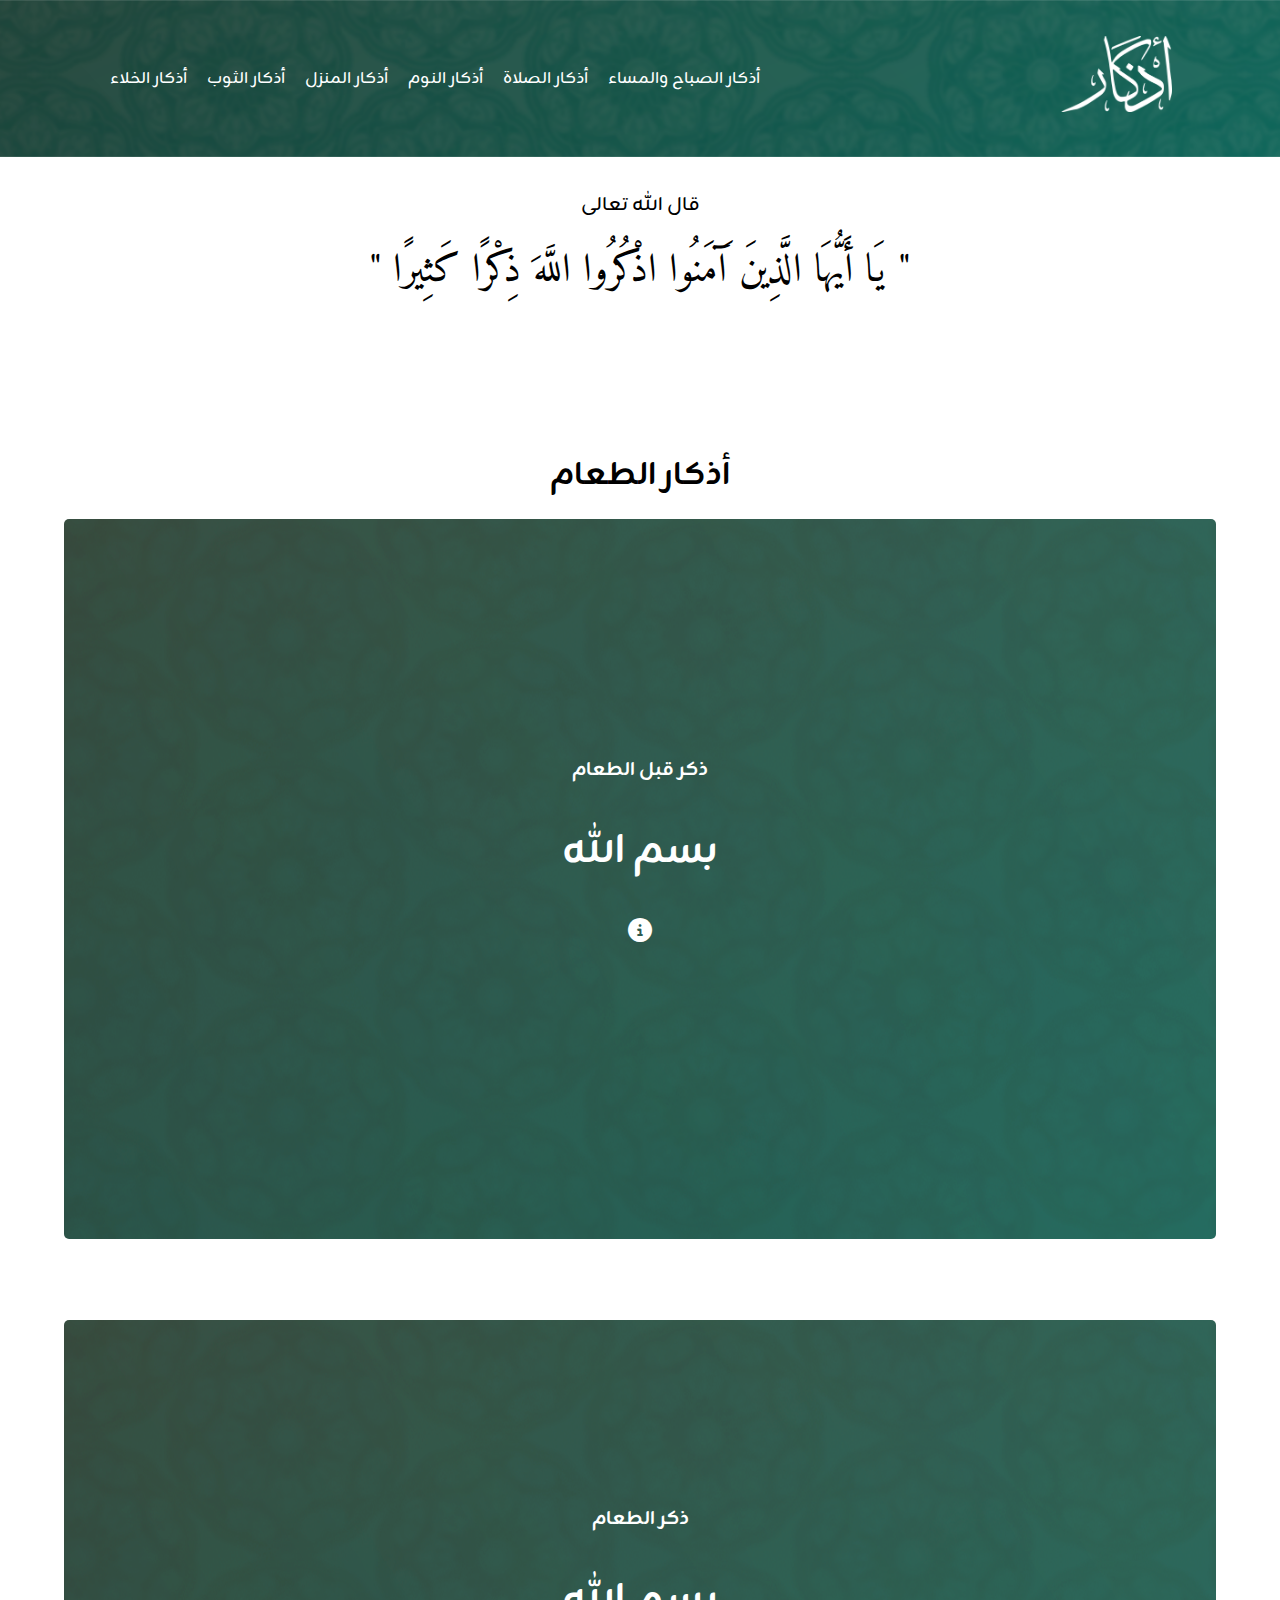
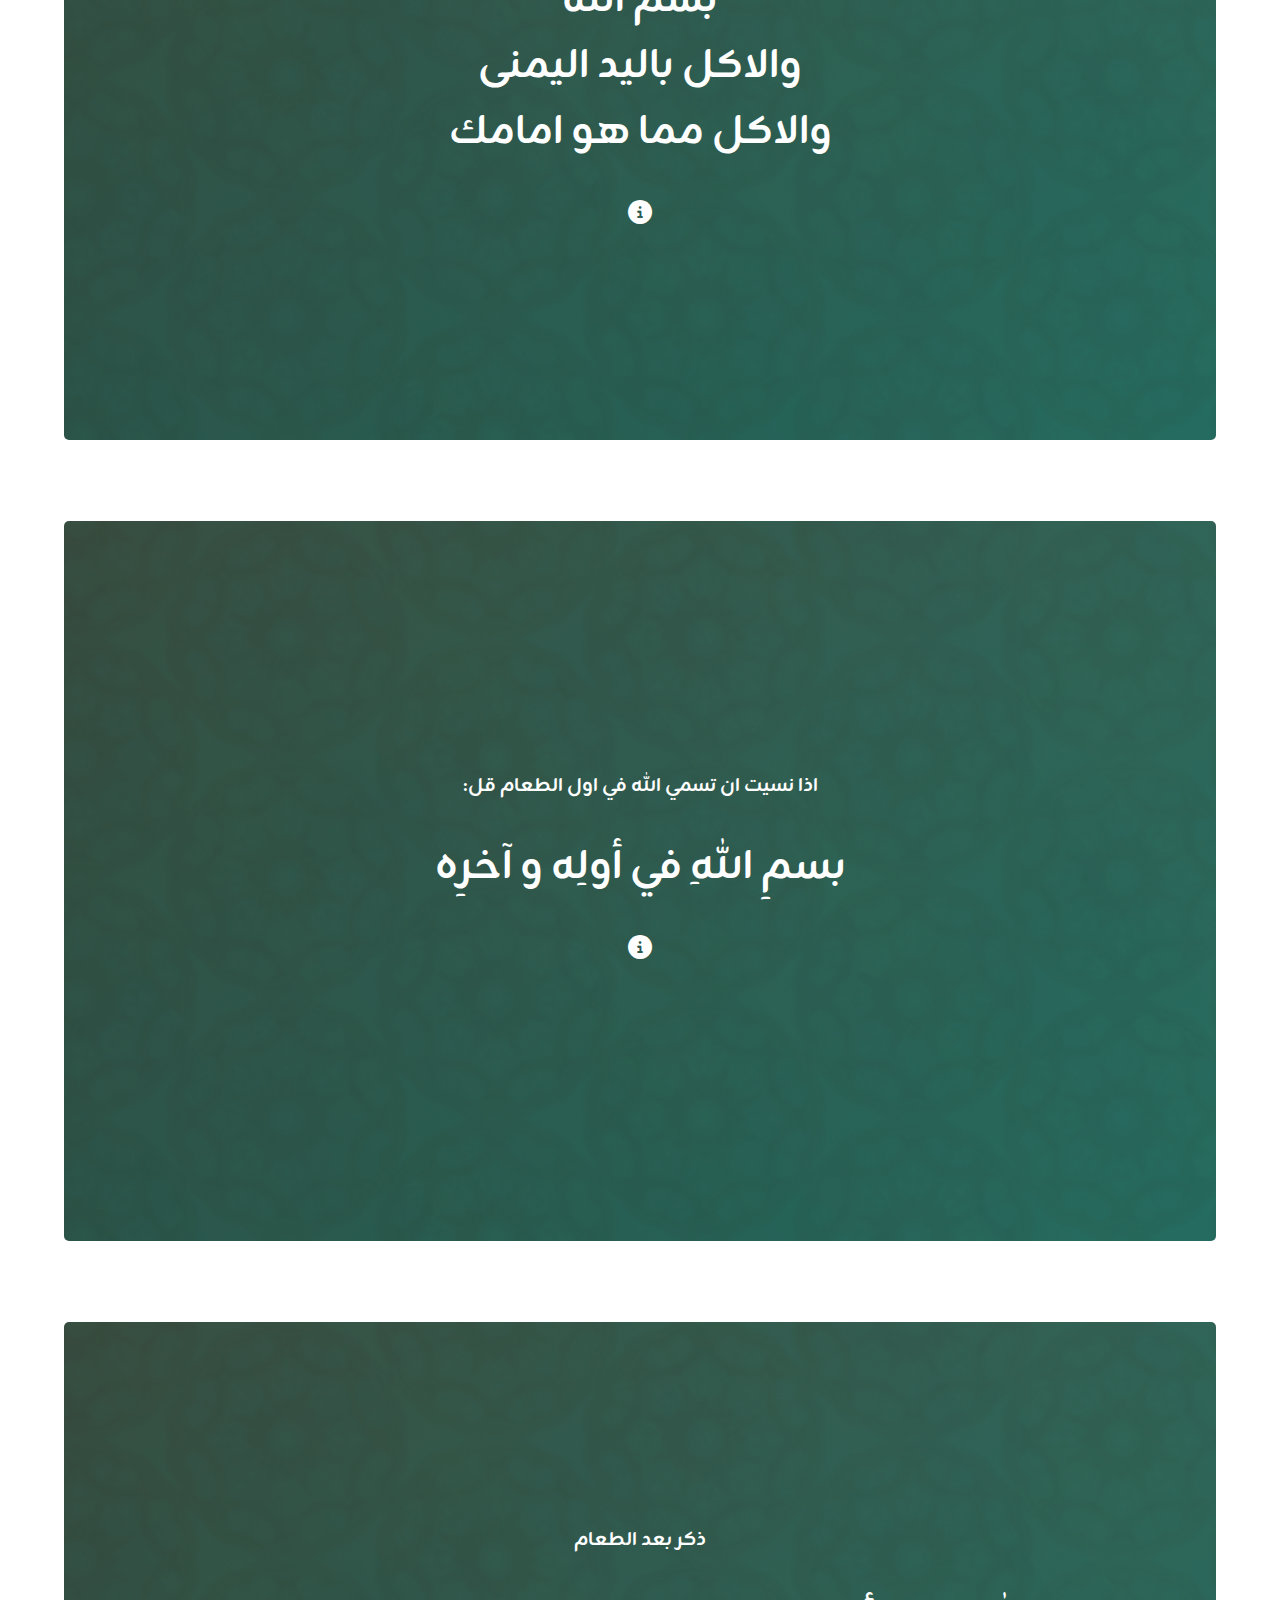
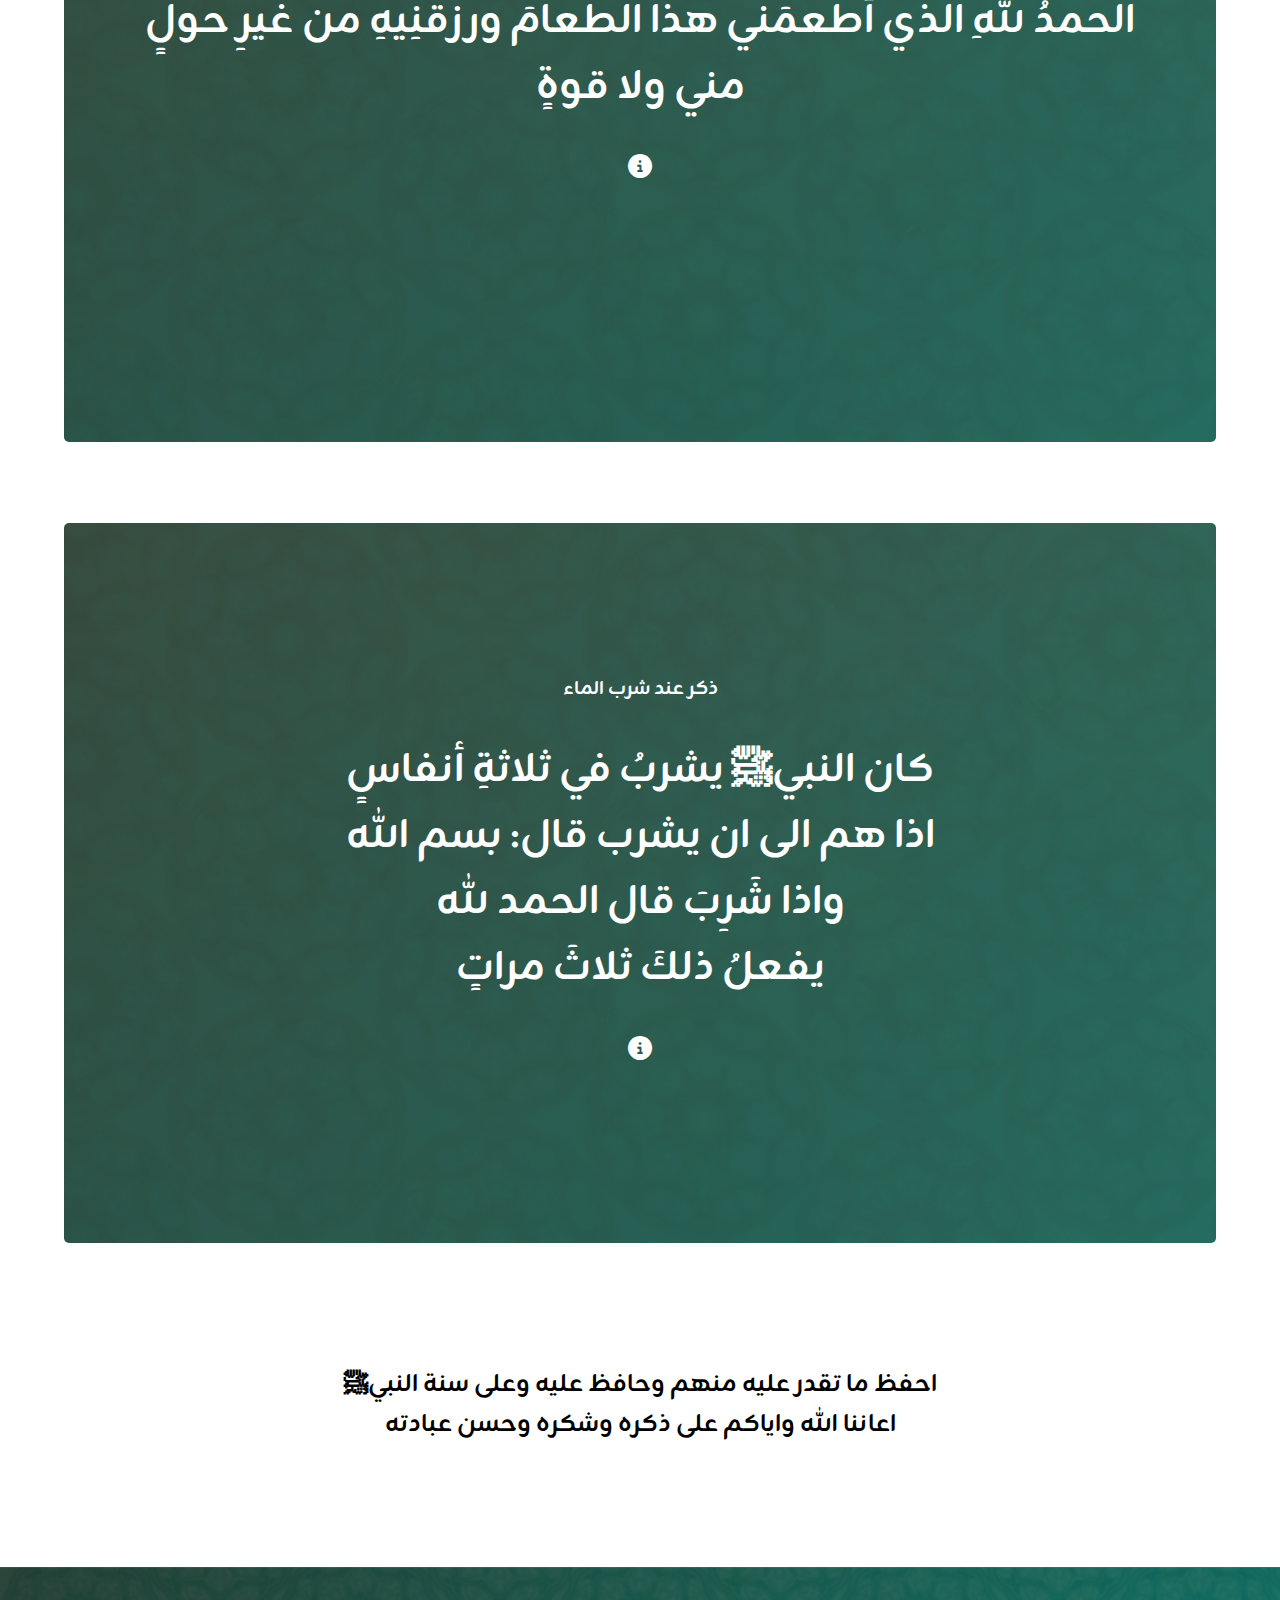
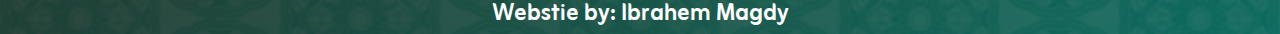
<file: اذكار الطعام.html>
<!DOCTYPE html>
<html lang="en">
  <head>
    <meta charset="UTF-8" />
    <meta name="viewport" content="width=device-width, initial-scale=1.0" />
    <title>Azkar - الطعام</title>
    <link
      rel="stylesheet"
      href="https://cdnjs.cloudflare.com/ajax/libs/font-awesome/6.7.1/css/all.min.css"
    />
    <link rel="icon" href="./Elements/Background/Azkar Icon.png" />
    <link rel="stylesheet" href="styleTwo.css" />
    <link rel="preconnect" href="https://fonts.googleapis.com" />
    <link rel="preconnect" href="https://fonts.gstatic.com" crossorigin />
    <link
      href="https://fonts.googleapis.com/css2?family=Amiri+Quran&family=Amiri:ital,wght@0,400;0,700;1,400;1,700&family=Cairo:wght@200..1000&family=Lateef:wght@200;300;400;500;600;700;800&family=Noto+Kufi+Arabic:wght@100..900&family=Zain:wght@200;300;400;700;800;900&display=swap"
      rel="stylesheet"
    />
  </head>

  <body>
    <div class="header">
      <div class="desktopHeader">
        <div>
          <a href="index.html">
            <img src="Elements/png/URLTwo.png" alt="Logo" />
          </a>
        </div>

        <div class="linksMoreZekr">
          <a href="index.html">أذكار الصباح والمساء</a>
          <a href="اذكار الطعام.html">أذكار الصلاة</a>
          <a href="اذكار النوم.html">أذكار النوم</a>
          <a href="اذكار المنزل.html">أذكار المنزل</a>
          <a href="اذكار الثوب.html">أذكار الثوب</a>
          <a href="اذكار الخلاء.html">أذكار الخلاء</a>
        </div>
      </div>

      <!---- Phone ---->
      <div class="phoneHeader">
        <div class="headElements">
          <!-- LOGO -->
          <div>
            <a href="index.html">
              <img
                class="logoImgPhone"
                src="Elements/png/URLTwo.png"
                alt="Logo"
              />
            </a>
          </div>

          <div class="menu">
            <a href="#"><i class="fa-solid fa-bars"></i></a>
          </div>
          <div class="menuX">
            <a href="#"><i class="fa-solid fa-x"></i></a>
          </div>
        </div>

        <div class="menuElements">
          <a href="index.html">أذكار الصباح والمساء</a>
          <a href="اذكار الصلاة.html">أذكار الصلاة</a>
          <a href="اذكار الطعام.html">أذكار الطعام</a>
          <a href="اذكار المنزل.html">أذكار المنزل</a>
          <a href="اذكار الثوب.html">أذكار ارتداء الثوب</a>
          <a href="اذكار الخلاء.html">أذكار الخلاء</a>
        </div>
      </div>
    </div>

    <div class="text">
      <h5>قال الله تعالى</h5>

      <h4>
        " يَا أَيُّهَا الَّذِينَ آَمَنُوا اذْكُرُوا اللَّهَ ذِكْرًا كَثِيرًا "
      </h4>
    </div>

    <div class="secName">
      <h2>أذكار الطعام</h2>
    </div>
    <!-- ----------------------- -->
    <div class="box">
      <div class="zekr">
        <h4>ذكر قبل الطعام</h4>
        <h2>بسم الله</h2>

        <div class="srcZekr">
          <i class="fa-solid fa-circle-info infoBtn"></i>
          <h5 class="sourceHidden">
            من ذكر اسم الله على طعامه طُرِدَ الشيطان عنهُ
            <br />
            صحيح مسلم
            <i class="fa-solid fa-circle-check doneBtn deactive"></i>
          </h5>
        </div>
      </div>
    </div>
    <!-- ----------------------- -->
    <div class="box">
      <div class="zekr">
        <h4>ذكر الطعام</h4>
        <h2>
          بسم الله
          <br />
          والاكل باليد اليمنى
          <br />
          والاكل مما هو امامك
        </h2>

        <div class="srcZekr">
          <i class="fa-solid fa-circle-info infoBtn"></i>
          <h5 class="sourceHidden">
            صحيح البخاري
            <i class="fa-solid fa-circle-check doneBtn deactive"></i>
          </h5>
        </div>
      </div>
    </div>
    <!-- ----------------------- -->
    <div class="box">
      <div class="zekr">
        <h4>اذا نسيت ان تسمي الله في اول الطعام قل:</h4>
        <h2>بسمِ اللهِ في أولِه و آخرِه</h2>

        <div class="srcZekr">
          <i class="fa-solid fa-circle-info infoBtn"></i>
          <h5 class="sourceHidden">
            أخرجه ابن حبان
            <i class="fa-solid fa-circle-check doneBtn deactive"></i>
          </h5>
        </div>
      </div>
    </div>
    <!-- ----------------------- -->
    <div class="box">
      <div class="zekr">
        <h4>ذكر بعد الطعام</h4>
        <h2>
          الحمدُ للهِ الذي أطعمَني هذا الطعامَ ورزقنِيهِ من غيرِ حولٍ مني ولا
          قوةٍ
        </h2>

        <div class="srcZekr">
          <i class="fa-solid fa-circle-info infoBtn"></i>
          <h5 class="sourceHidden">
            من قالهُ غُفِرَ له ما تقدَّمَ من ذنبِه
            <br />
            صحيح أبي داود
            <i class="fa-solid fa-circle-check doneBtn deactive"></i>
          </h5>
        </div>
      </div>
    </div>
    <!-- ----------------------- -->
    <div class="box">
      <div class="zekr">
        <h4>ذكر عند شرب الماء</h4>
        <h2>
          كان النبيﷺ يشربُ في ثلاثةِ أنفاسٍ
          <br />
          اذا هم الى ان يشرب قال: بسم الله
          <br />
          واذا شَرِبَ قال الحمد لله
          <br />
          يفعلُ ذلكَ ثلاثَ مراتٍ
        </h2>

        <div class="srcZekr">
          <i class="fa-solid fa-circle-info infoBtn"></i>
          <h5 class="sourceHidden">
            السلسلة الصحيحة
            <i class="fa-solid fa-circle-check doneBtn deactive"></i>
          </h5>
        </div>
      </div>
    </div>
    <!-- ----------------------- -->
    <div class="textBFooter">
      <h4>
        احفظ ما تقدر عليه منهم وحافظ عليه وعلى سنة النبيﷺ
        <br />
        اعاننا الله واياكم على ذكره وشكره وحسن عبادته
      </h4>
    </div>
    <!-- ----------------------- -->
    <div class="footer">
      <h2>
        Webstie by:
        <a href="https://hemaeditor1.github.io/hema_websites/" target="_blank"
          >Ibrahem Magdy</a
        >
      </h2>
    </div>
    <!-- ----------------------- -->

    <script src="scriptTwo.js"></script>
  </body>
</html>
</file>
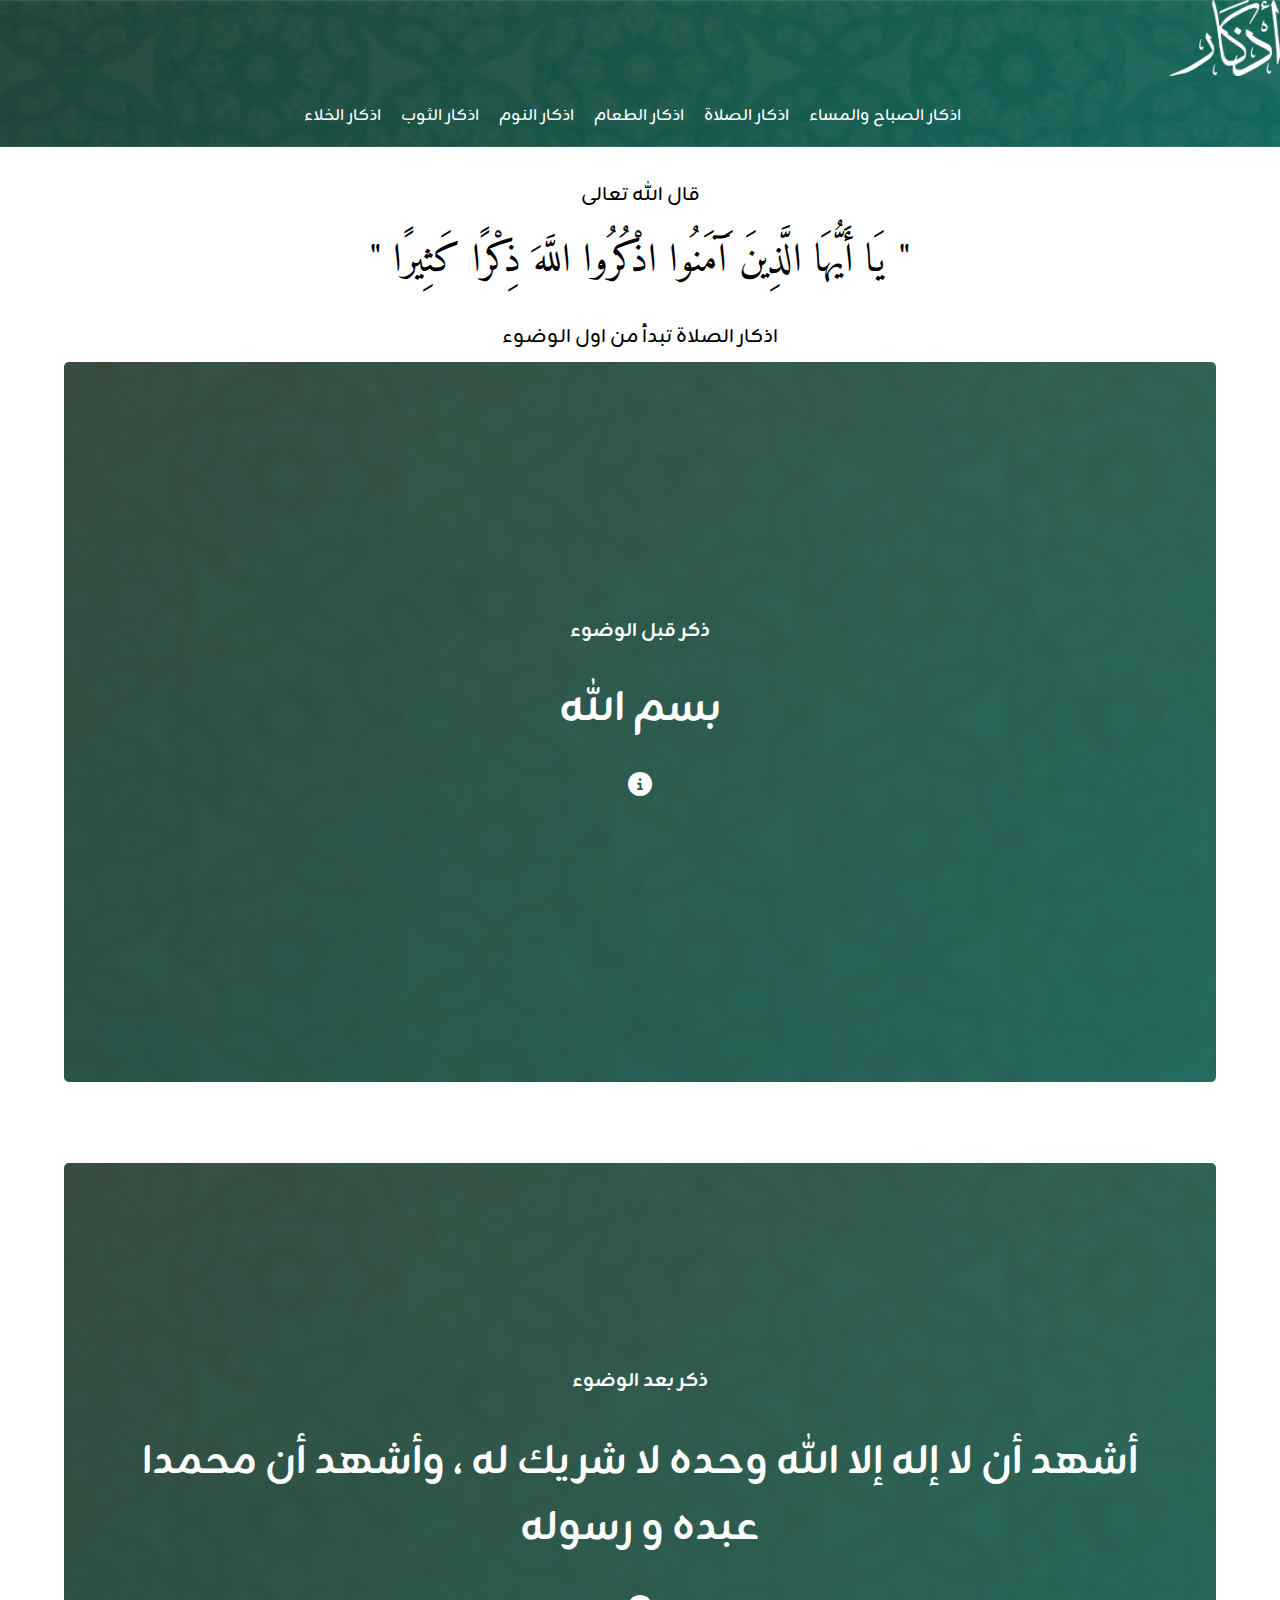
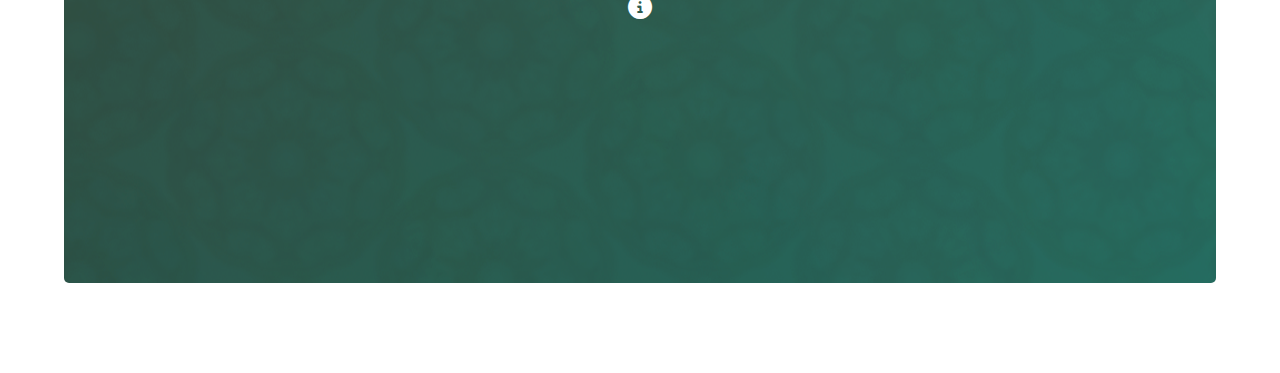
<file: اذكار المنزل.html>
<!DOCTYPE html>
<html lang="en">
  <head>
    <meta charset="UTF-8" />
    <meta name="viewport" content="width=device-width, initial-scale=1.0" />
    <title>Azkar - المنزل</title>
    <link
      rel="stylesheet"
      href="https://cdnjs.cloudflare.com/ajax/libs/font-awesome/6.7.1/css/all.min.css"
    />
    <link rel="icon" href="./Elements/Background/Azkar Icon.png" />
    <link rel="stylesheet" href="styleTwo.css" />
    <link rel="preconnect" href="https://fonts.googleapis.com" />
    <link rel="preconnect" href="https://fonts.gstatic.com" crossorigin />
    <link
      href="https://fonts.googleapis.com/css2?family=Amiri+Quran&family=Amiri:ital,wght@0,400;0,700;1,400;1,700&family=Cairo:wght@200..1000&family=Lateef:wght@200;300;400;500;600;700;800&family=Noto+Kufi+Arabic:wght@100..900&family=Zain:wght@200;300;400;700;800;900&display=swap"
      rel="stylesheet"
    />
  </head>

  <body>
    <div class="header">
      <div>
        <a href="index.html">
          <img src="Elements/png/URLTwo.png" alt="Logo" />
        </a>
      </div>

      <div class="linksMoreZekr">
        <a href="index.html">اذكار الصباح والمساء</a>
        <a href="اذكار الصلاة.html">اذكار الصلاة</a>
        <a href="اذكار الطعام.html">اذكار الطعام</a>
        <a href="اذكار النوم.html">اذكار النوم</a>
        <a href="اذكار الثوب.html">اذكار الثوب</a>
        <a href="اذكار الخلاء.html">اذكار الخلاء</a>
      </div>

      <div class="menu">
        <a href="#"><i class="fa-solid fa-bars"></i></a>
      </div>
      <div class="menuX">
        <a href="#"><i class="fa-solid fa-x"></i></a>
      </div>

      <div class="menuElements">
        <a href="index.html">اذكار الصباح والمساء</a>
        <a href="اذكار الصلاة.html">اذكار الصلاة</a>
        <a href="اذكار الطعام.html">اذكار الطعام</a>
        <a href="اذكار النوم.html">اذكار النوم</a>
        <a href="اذكار الثوب.html">اذكار الثوب</a>
        <a href="اذكار الخلاء.html">اذكار الخلاء</a>
      </div>
    </div>

    <div class="text">
      <h5>قال الله تعالى</h5>

      <h4>
        " يَا أَيُّهَا الَّذِينَ آَمَنُوا اذْكُرُوا اللَّهَ ذِكْرًا كَثِيرًا "
      </h4>
    </div>

    <div class="secName">
      <h3>اذكار الصلاة تبدأ من اول الوضوء</h3>
    </div>

    <div class="box">
      <div class="zekr">
        <h4>ذكر قبل الوضوء</h4>
        <h1>بسم الله</h1>

        <div class="srcZekr">
          <i class="fa-solid fa-circle-info infoBtn"></i>
          <h5 class="sourceHidden">
            سنن أبي داود
            <i class="fa-solid fa-circle-check doneBtn deactive"></i>
          </h5>
        </div>
      </div>
    </div>
    <!-- ----------------------- -->

    <div class="box">
      <div class="zekr">
        <h4>ذكر بعد الوضوء</h4>
        <h2>
          أشهد أن لا إله إلا الله وحده لا شريك له ، وأشهد أن محمدا عبده و رسوله
        </h2>

        <div class="srcZekr">
          <i class="fa-solid fa-circle-info infoBtn"></i>
          <h5 class="sourceHidden">
            لم يضرَّهُ شيءٌ
            <br />
            زاد المعاد(2/338)
            <i class="fa-solid fa-circle-check doneBtn deactive"></i>
          </h5>
        </div>
      </div>
    </div>
    <!-- ----------------------- -->

    <!-- ----------------------- -->

    <script src="scriptTwo.js"></script>
  </body>
</html>
</file>
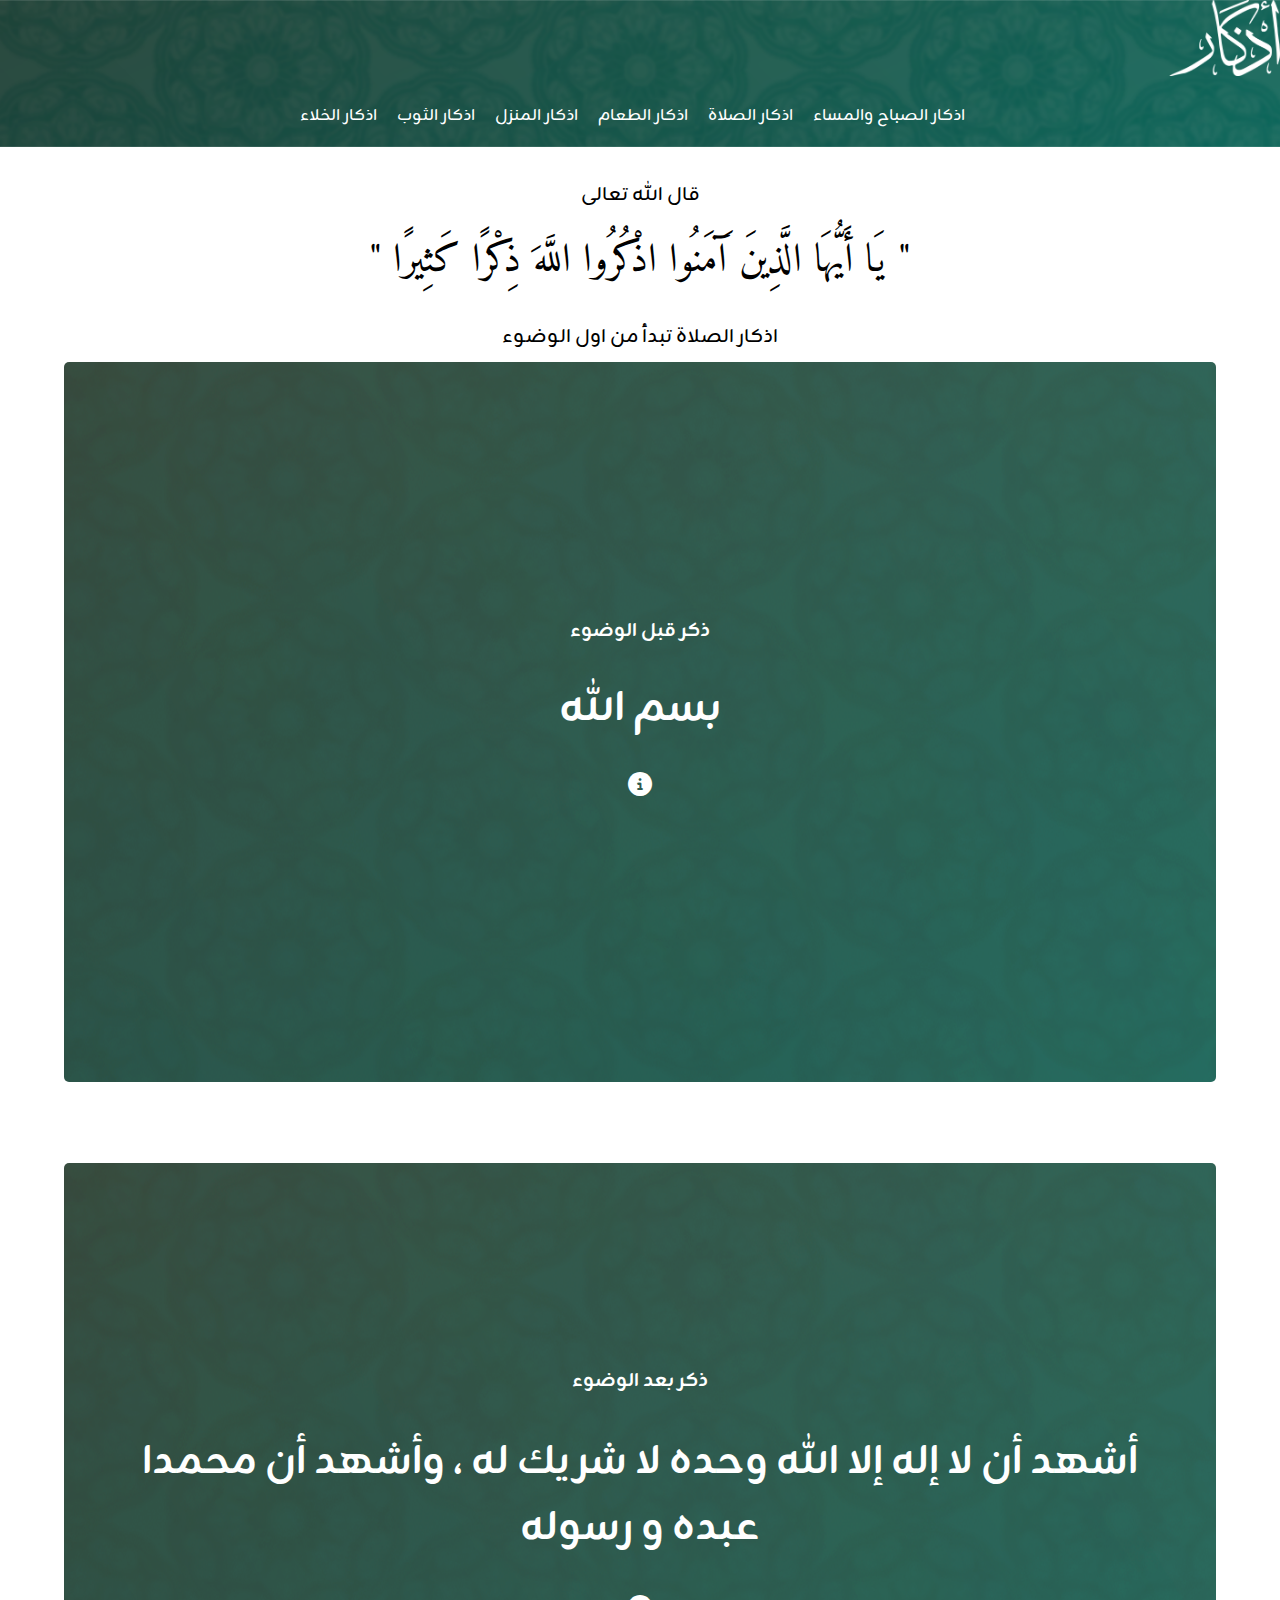
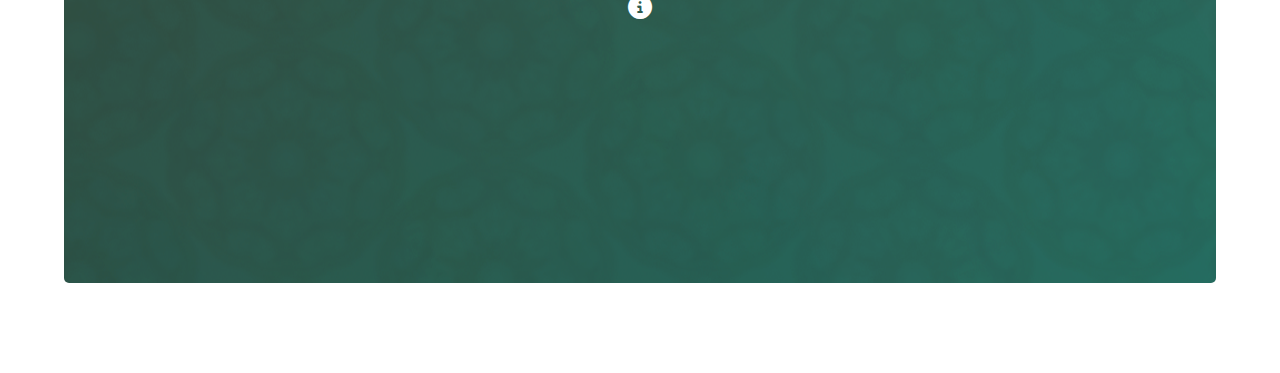
<file: اذكار النوم.html>
<!DOCTYPE html>
<html lang="en">
  <head>
    <meta charset="UTF-8" />
    <meta name="viewport" content="width=device-width, initial-scale=1.0" />
    <title>Azkar - النوم</title>
    <link
      rel="stylesheet"
      href="https://cdnjs.cloudflare.com/ajax/libs/font-awesome/6.7.1/css/all.min.css"
    />
    <link rel="icon" href="./Elements/Background/Azkar Icon.png" />
    <link rel="stylesheet" href="styleTwo.css" />
    <link rel="preconnect" href="https://fonts.googleapis.com" />
    <link rel="preconnect" href="https://fonts.gstatic.com" crossorigin />
    <link
      href="https://fonts.googleapis.com/css2?family=Amiri+Quran&family=Amiri:ital,wght@0,400;0,700;1,400;1,700&family=Cairo:wght@200..1000&family=Lateef:wght@200;300;400;500;600;700;800&family=Noto+Kufi+Arabic:wght@100..900&family=Zain:wght@200;300;400;700;800;900&display=swap"
      rel="stylesheet"
    />
  </head>

  <body>
    <div class="header">
      <div>
        <a href="index.html">
          <img src="Elements/png/URLTwo.png" alt="Logo" />
        </a>
      </div>

      <div class="linksMoreZekr">
        <a href="index.html">اذكار الصباح والمساء</a>
        <a href="اذكار الصلاة.html">اذكار الصلاة</a>
        <a href="اذكار الطعام.html">اذكار الطعام</a>
        <a href="اذكار المنزل.html">اذكار المنزل</a>
        <a href="اذكار الثوب.html">اذكار الثوب</a>
        <a href="اذكار الخلاء.html">اذكار الخلاء</a>
      </div>

      <div class="menu">
        <a href="#"><i class="fa-solid fa-bars"></i></a>
      </div>
      <div class="menuX">
        <a href="#"><i class="fa-solid fa-x"></i></a>
      </div>

      <div class="menuElements">
        <a href="index.html">اذكار الصباح والمساء</a>
        <a href="اذكار الصلاة.html">اذكار الصلاة</a>
        <a href="اذكار الطعام.html">اذكار الطعام</a>
        <a href="اذكار المنزل.html">اذكار المنزل</a>
        <a href="اذكار الثوب.html">اذكار الثوب</a>
        <a href="اذكار الخلاء.html">اذكار الخلاء</a>
      </div>
    </div>

    <div class="text">
      <h5>قال الله تعالى</h5>

      <h4>
        " يَا أَيُّهَا الَّذِينَ آَمَنُوا اذْكُرُوا اللَّهَ ذِكْرًا كَثِيرًا "
      </h4>
    </div>

    <div class="secName">
      <h3>اذكار الصلاة تبدأ من اول الوضوء</h3>
    </div>

    <div class="box">
      <div class="zekr">
        <h4>ذكر قبل الوضوء</h4>
        <h1>بسم الله</h1>

        <div class="srcZekr">
          <i class="fa-solid fa-circle-info infoBtn"></i>
          <h5 class="sourceHidden">
            سنن أبي داود
            <i class="fa-solid fa-circle-check doneBtn deactive"></i>
          </h5>
        </div>
      </div>
    </div>
    <!-- ----------------------- -->

    <div class="box">
      <div class="zekr">
        <h4>ذكر بعد الوضوء</h4>
        <h2>
          أشهد أن لا إله إلا الله وحده لا شريك له ، وأشهد أن محمدا عبده و رسوله
        </h2>

        <div class="srcZekr">
          <i class="fa-solid fa-circle-info infoBtn"></i>
          <h5 class="sourceHidden">
            لم يضرَّهُ شيءٌ
            <br />
            زاد المعاد(2/338)
            <i class="fa-solid fa-circle-check doneBtn deactive"></i>
          </h5>
        </div>
      </div>
    </div>
    <!-- ----------------------- -->

    <!-- ----------------------- -->

    <script src="scriptTwo.js"></script>
  </body>
</html>
</file>
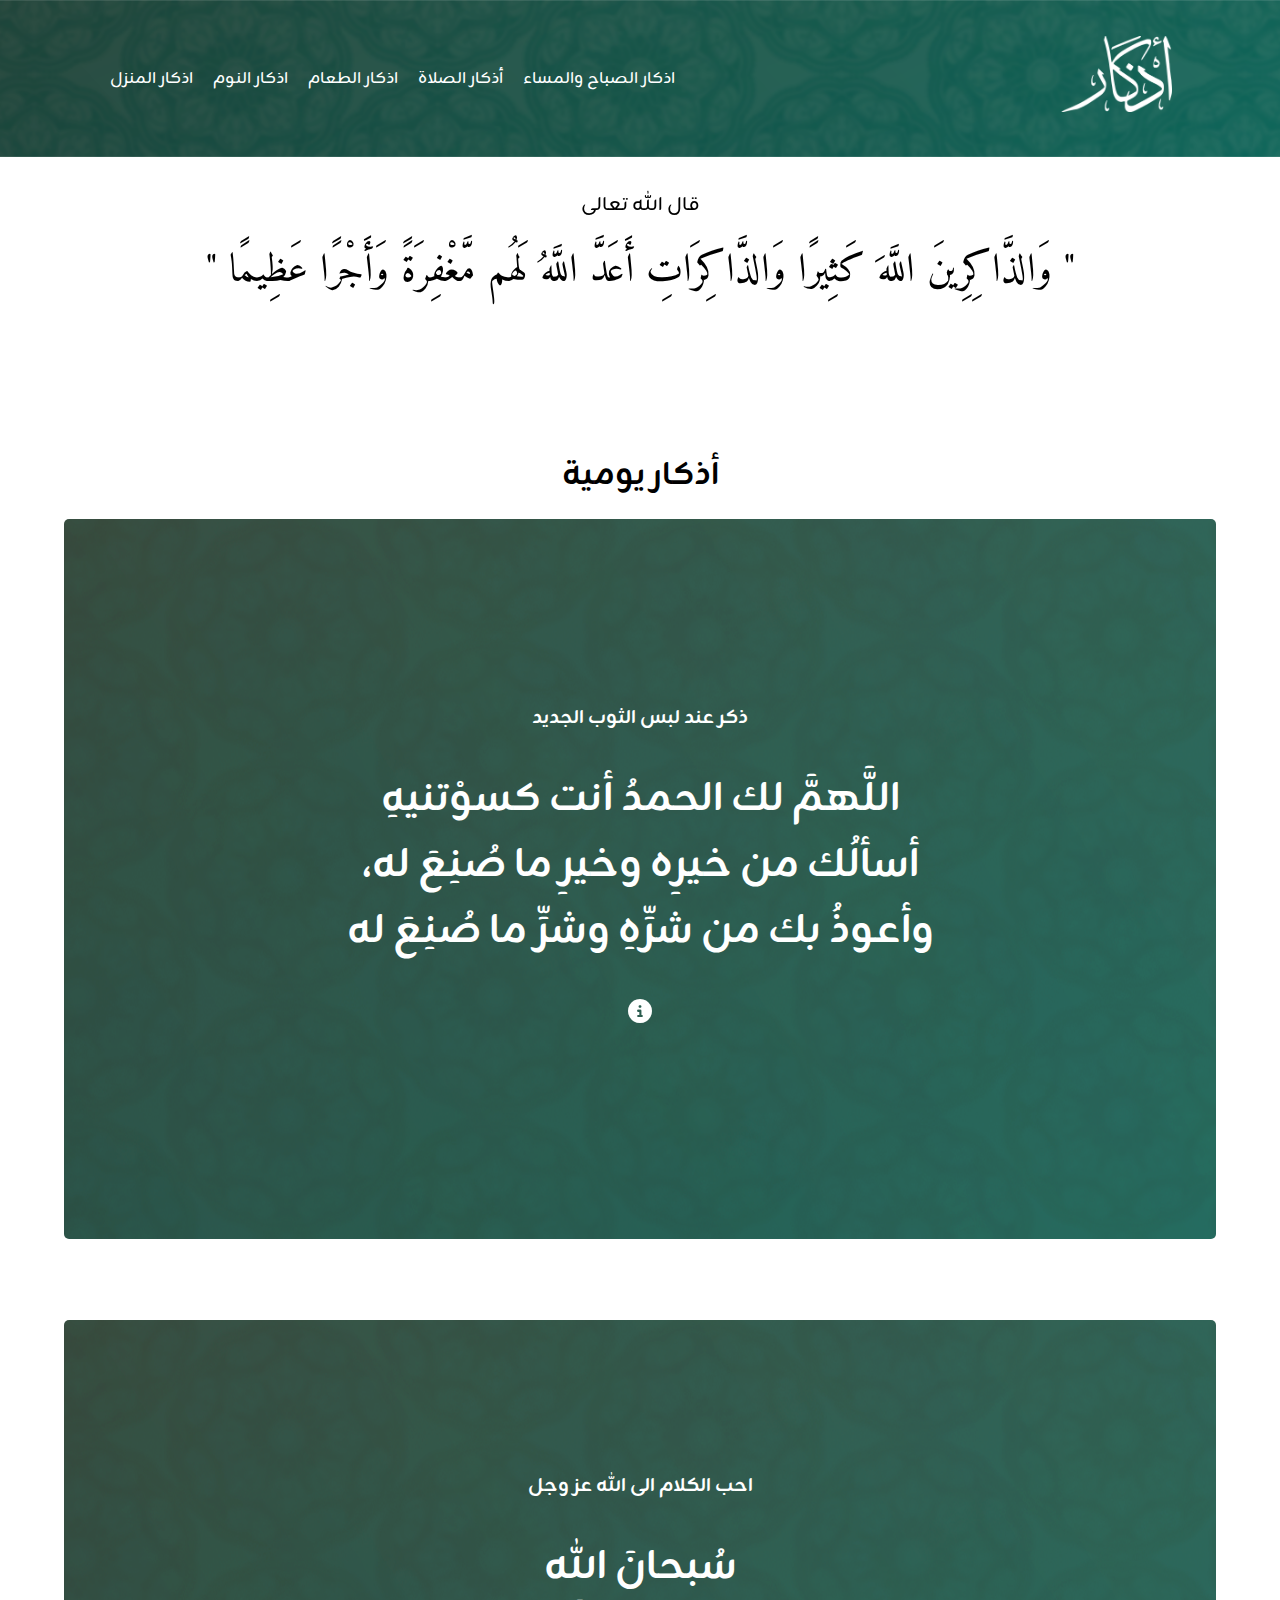
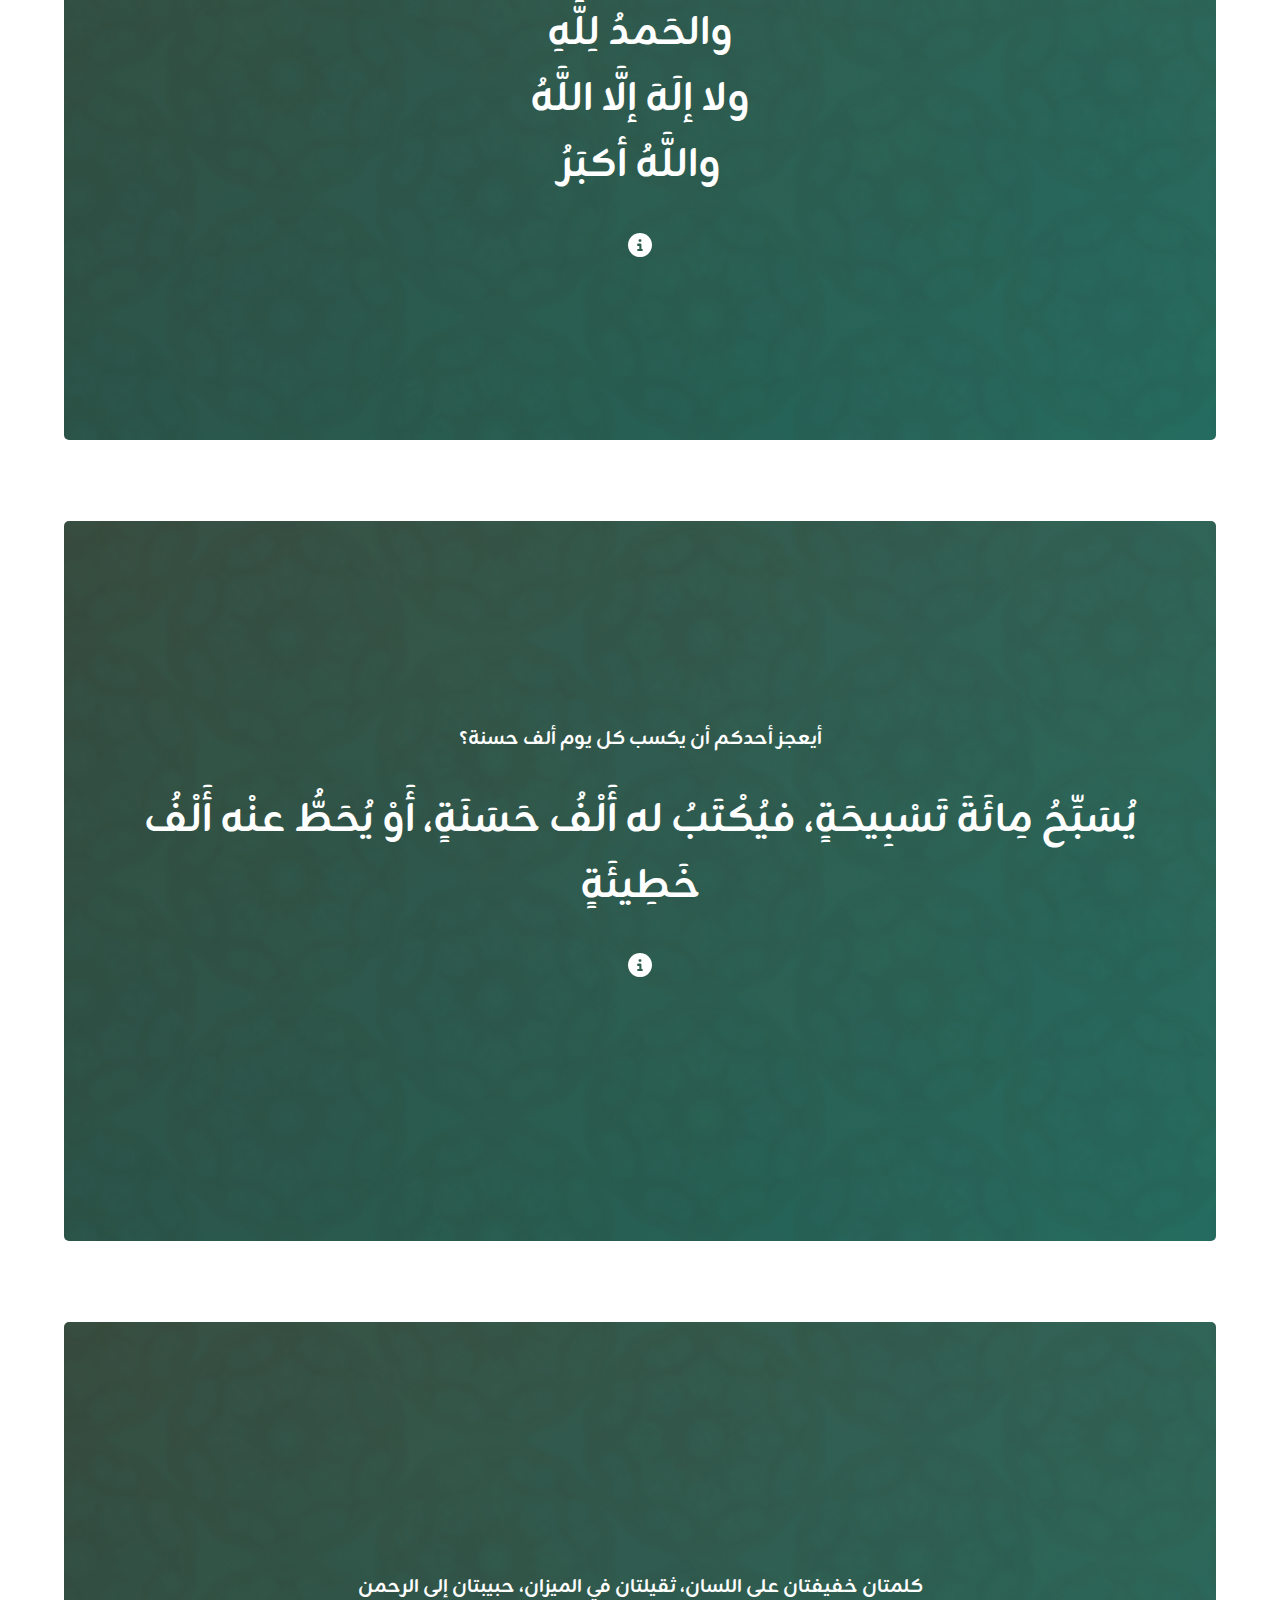
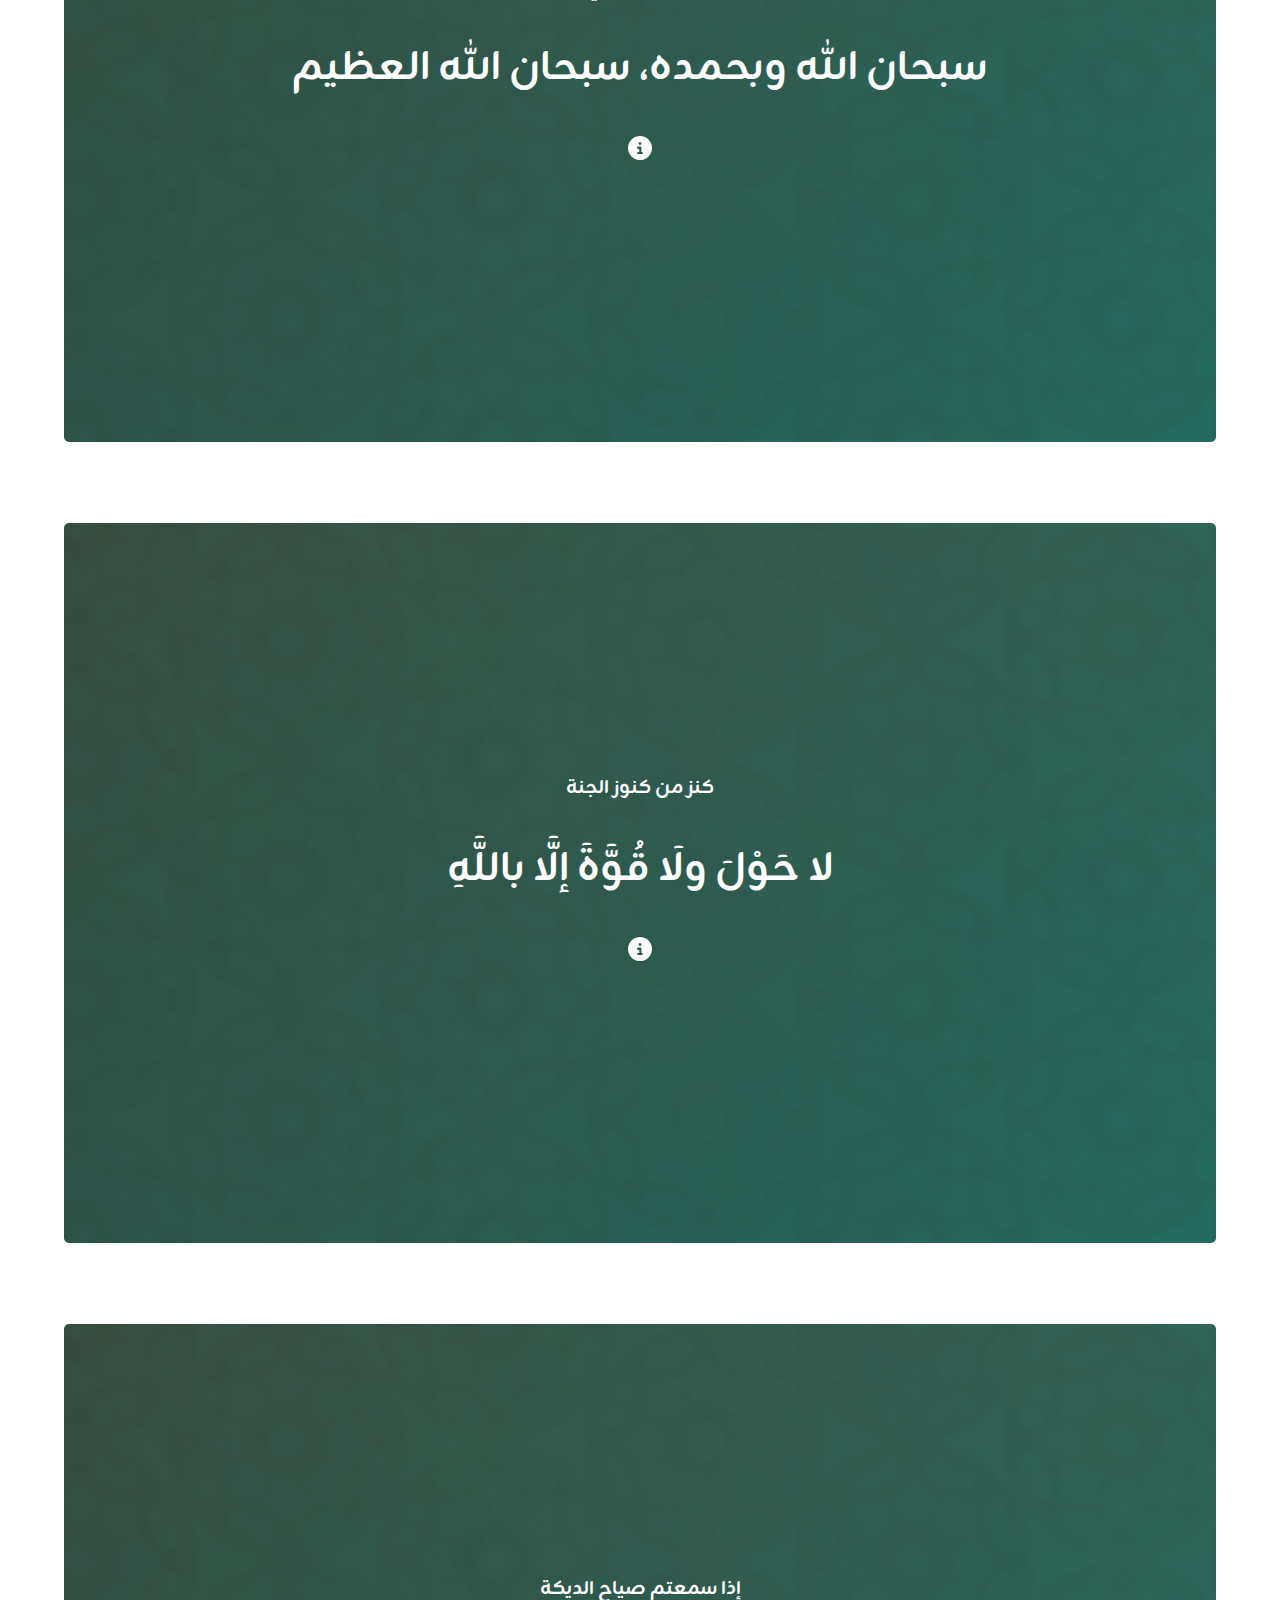
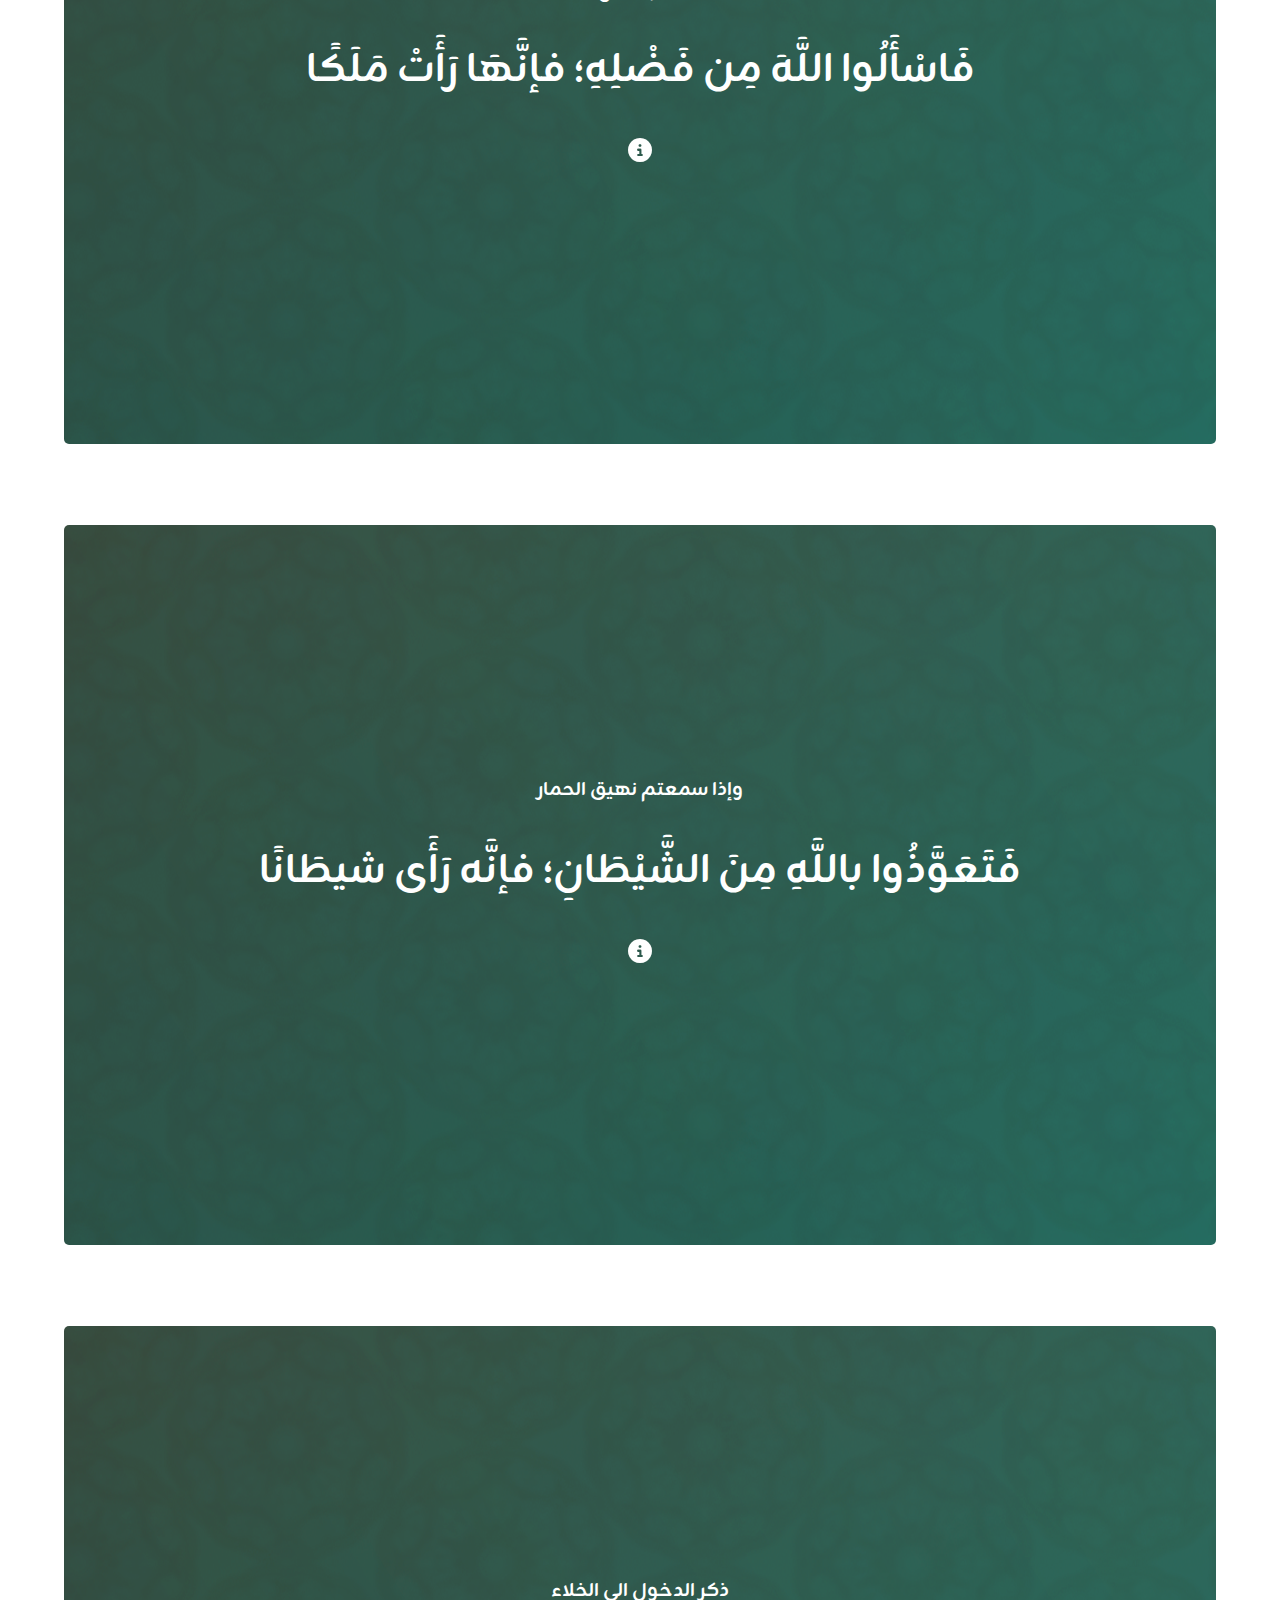
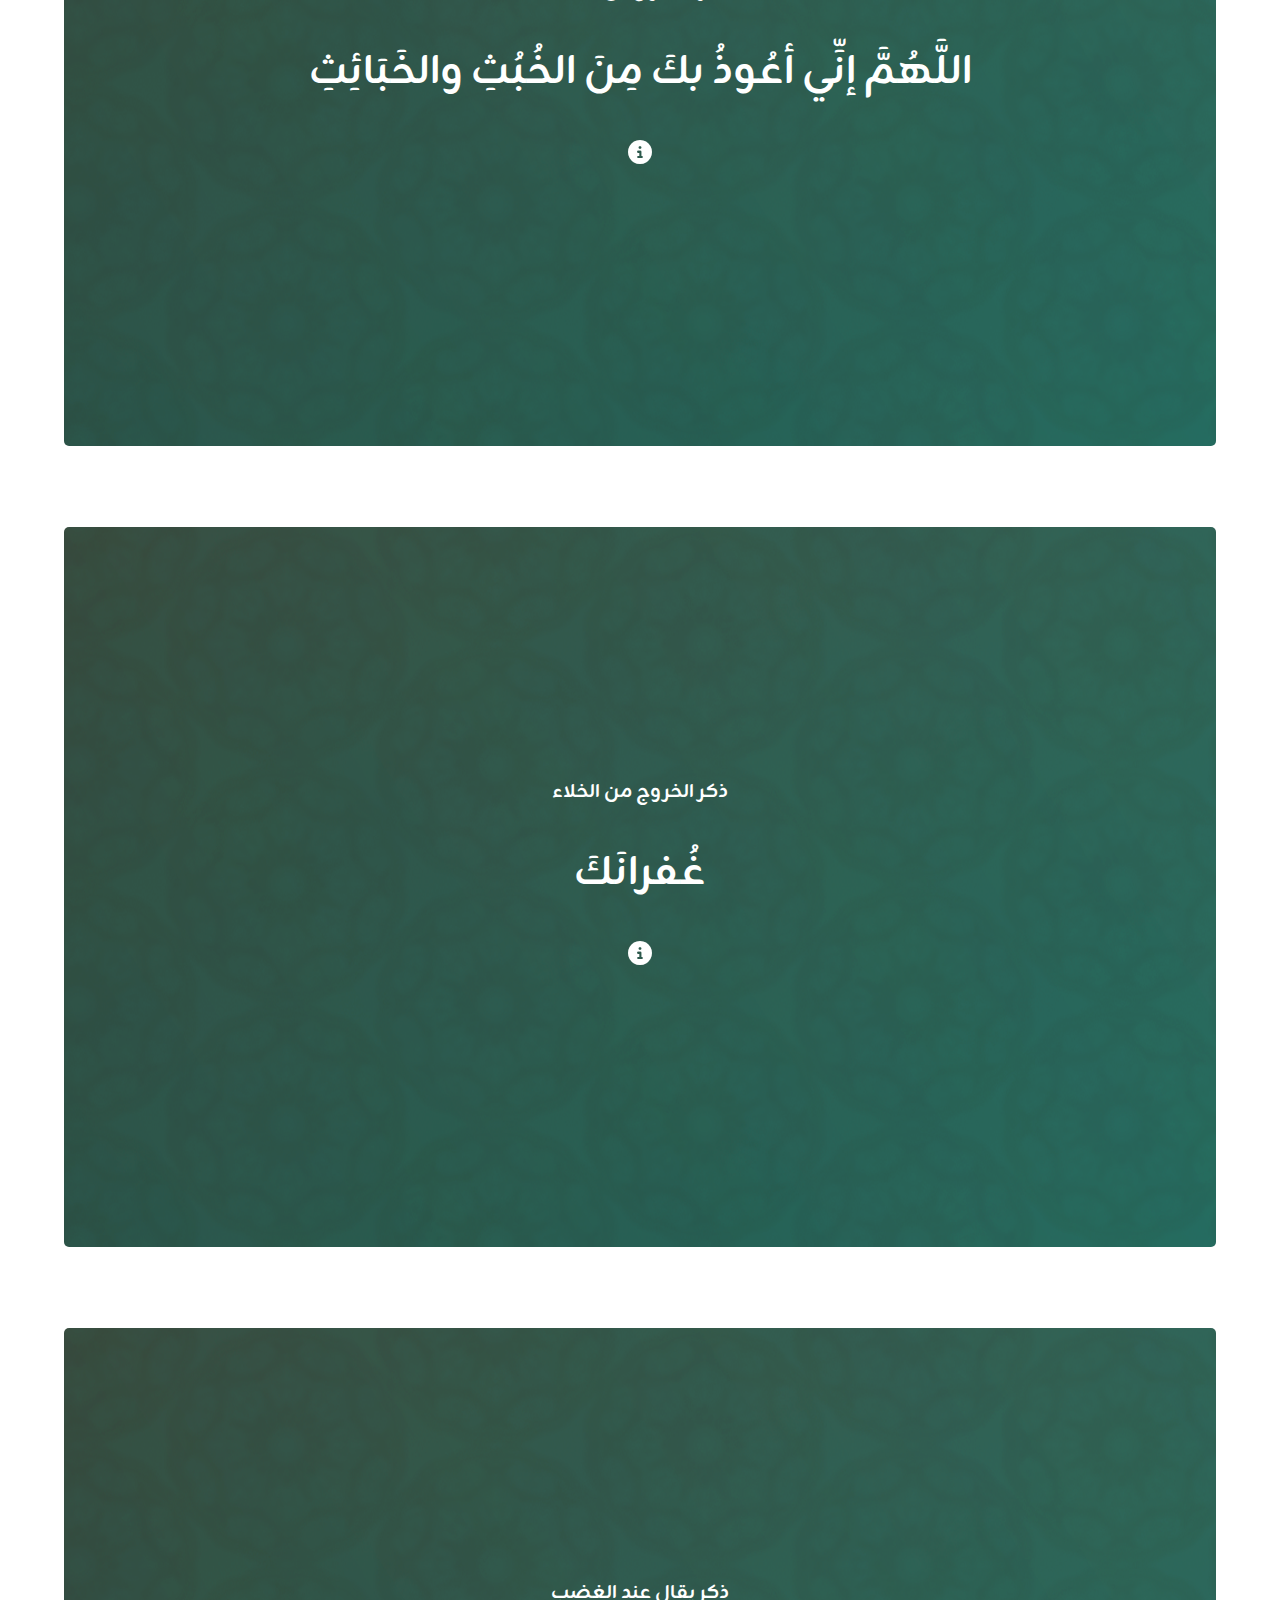
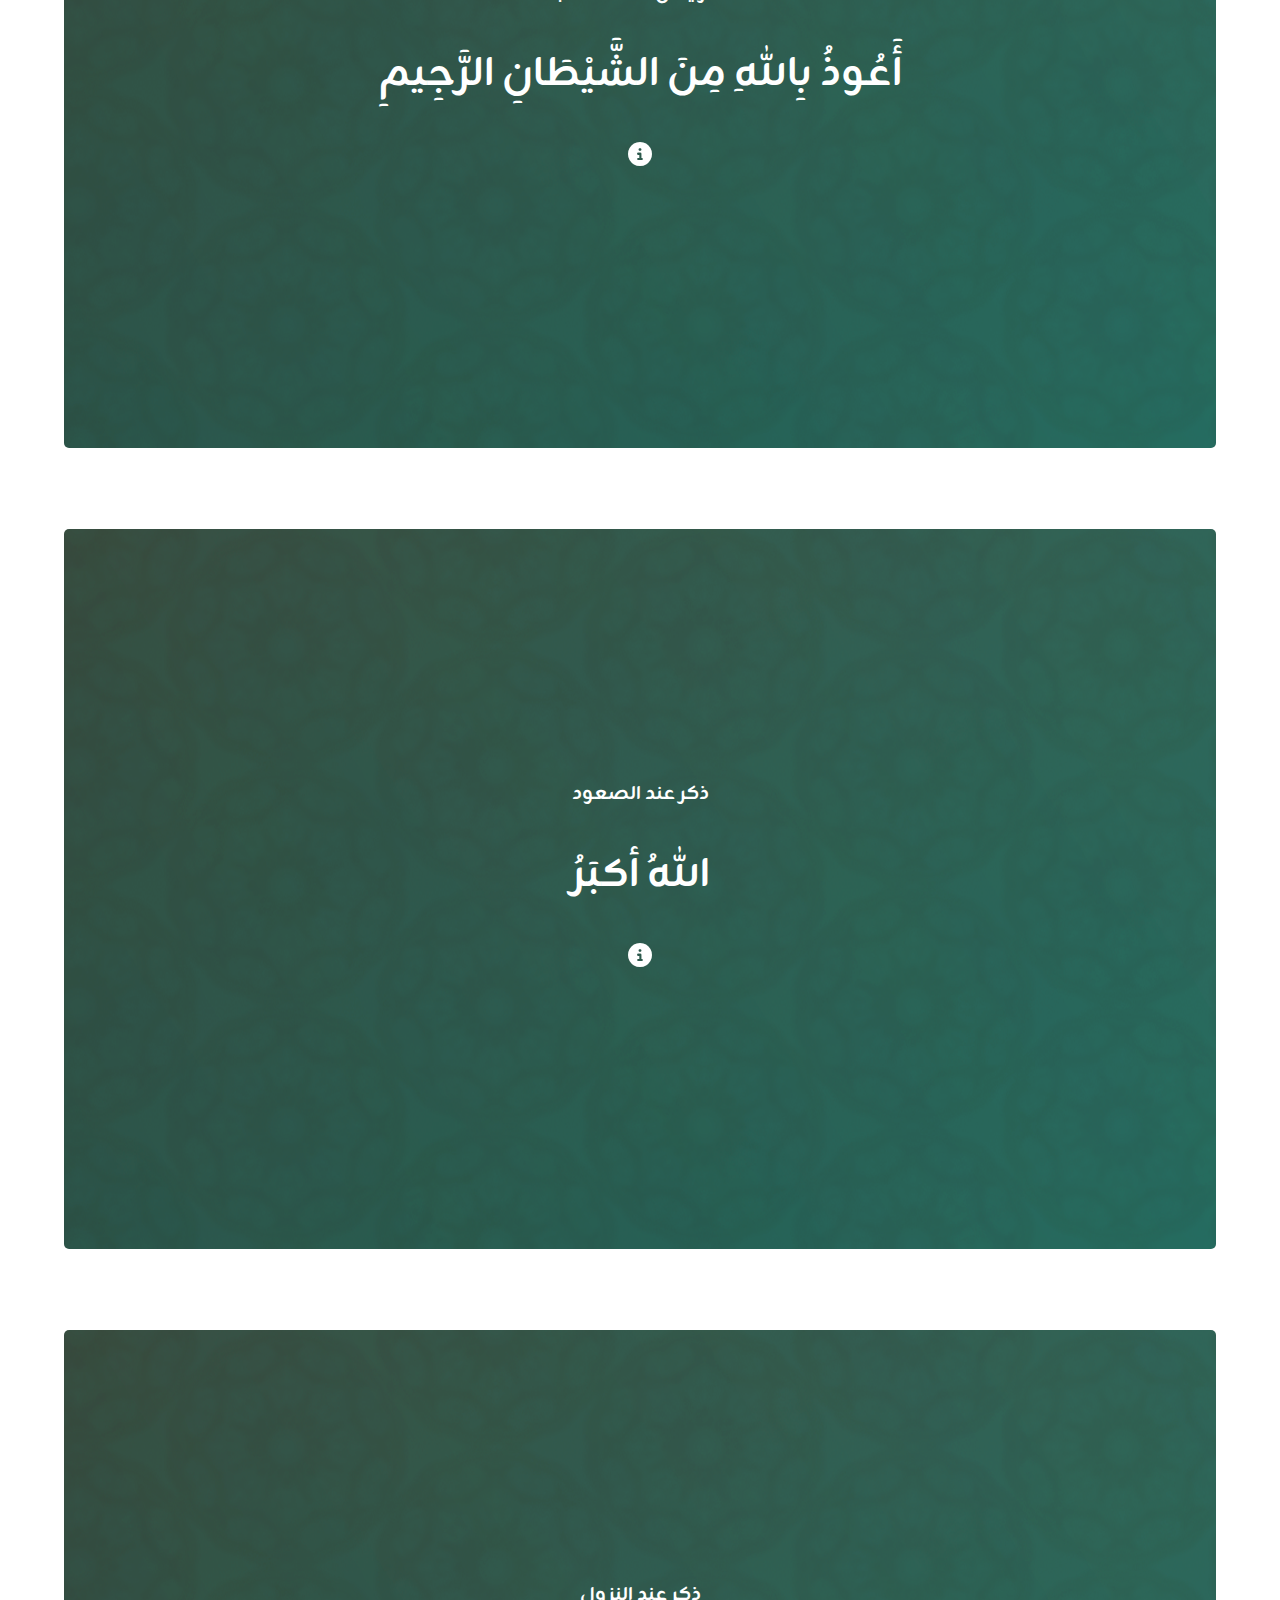
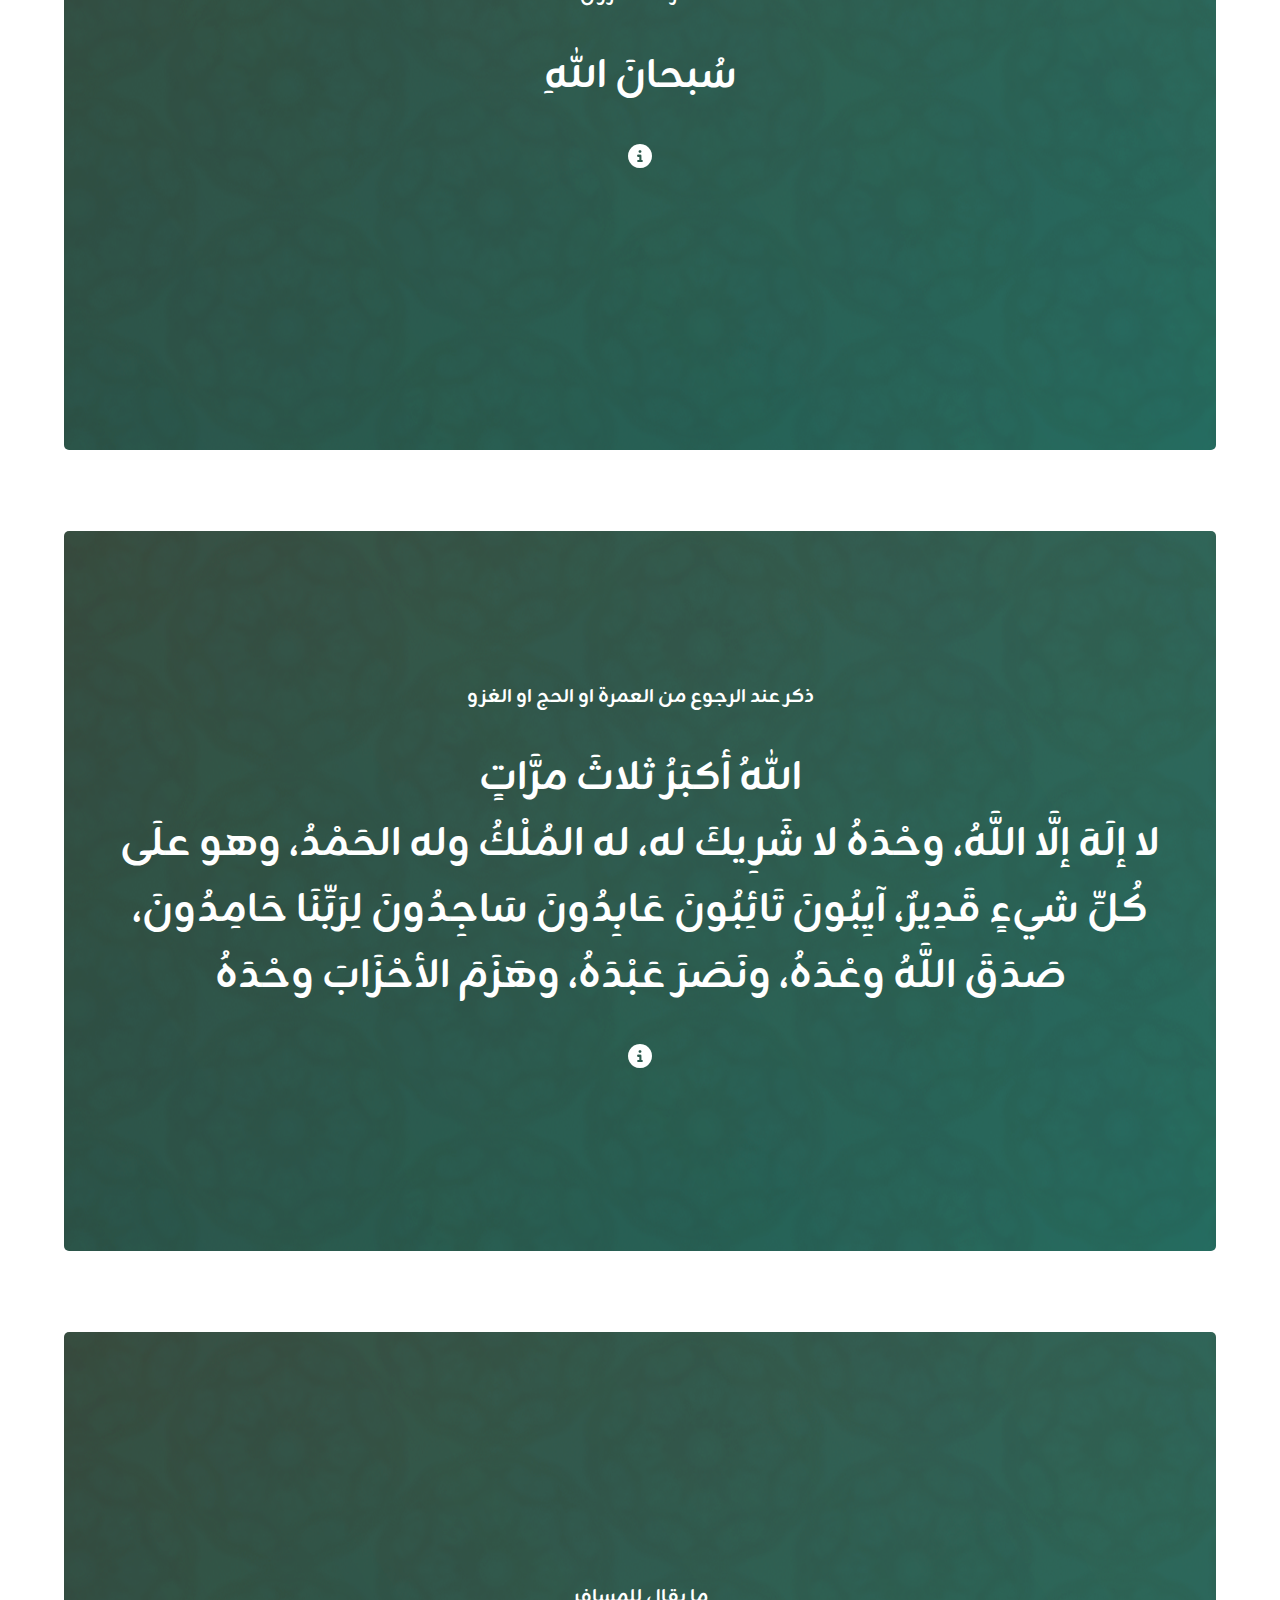
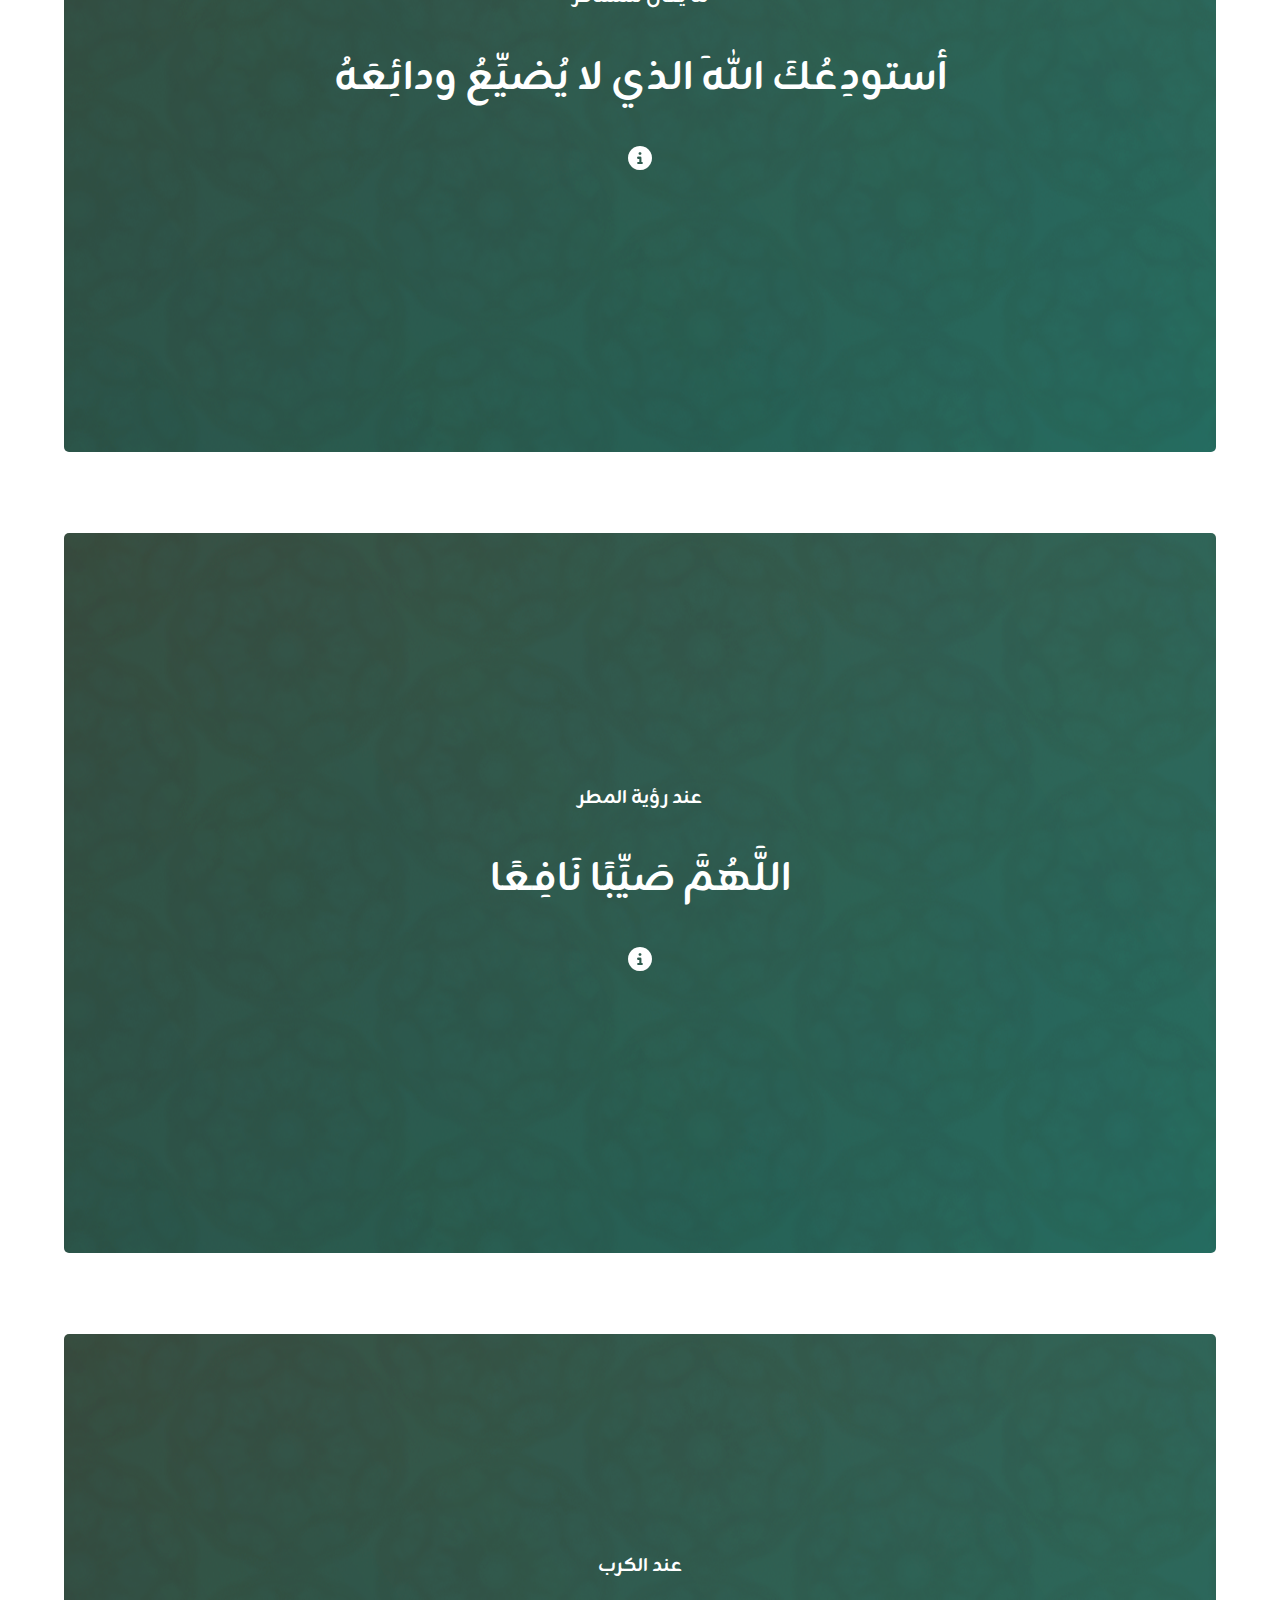
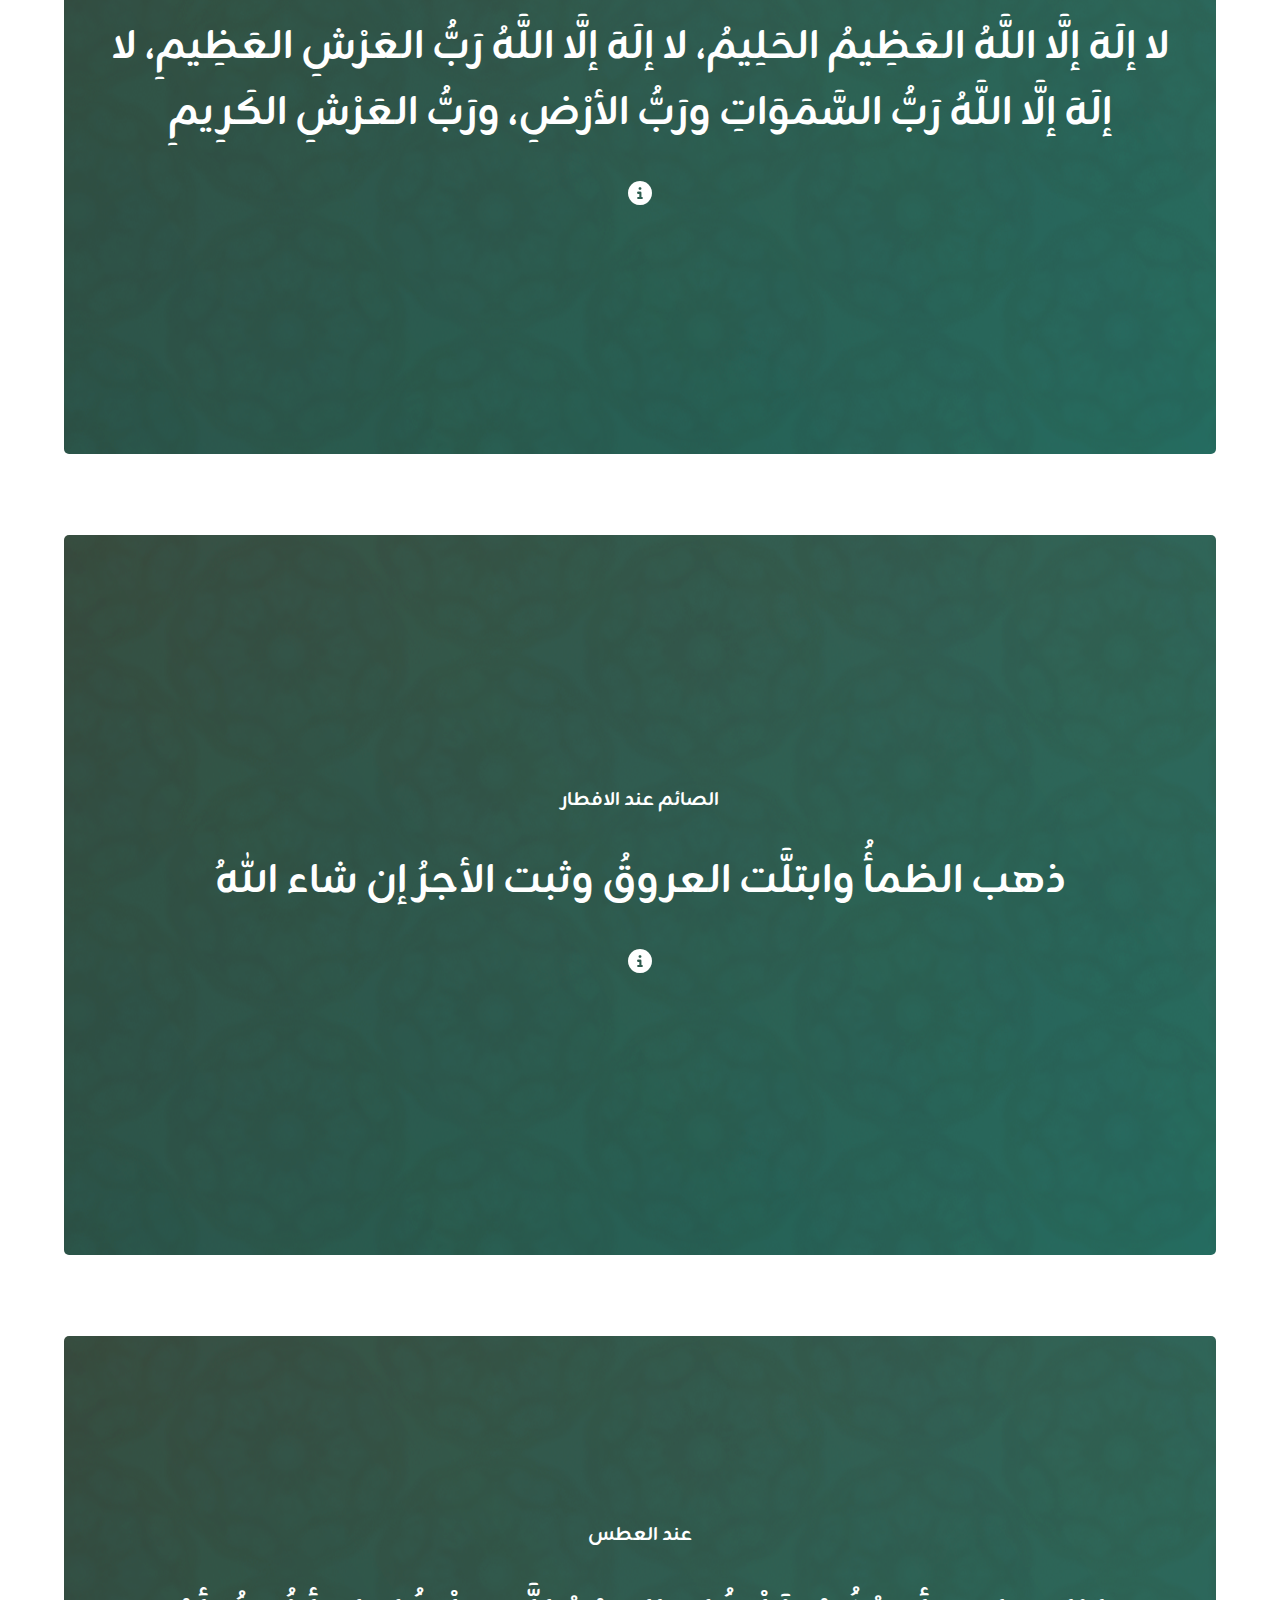
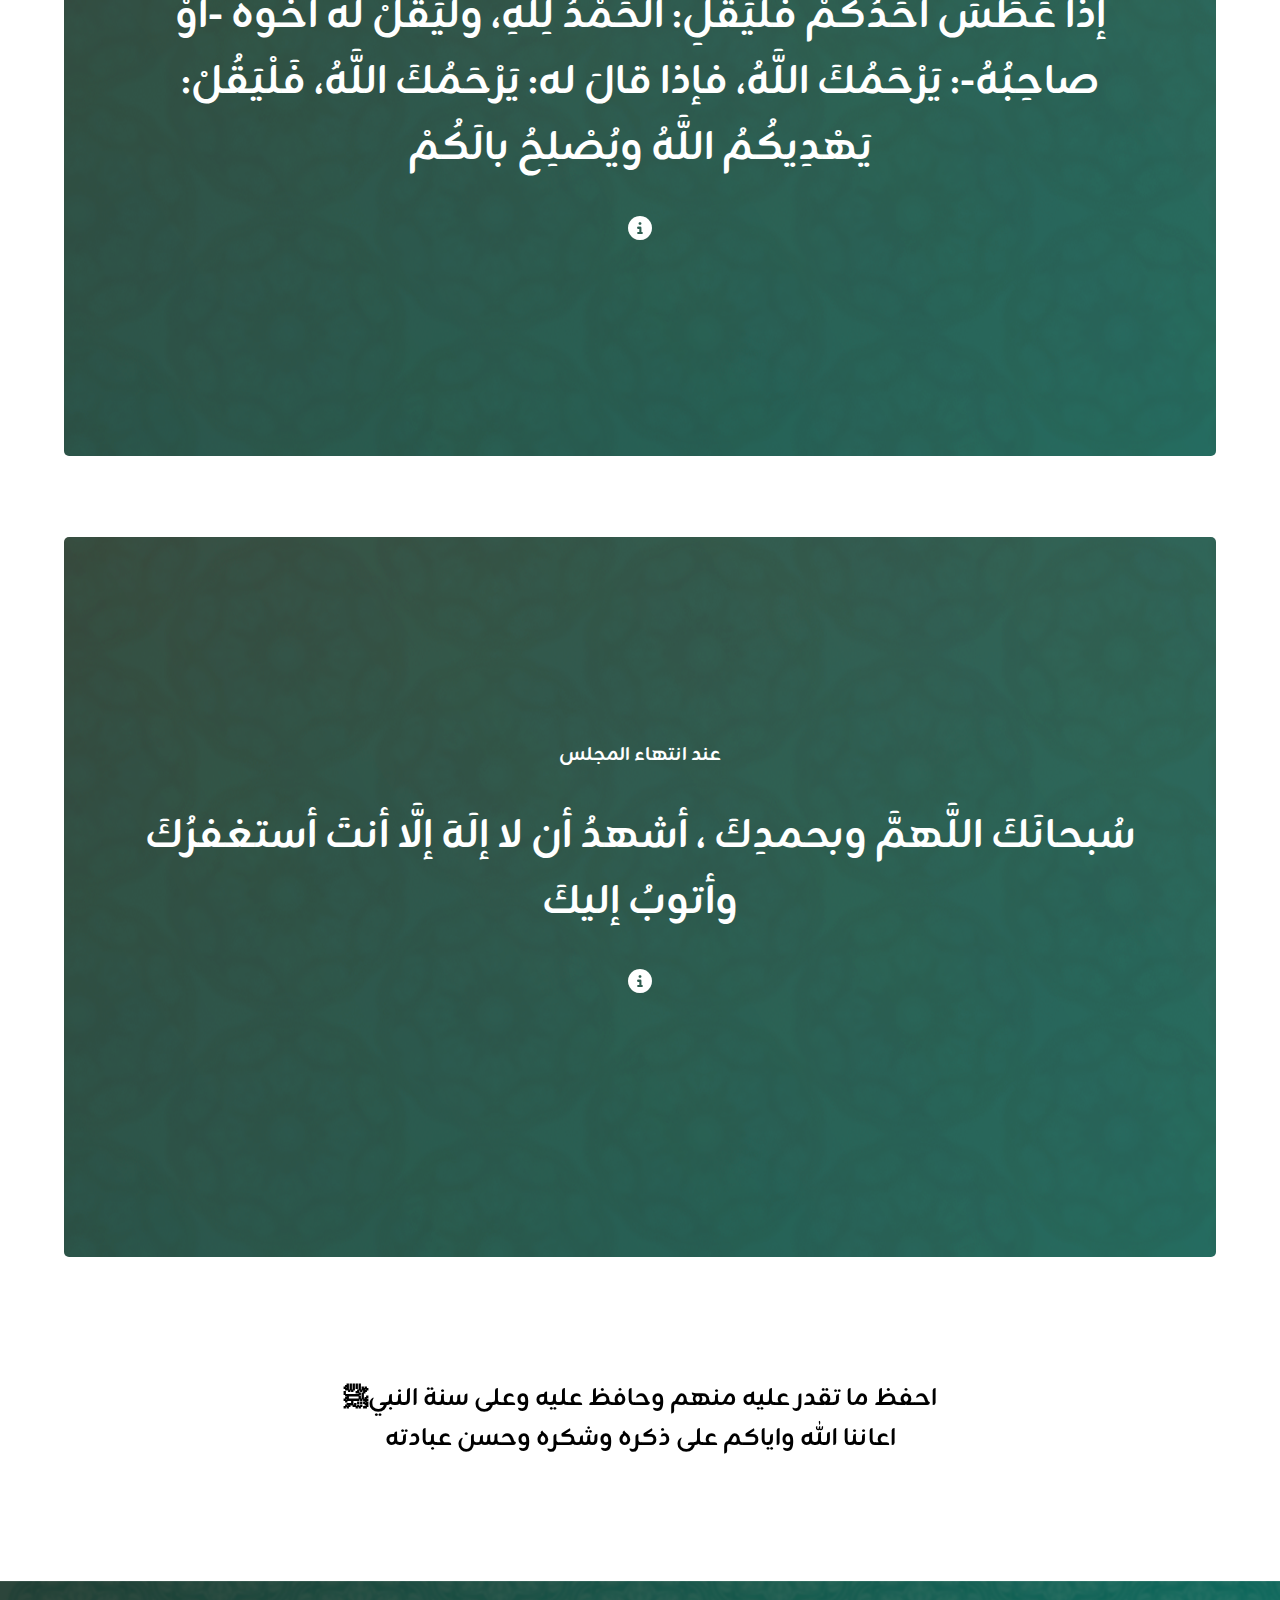
<file: اذكار يومية.html>
<!DOCTYPE html>
<html lang="en">
  <head>
    <meta charset="UTF-8" />
    <meta name="viewport" content="width=device-width, initial-scale=1.0" />
    <title>Azkar Day</title>
    <link
      rel="stylesheet"
      href="https://cdnjs.cloudflare.com/ajax/libs/font-awesome/6.7.1/css/all.min.css"
    />
    <link rel="icon" href="./Elements/Background/Azkar Icon.png" />
    <link rel="stylesheet" href="styleTwo.css" />
    <link rel="preconnect" href="https://fonts.googleapis.com" />
    <link rel="preconnect" href="https://fonts.gstatic.com" crossorigin />
    <link
      href="https://fonts.googleapis.com/css2?family=Amiri+Quran&family=Amiri:ital,wght@0,400;0,700;1,400;1,700&family=Cairo:wght@200..1000&family=Lateef:wght@200;300;400;500;600;700;800&family=Noto+Kufi+Arabic:wght@100..900&family=Zain:wght@200;300;400;700;800;900&display=swap"
      rel="stylesheet"
    />
  </head>

  <body>
    <div class="header">
      <!---- Desktop ---->
      <div class="desktopHeader">
        <div>
          <a href="index.html">
            <img src="Elements/png/URLTwo.png" alt="Logo" />
          </a>
        </div>

        <div class="linksMoreZekr">
          <a href="index.html">اذكار الصباح والمساء</a>
          <a href="اذكار الصلاة.html">أذكار الصلاة</a>
          <a href="اذكار الطعام.html">اذكار الطعام</a>
          <a href="اذكار النوم.html">اذكار النوم</a>
          <a href="اذكار المنزل.html">اذكار المنزل</a>
        </div>
      </div>

      <!---- Phone ---->
      <div class="phoneHeader">
        <div class="headElements">
          <!-- LOGO -->
          <div>
            <a href="index.html">
              <img
                class="logoImgPhone"
                src="Elements/png/URLTwo.png"
                alt="Logo"
              />
            </a>
          </div>

          <div class="menu">
            <a href="#"><i class="fa-solid fa-bars"></i></a>
          </div>
          <div class="menuX">
            <a href="#"><i class="fa-solid fa-x"></i></a>
          </div>
        </div>

        <div class="menuElements">
          <a href="index.html">اذكار الصباح والمساء</a>
          <a href="اذكار الصلاة.html">أذكار الصلاة</a>
          <a href="اذكار الطعام.html">اذكار الطعام</a>
          <a href="اذكار النوم.html">اذكار النوم</a>
          <a href="اذكار المنزل.html">اذكار المنزل</a>
        </div>
      </div>
    </div>

    <div class="blackMate close"></div>

    <div class="text">
      <h5>قال الله تعالى</h5>

      <h4>
        " وَالذَّاكِرِينَ اللَّهَ كَثِيرًا وَالذَّاكِرَاتِ أَعَدَّ اللَّهُ لَهُم
        مَّغْفِرَةً وَأَجْرًا عَظِيمًا "
      </h4>
    </div>

    <div class="secName">
      <h2>أذكار يومية</h2>
    </div>

    <div class="box">
      <div class="zekr">
        <h4>ذكر عند لبس الثوب الجديد</h4>
        <h2>
          اللَّهمَّ لك الحمدُ أنت كسوْتنيهِ
          <br />
          أسألُك من خيرِه وخيرِ ما صُنِعَ له،
          <br />
          وأعوذُ بك من شرِّهِ وشرِّ ما صُنِعَ له
        </h2>

        <div class="srcZekr">
          <i class="fa-solid fa-circle-info infoBtn"></i>
          <h5 class="sourceHidden">
            أخرجه أبو داود
            <i class="fa-solid fa-circle-check doneBtn deactive"></i>
          </h5>
        </div>
      </div>
    </div>
    <!-- ----------------------- -->
    <div class="box">
      <div class="zekr">
        <h4>احب الكلام الى الله عز وجل</h4>
        <h2>
          سُبحانَ الله
          <br />
          والحَمدُ لِلَّهِ
          <br />
          ولا إلَهَ إلَّا اللَّهُ
          <br />
          واللَّهُ أكبَرُ
        </h2>

        <div class="srcZekr">
          <i class="fa-solid fa-circle-info infoBtn"></i>
          <h5 class="sourceHidden">
            صحيح مسلم
            <i class="fa-solid fa-circle-check doneBtn deactive"></i>
          </h5>
        </div>
      </div>
    </div>
    <!-- ----------------------- -->
    <div class="box">
      <div class="zekr">
        <h4>أيعجز أحدكم أن يكسب كل يوم ألف حسنة؟</h4>
        <h2>
          يُسَبِّحُ مِائَةَ تَسْبِيحَةٍ، فيُكْتَبُ له أَلْفُ حَسَنَةٍ، أَوْ
          يُحَطُّ عنْه أَلْفُ خَطِيئَةٍ
        </h2>

        <div class="srcZekr">
          <i class="fa-solid fa-circle-info infoBtn"></i>
          <h5 class="sourceHidden">
            التسبيح مثل قول سُبحانَ الله والتكبير والتهليل والتحميد
            <br />
            صحيح مسلم
            <i class="fa-solid fa-circle-check doneBtn deactive"></i>
          </h5>
        </div>
      </div>
    </div>
    <!-- ----------------------- -->
    <div class="box">
      <div class="zekr">
        <h4>
          كلمتان خفيفتان على اللسان، ثقيلتان في الميزان، حبيبتان إلى الرحمن
        </h4>
        <h2>سبحان الله وبحمده، سبحان الله العظيم</h2>

        <div class="srcZekr">
          <i class="fa-solid fa-circle-info infoBtn"></i>
          <h5 class="sourceHidden">
            صحيح مسلم
            <i class="fa-solid fa-circle-check doneBtn deactive"></i>
          </h5>
        </div>
      </div>
    </div>
    <!-- ----------------------- -->
    <div class="box">
      <div class="zekr">
        <h4>كنز من كنوز الجنة</h4>
        <h2>لا حَوْلَ ولَا قُوَّةَ إلَّا باللَّهِ</h2>

        <div class="srcZekr">
          <i class="fa-solid fa-circle-info infoBtn"></i>
          <h5 class="sourceHidden">
            صحيح البخاري
            <i class="fa-solid fa-circle-check doneBtn deactive"></i>
          </h5>
        </div>
      </div>
    </div>
    <!-- ----------------------- -->
    <div class="box">
      <div class="zekr">
        <h4>إذا سمعتم صياح الديكة</h4>
        <h2>فَاسْأَلُوا اللَّهَ مِن فَضْلِهِ؛ فإنَّهَا رَأَتْ مَلَكًا</h2>

        <div class="srcZekr">
          <i class="fa-solid fa-circle-info infoBtn"></i>
          <h5 class="sourceHidden">
            صحيح البخاري
            <i class="fa-solid fa-circle-check doneBtn deactive"></i>
          </h5>
        </div>
      </div>
    </div>
    <!-- ----------------------- -->
    <div class="box">
      <div class="zekr">
        <h4>وإذا سمعتم نهيق الحمار</h4>
        <h2>فَتَعَوَّذُوا باللَّهِ مِنَ الشَّيْطَانِ؛ فإنَّه رَأَى شيطَانًا</h2>

        <div class="srcZekr">
          <i class="fa-solid fa-circle-info infoBtn"></i>
          <h5 class="sourceHidden">
            صحيح البخاري
            <i class="fa-solid fa-circle-check doneBtn deactive"></i>
          </h5>
        </div>
      </div>
    </div>
    <!-- ----------------------- -->
    <div class="box">
      <div class="zekr">
        <h4>ذكر الدخول الى الخلاء</h4>
        <h2>اللَّهُمَّ إنِّي أعُوذُ بكَ مِنَ الخُبُثِ والخَبَائِثِ</h2>

        <div class="srcZekr">
          <i class="fa-solid fa-circle-info infoBtn"></i>
          <h5 class="sourceHidden">
            صحيح البخاري ومسلم
            <i class="fa-solid fa-circle-check doneBtn deactive"></i>
          </h5>
        </div>
      </div>
    </div>
    <!-- ----------------------- -->
    <div class="box">
      <div class="zekr">
        <h4>ذكر الخروج من الخلاء</h4>
        <h2>غُفرانَكَ</h2>

        <div class="srcZekr">
          <i class="fa-solid fa-circle-info infoBtn"></i>
          <h5 class="sourceHidden">
            صحيح أبي داود
            <i class="fa-solid fa-circle-check doneBtn deactive"></i>
          </h5>
        </div>
      </div>
    </div>
    <!-- ----------------------- -->
    <div class="box">
      <div class="zekr">
        <h4>ذكر يقال عند الغضب</h4>
        <h2>أَعُوذُ بِاللهِ مِنَ الشَّيْطَانِ الرَّجِيمِ</h2>

        <div class="srcZekr">
          <i class="fa-solid fa-circle-info infoBtn"></i>
          <h5 class="sourceHidden">
            صحيح البخاري
            <i class="fa-solid fa-circle-check doneBtn deactive"></i>
          </h5>
        </div>
      </div>
    </div>
    <!-- ----------------------- -->
    <div class="box">
      <div class="zekr">
        <h4>ذكر عند الصعود</h4>
        <h2>اللهُ أكبَرُ</h2>

        <div class="srcZekr">
          <i class="fa-solid fa-circle-info infoBtn"></i>
          <h5 class="sourceHidden">
            صحيح البخاري
            <i class="fa-solid fa-circle-check doneBtn deactive"></i>
          </h5>
        </div>
      </div>
    </div>
    <!-- ----------------------- -->
    <div class="box">
      <div class="zekr">
        <h4>ذكر عند النزول</h4>
        <h2>سُبحانَ اللهِ</h2>

        <div class="srcZekr">
          <i class="fa-solid fa-circle-info infoBtn"></i>
          <h5 class="sourceHidden">
            صحيح البخاري
            <i class="fa-solid fa-circle-check doneBtn deactive"></i>
          </h5>
        </div>
      </div>
    </div>
    <!-- ----------------------- -->
    <div class="box">
      <div class="zekr">
        <h4>ذكر عند الرجوع من العمرة او الحج او الغزو</h4>
        <h2>
          اللهُ أكبَرُ ثلاثَ مرَّاتٍ
          <br />
          لا إلَهَ إلَّا اللَّهُ، وحْدَهُ لا شَرِيكَ له، له المُلْكُ وله
          الحَمْدُ، وهو علَى كُلِّ شيءٍ قَدِيرٌ، آيِبُونَ تَائِبُونَ عَابِدُونَ
          سَاجِدُونَ لِرَبِّنَا حَامِدُونَ، صَدَقَ اللَّهُ وعْدَهُ، ونَصَرَ
          عَبْدَهُ، وهَزَمَ الأحْزَابَ وحْدَهُ
        </h2>

        <div class="srcZekr">
          <i class="fa-solid fa-circle-info infoBtn"></i>
          <h5 class="sourceHidden">
            صحيح البخاري
            <i class="fa-solid fa-circle-check doneBtn deactive"></i>
          </h5>
        </div>
      </div>
    </div>
    <!-- ----------------------- -->
    <div class="box">
      <div class="zekr">
        <h4>ما يقال للمسافر</h4>
        <h2>أستودِعُكَ اللهَ الذي لا يُضيِّعُ ودائِعَهُ</h2>

        <div class="srcZekr">
          <i class="fa-solid fa-circle-info infoBtn"></i>
          <h5 class="sourceHidden">
            صحيح ابن ماجه
            <i class="fa-solid fa-circle-check doneBtn deactive"></i>
          </h5>
        </div>
      </div>
    </div>
    <!-- ----------------------- -->
    <div class="box">
      <div class="zekr">
        <h4>عند رؤية المطر</h4>
        <h2>اللَّهُمَّ صَيِّبًا نَافِعًا</h2>

        <div class="srcZekr">
          <i class="fa-solid fa-circle-info infoBtn"></i>
          <h5 class="sourceHidden">
            صحيح البخاري
            <i class="fa-solid fa-circle-check doneBtn deactive"></i>
          </h5>
        </div>
      </div>
    </div>
    <!-- ----------------------- -->
    <div class="box">
      <div class="zekr">
        <h4>عند الكرب</h4>
        <h2>
          لا إلَهَ إلَّا اللَّهُ العَظِيمُ الحَلِيمُ، لا إلَهَ إلَّا اللَّهُ
          رَبُّ العَرْشِ العَظِيمِ، لا إلَهَ إلَّا اللَّهُ رَبُّ السَّمَوَاتِ
          ورَبُّ الأرْضِ، ورَبُّ العَرْشِ الكَرِيمِ
        </h2>

        <div class="srcZekr">
          <i class="fa-solid fa-circle-info infoBtn"></i>
          <h5 class="sourceHidden">
            صحيح البخاري
            <i class="fa-solid fa-circle-check doneBtn deactive"></i>
          </h5>
        </div>
      </div>
    </div>
    <!-- ----------------------- -->
    <div class="box">
      <div class="zekr">
        <h4>الصائم عند الافطار</h4>
        <h2>ذهب الظمأُ وابتلَّت العروقُ وثبت الأجرُ إن شاء اللهُ</h2>

        <div class="srcZekr">
          <i class="fa-solid fa-circle-info infoBtn"></i>
          <h5 class="sourceHidden">
            أخرجه أبو داود
            <i class="fa-solid fa-circle-check doneBtn deactive"></i>
          </h5>
        </div>
      </div>
    </div>
    <!-- ----------------------- -->
    <div class="box">
      <div class="zekr">
        <h4>عند العطس</h4>
        <h2>
          إذا عَطَسَ أحَدُكُمْ فَلْيَقُلِ: الحَمْدُ لِلَّهِ، ولْيَقُلْ له أخُوهُ
          -أوْ صاحِبُهُ-: يَرْحَمُكَ اللَّهُ، فإذا قالَ له: يَرْحَمُكَ اللَّهُ،
          فَلْيَقُلْ: يَهْدِيكُمُ اللَّهُ ويُصْلِحُ بالَكُمْ
        </h2>

        <div class="srcZekr">
          <i class="fa-solid fa-circle-info infoBtn"></i>
          <h5 class="sourceHidden">
            صحيح البخاري
            <i class="fa-solid fa-circle-check doneBtn deactive"></i>
          </h5>
        </div>
      </div>
    </div>
    <!-- ----------------------- -->
    <div class="box">
      <div class="zekr">
        <h4>عند انتهاء المجلس</h4>
        <h2>
          سُبحانَكَ اللَّهمَّ وبحمدِكَ ، أشهدُ أن لا إلَهَ إلَّا أنتَ أستغفرُكَ
          وأتوبُ إليكَ
        </h2>

        <div class="srcZekr">
          <i class="fa-solid fa-circle-info infoBtn"></i>
          <h5 class="sourceHidden">
            من قالهُ غُفِرَ لَهُ ما كانَ في مجلِسِهِ ذلِكَ
            <br />
            صحيح الترمذي
            <i class="fa-solid fa-circle-check doneBtn deactive"></i>
          </h5>
        </div>
      </div>
    </div>
    <!-- ----------------------- -->
    <div class="textBFooter">
      <h4>
        احفظ ما تقدر عليه منهم وحافظ عليه وعلى سنة النبيﷺ
        <br />
        اعاننا الله واياكم على ذكره وشكره وحسن عبادته
      </h4>
    </div>
    <!-- ----------------------- -->
    <div class="footer">
      <h2>
        Webstie by:
        <a href="https://hemaeditor1.github.io/hema_websites/" target="_blank"
          >Ibrahem Magdy</a
        >
      </h2>
    </div>

    <script src="scriptTwo.js"></script>
  </body>
</html>
</file>
<file: style.css>
body {
  background-color: white;
  display: flex;
  justify-content: center;
  flex-direction: column;
  align-items: center;
  margin: 0;
  padding: 0;
  font-family: "Zain", sans-serif;
  scroll-behavior: smooth;
  direction: rtl;
  overflow-x: hidden;
}

#Quran {
  font-family: "Amiri", serif;
}

.srcZekr {
  font-family: "Zain", sans-serif;
}

#Quran h3 {
  font-size: 3vh;
  margin-top: -2vh;
}

#Quran h2 {
  font-size: 4.8vh;
}

.header {
  background-image: url(Elements/Background/bk\ -\ h&f.png);
  background-size: cover;
  background-position: center;
  background-repeat: no-repeat;
  position: relative;
  width: 100%;
  display: flex;
  flex-direction: column;
  text-align: center;
  justify-content: center;
}

.linksMoreZekr {
  display: flex;
  flex-wrap: nowrap;
  justify-content: center;
  gap: 100px;
  margin-bottom: 1rem;
  width: 100%;
}

.linksMoreZekr a {
  font-size: 0.9rem;
  text-decoration: none;
  color: white;
  padding: 5px 15px;
  transition: 0.3s ease;
  border: 2px solid transparent;
}

.linksMoreZekr a:hover {
  text-decoration: underline;
  text-underline-offset: 10px;
  /* border: solid white 2px;
  border-radius: 5px;
  background-color: rgba(255, 255, 255, 0.045); */
}

.header img {
  width: 30%;
  margin: 4vh;
}

.header.night {
  background-image: url(Elements/Background/bk\ -\ h&f\ -\ night.png);
  background-size: cover;
  background-position: center;
  background-repeat: no-repeat;
  position: relative;
  width: 100%;
  display: flex;
  justify-content: center;
}

.text {
  position: relative;
  width: 80%;
  display: flex;
  align-items: center;
  text-align: center;
  justify-content: center;
  flex-direction: column;
  font-size: 1.5rem;
}

.text h4 {
  margin-top: -4vh;
}

.text h5 {
  margin-top: 1vh;
}

/* Buttons */

.btns {
  margin-bottom: -2vh;
}

.theSwitshBtnDay {
  height: 65px;
  width: 136px;
  background-size: cover;
  border: none;
  border-radius: 5px;
  background-image: url(Elements/Background/bk\ -\ btn.png);
  background-repeat: no-repeat;
  transition: 0.2s ease;
  cursor: pointer;
}

.theSwitshBtnDay img {
  width: 90%;
}

.theSwitshBtnDay.deactive {
  opacity: 0.8;
}

.theSwitshBtnDay:hover {
  opacity: 0.9;
}

.theSwitshBtnNight {
  height: 65px;
  width: 136px;
  background-size: cover;
  border: none;
  border-radius: 5px;
  background-image: url(Elements/Background/bk\ -\ btn\ -\ night.png);
  background-repeat: no-repeat;
  transition: 0.2s ease;
  cursor: pointer;
}

.theSwitshBtnNight img {
  width: 90%;
}

.theSwitshBtnNight.deactive {
  opacity: 0.8;
}

.theSwitshBtnNight:hover {
  opacity: 0.9;
}

/* Zekr Box */
.box {
  color: white;
  border-radius: 5px;
  display: flex;
  justify-content: center;
  align-items: center;
  text-align: center;
  flex-direction: column;
  height: 80vh;
  margin: 10vh;
  background-image: url(Elements/Background/bk\ -\ box.png);
  font-size: 1.3rem;
}

.box h2 {
  margin: 2vh;
}

.box.night {
  color: white;
  border-radius: 5px;
  display: flex;
  justify-content: center;
  align-items: center;
  text-align: center;
  flex-direction: column;
  height: 80vh;
  margin: 10vh;
  background-image: url(Elements/Background/bk\ -\ box\ -\ night.png);
  font-size: 1.3rem;
}

.smlNum {
  background: none;
  border-radius: 5px;
  border: solid white 2px;
  color: white;
  font-size: 1.9rem;
  align-items: center;
  width: 10vw;
  height: 11vh;
  transition: 0.2s ease;
  cursor: pointer;
  margin-top: 5vh;
}

.smlNum:hover {
  background-color: rgba(255, 255, 255, 0.16);
}

.smlNum.deactive {
  background: none;
  border-radius: 5px;
  border: solid rgba(255, 255, 255, 0.674) 2px;
  color: rgba(255, 255, 255, 0.674);
  font-size: 1.5rem;
  align-items: center;
  width: 10vw;
  height: 11vh;
  transition: 0.2s ease;
  cursor: default;
  margin-top: 5vh;
}

span {
  font-size: 3rem;
}

.zekr {
  display: flex;
  justify-content: center;
  align-items: center;
  flex-direction: column;
}

.textBFooter {
  position: relative;
  width: 80%;
  display: flex;
  align-items: center;
  flex-direction: column;
  font-size: 1.5rem;
  margin-bottom: 10vh;
}

.footer {
  background-image: url(Elements/Background/bk\ -\ h&f.png);
  background-size: cover;
  background-repeat: no-repeat;
  color: white;
  display: flex;
  position: relative;
  width: 100%;
  justify-content: center;
  flex-direction: column;
  align-items: center;
  text-align: center;
}

.footer a {
  color: white;
  text-decoration: none;
}

.footer a:hover {
  text-decoration: underline;
}

.footer h2 {
  margin: 0;
  color: white;
  margin-top: 3vh;
}

.footer h3 {
  margin-top: 0.1vh;
  margin-bottom: 3vh;
}

.footer.night {
  background-image: url(Elements/Background/bk\ -\ h&f\ -\ night.png);
  background-size: cover;
  background-repeat: no-repeat;
  color: white;
  display: flex;
  position: relative;
  width: 100%;
  justify-content: center;
}

/* -------------------------------------------- */

.srcZekr {
  margin-top: 3vh;
  margin-bottom: -5vh;
  position: relative;
}

.infoBtn {
  font-size: 1.5rem;
  cursor: pointer;
  color: white;
  transition: transform 0.5s ease-in-out, opacity 0.5s ease-in-out;
  position: absolute; /* لجعل الزر فوق النص */
  top: 2vh; /* تحديد موقع الزر */
  right: 50%; /* لجعل الزر في المنتصف أفقيًا */
  transform: translateX(50%); /* لضبط التمركز بدقة */
  z-index: 2; /* تأكيد أن الزر يظهر فوق النص */
}

.infoBtn.deactive {
  top: 2vh;
  opacity: 0;
  transform: rotateY(90deg);
  transition: 0.5s ease;
}

.sourceHidden {
  display: flex;
  align-items: center;
  justify-content: center;
  flex-direction: column;
  transition: transform 0.5s ease-in-out, opacity 0.5s ease-in-out;
  opacity: 0;
  transform: rotateY(90deg);
  z-index: 1; /* جعل النص أسفل الزر */
  margin-top: 1vh;
  font-weight: 400;
  letter-spacing: 0.7px;
}

.sourceHidden.active {
  opacity: 1;
  transform: rotateY(0deg);
  display: flex;
  align-items: center;
  justify-content: center;
  flex-direction: column;
}

.doneBtn.deactive {
  opacity: 0;
  transition: 0.4s ease;
  /* transform: rotateY(90deg); */
  transform: translateY(-50px);
}

.doneBtn {
  opacity: 1;
  font-size: 1.1rem;
  cursor: pointer;
  color: white;
  margin-top: 0.5rem;
  transition: 0.4s ease;
  /* transform: rotateY(0deg); */
  transform: translateY(0px);
}

/* -------------------------------------------------------------------------------- menu */

.menuElements {
  display: flex;
  position: absolute;
  top: 18vh;
  left: 0;
  width: 100%;
  background-color: white;
  flex-direction: column;
  justify-content: center;
  text-align: center;
  box-shadow: 10px 10px 15px rgba(0, 0, 0, 0.2);
  z-index: 3;
  transform: translateX(200%);
  transition: 0.3s ease;
}

.menuElements.show {
  transform: translateX(0);
}

.infoElements {
  display: flex;
  position: absolute;
  top: 15.5vh;
  left: 0;
  width: 100%;
  background-color: white;
  flex-direction: column;
  justify-content: center;
  text-align: center;
  box-shadow: 10px 10px 15px rgba(0, 0, 0, 0.2);
  z-index: 3;
  transform: translateX(-200%);
  transition: 0.3s ease;
  color: #1f584e;
}

.infoElements h3 {
  margin-top: 5px;
}

.infoElements h4 {
  margin: 5px;
  font-size: 0.95rem;
}

.contactWithMe {
  margin-top: 15px;
}

.icons a {
  font-size: 1.4rem;
  padding: 5px;
  color: #1f584e;
  transition: 0.5s ease;
}

.icons a:hover {
  color: #3c7f73;
}

.icons i {
  transition: 0.2s ease;
}

.icons i:hover {
  transform: scale(1.2);
}

.captionText {
  margin-bottom: 20px;
}

.infoImg {
  margin: 0 auto;
  margin-top: 20px;
  overflow: hidden;
  width: 80px;
  height: 58px;
  display: flex;
  align-items: center;
  justify-content: center;
  background-image: url(./Elements/Background/bk\ -\ box.png);
  background-repeat: no-repeat;
  background-size: cover;
  border-radius: 5px;
}

.infoImg img {
  width: 100%;
  height: auto;
}

.infoElements.show {
  transform: translateX(0);
}

.menuElements a {
  text-decoration: none;
  font-weight: 800;
  color: #256358;
  display: block; /* عرض الروابط كعناصر فردية */
  padding: 15px;
  transition: 0.3s ease;
}

.menuElements.night a {
  text-decoration: none;
  font-weight: 800;
  color: #214e69;
  display: block; /* عرض الروابط كعناصر فردية */
  padding: 15px;
  transition: 0.3s ease;
}

.menuElements a:hover {
  background-color: #256358;
  color: white;
}

.menuElements.night a:hover {
  background-color: #214e69;
  color: white;
}

/* ------------------- New Header Mobile -------------------- */

.mobHeader {
  display: flex;
  flex-direction: row;
  justify-content: space-between;
  align-items: center;
  padding: 0 19px;
}

.rightMenu a {
  color: white;
  font-size: 1rem;
  margin: 0;
  padding: 0;
}

.leftMenu a {
  color: white;
  font-size: 1rem;
  margin: 0;
  padding: 0;
}

.menuElementsBtn {
  display: block;
}

.menuElementsBtn.close {
  display: none;
}

.menuElementsBtnX {
  display: none;
}

.menuElementsBtnX.show {
  display: block;
  padding: 0 1px;
}

.infoElementsBtn {
  display: block;
}

.infoElementsBtn.close {
  display: none;
}

.infoElementsBtnX {
  display: none;
}

.infoElementsBtnX.show {
  display: block;
  padding: 0 2px;
}

/* alert */

.shareWebsite {
  display: flex;
  flex-direction: column;
  align-items: center;
}

.alert {
  background-color: white;
  font-size: 1.2rem;
  height: 50px;
  display: flex;
  border-radius: 5px;
  align-items: center;
  justify-content: center;
  width: 75%;
  box-shadow: 10px 10px 15px rgba(0, 0, 0, 0.2);
  position: absolute;
  top: 3px;
  transform: translateY(-175%);
  transition: 0.2s ease;
  gap: 3px;
  opacity: 1;
}

.alert.close {
  transform: translateY(-400%);
  opacity: 0;
  border-radius: 5px;
}

/* -------------------------------------------- */

/* Small Phones */
@media (max-width: 480px) {
  /* -------------------------------- */

  .menuElements {
    opacity: 0;
  }

  .menuElements.show {
    opacity: 1;
  }

  .infoElements {
    opacity: 0;
  }

  .infoElements.show {
    opacity: 1;
  }

  .linksMoreZekr {
    display: none;
  }

  /* .header {
    display: flex;
    flex-direction: row;
    align-items: center;
    justify-content: space-between;
  } */
  /* 
  .header.night {
    display: flex;
    flex-direction: row;
    align-items: center;
    justify-content: space-between;
  } */

  /* ------------------------------------------------- */
  .header img {
    height: 7vh;
    width: auto;
  }

  .text {
    position: relative;
    width: 90%;
    margin-bottom: 3vh;
  }

  .text h4 {
    font-size: 0.9rem;
    font-weight: 800;
    margin-bottom: 6vh;
  }

  .text h5 {
    font-weight: 700;
    margin-bottom: 5vh;
    font-size: 0.66rem;
  }

  .theSwitshBtnDay {
    height: 45px;
    width: 85px;
  }

  .theSwitshBtnNight {
    height: 45px;
    width: 85px;
  }

  #Quran h3 {
    font-size: 1.8vh;
  }

  #Quran h2 {
    margin-top: -1vh;
    font-size: 2.8vh;
  }

  #Quran {
    margin-top: 4vh;
  }

  .smlNum {
    width: 110px;
    height: 60px;
    font-size: 1rem;
  }

  .smlNum.deactive {
    width: 90px;
    height: 55px;
    font-size: 0.7rem;
  }

  span {
    font-size: 1.9rem;
  }

  /* ------------------------------ */

  .srcZekr {
    margin-top: 3vh;
    margin-bottom: -16vh;
    position: relative;
  }

  .infoBtn {
    font-size: 1.5rem;
  }

  .sourceHidden {
    margin-top: 1vh;
    font-weight: 400;
    font-size: 0.7rem;
    margin: 6vh;
  }

  .sourceHidden.active {
    margin-top: 1vh;
    font-weight: 400;
    font-size: 0.7rem;
    margin: 6vh;
  }

  .doneBtn {
    font-size: 1rem;
  }

  /* ------------------------------ */

  .box {
    height: 600px;
    width: 330px;
    justify-content: center;
    margin: 0;
    margin-top: 4vh;
  }

  .Azkar.Night .box {
    height: 600px;
    width: 330px;
    justify-content: center;
    margin: 0;
    margin-top: 4vh;
  }

  .box h2 {
    font-size: 1.5rem;
  }

  .textBFooter h4 {
    font-size: 1rem;
  }

  .footer h2 {
    font-size: 1rem;
  }

  .footer h3 {
    font-size: 0.8rem;
  }
}

/* Tablets */

@media (max-width: 768px) and (min-width: 481px) {
  /* ------------------------------ */

  .menuElements {
    opacity: 0;
  }

  .menuElements.show {
    opacity: 1;
  }

  .linksMoreZekr {
    display: none;
  }
  /* 
  .header {
    display: flex;
    flex-direction: row;
    align-items: center;
    justify-content: space-between;
  } */
  /* 
  .header.night {
    display: flex;
    flex-direction: row;
    align-items: center;
    justify-content: space-between;
  } */

  .srcZekr {
    margin-top: 3vh;
    margin-bottom: -12vh;
    position: relative;
  }

  .infoBtn {
    font-size: 1.5rem;
  }

  .sourceHidden {
    margin-top: 1vh;
    font-weight: 400;
    font-size: 0.7rem;
    margin: 6vh;
  }

  .sourceHidden.active {
    margin-top: 1vh;
    font-weight: 400;
    font-size: 0.7rem;
    margin: 6vh;
  }

  .doneBtn {
    font-size: 1rem;
  }

  /* ------------------------------ */
  .header img {
    height: 9vh;
    width: auto;
  }

  .text {
    position: relative;
    width: 80%;
    margin-bottom: 3vh;
  }

  .text h4 {
    font-size: 1.1rem;
    font-weight: 800;
    margin-bottom: 6vh;
  }

  .text h5 {
    margin-top: 2vh;
    margin-bottom: 5vh;
    font-weight: 700;
    font-size: 0.9rem;
  }

  .theSwitshBtnDay {
    height: 50px;
    width: 90px;
  }

  .theSwitshBtnNight {
    height: 50px;
    width: 90px;
  }

  #Quran h3 {
    font-size: 2vh;
  }

  #Quran h2 {
    font-size: 3vh;
  }

  #Quran {
    margin-top: 4vh;
  }

  .smlNum {
    width: 16vw;
    height: 8vh;
    font-size: 1.3rem;
  }

  .smlNum.deactive {
    width: 15vw;
    height: 8vh;
    font-size: 0.9rem;
  }

  span {
    font-size: 2rem;
  }

  .box h2 {
    font-size: 1.6rem;
  }

  .footer h2 {
    font-size: 1.3rem;
  }

  .footer h3 {
    font-size: 1.2rem;
  }
}

@media (min-width: 768px) {
  .rightMenu {
    display: none;
  }

  .leftMenu {
    display: none;
  }
}
</file>
<file: styleTwo.css>
body {
  background-color: white;
  display: flex;
  justify-content: center;
  flex-direction: column;
  align-items: center;
  margin: 0;
  padding: 0;
  font-family: "Zain", sans-serif;
  scroll-behavior: smooth;
  direction: rtl;
}

.header {
  background-image: url(Elements/Background/bk\ -\ h&f.png);
  background-size: cover;
  background-position: center;
  background-repeat: no-repeat;
  width: 100%;
  position: relative;
  z-index: 4;
}

.textBFooter {
  position: relative;
  width: 80%;
  display: flex;
  align-items: center;
  flex-direction: column;
  font-size: 1.5rem;
  margin-bottom: 10vh;
  text-align: center;
}

.footer {
  background-image: url(Elements/Background/bk\ -\ h&f.png);
  background-size: cover;
  background-repeat: no-repeat;
  color: white;
  display: flex;
  position: relative;
  width: 100%;
  justify-content: center;
  flex-direction: column;
  align-items: center;
  text-align: center;
}

.footer a {
  color: white;
  text-decoration: none;
}

.footer a:hover {
  text-decoration: underline;
}

.footer h2 {
  margin: 0;
  color: white;
  margin-top: 3vh;
}

.footer h3 {
  margin-top: 0.1vh;
  margin-bottom: 3vh;
}

.blackMate {
  display: flex;
  position: fixed;
  top: 0;
  left: 0;
  width: 100%;
  height: 100%;
  background-color: rgba(0, 0, 0, 0.6);
  z-index: 3;
  opacity: 1;
  transition: 0.5s ease;
}

.blackMate.close {
  opacity: 0;
  z-index: 0;
}

/* ----------------------------------------------------------- Desktop Header */

.desktopHeader {
  display: flex;
  flex-direction: row;
  justify-content: space-between;
  text-align: center;
  padding: 4vh 12vh;
}

.phoneHeader {
  display: none;
}

.header img {
  width: 7rem;
}

.linksMoreZekr {
  display: flex;
  align-items: center;
  justify-content: center;
  flex-direction: row;
}

.linksMoreZekr a {
  display: flex;
  white-space: nowrap;
  justify-content: center;
  align-items: center;
  text-align: center;
  text-decoration: none;
  color: white;
  border: 2px solid transparent;
  transition: 0.3s ease;
  flex-direction: column;
  padding: 1rem;
  padding-left: 0;
}

.linksMoreZekr a:hover {
  text-decoration: underline;
  text-underline-offset: 10px;
}

/* ----------------------------------------------------------- Desktop Header */

.text {
  position: relative;
  width: 80%;
  display: flex;
  align-items: center;
  text-align: center;
  justify-content: center;
  flex-direction: column;
  font-size: 2.5rem;
}

.text h4 {
  margin-top: -2vh;
  font-family: "Amiri", serif;
  font-weight: 400;
}

.text h5 {
  font-size: 1.2rem;
  font-weight: 500;
}

/* ---------------------------------------------- */

.secName {
  display: flex;
  flex-direction: column;
  align-items: center;
  justify-content: center;
}

.secName h2 {
  font-size: 2rem;
  font-weight: 600;
  margin-top: 10vh;
}

.secName h3 {
  margin-top: -3vh;
  font-weight: 500;
}

.box {
  color: white;
  border-radius: 5px;
  display: flex;
  justify-content: center;
  text-align: center;
  flex-direction: column;
  height: 80vh;
  width: 90%;
  margin: -1vh;
  margin-bottom: 10vh;
  background-image: url(Elements/Background/bk\ -\ box.png);
  font-size: 1.3rem;
}

.zekr {
  margin: 0vh 5vh;
}

.zekr h4 {
  font-size: 1.2rem;
}

/* .zekr h1 {
  margin-top: -2vh;
  font-size: 3.5rem;
} */

.zekr h2 {
  font-size: 2.5rem;
}

.srcZekr {
  position: relative;
}

.infoBtn {
  font-size: 1.5rem;
  cursor: pointer;
  color: white;
  transition: transform 0.5s ease-in-out, opacity 0.5s ease-in-out;
  position: absolute;
  right: 50%; /* لجعل الزر في المنتصف أفقيًا */
  transform: translateX(50%); /* لضبط التمركز بدقة */
  z-index: 2; /* تأكيد أن الزر يظهر فوق النص */
}

.infoBtn.deactive {
  opacity: 0;
  transform: rotateY(90deg);
  transition: 0.5s ease;
}

.sourceHidden {
  display: flex;
  align-items: center;
  justify-content: center;
  flex-direction: column;
  transition: transform 0.5s ease-in-out, opacity 0.5s ease-in-out;
  opacity: 0;
  transform: rotateY(90deg);
  z-index: 1;
  font-weight: 400;
  letter-spacing: 0.7px;
}

.sourceHidden.active {
  opacity: 1;
  transform: rotateY(0deg);
  display: flex;
  align-items: center;
  justify-content: center;
  flex-direction: column;
}

.doneBtn.deactive {
  opacity: 0;
  transition: 0.4s ease;
  /* transform: rotateY(90deg); */
  transform: translateY(-50px);
}

.doneBtn {
  opacity: 1;
  font-size: 1.1rem;
  cursor: pointer;
  color: white;
  margin-top: 0.5rem;
  transition: 0.4s ease;
  /* transform: rotateY(0deg); */
  transform: translateY(0px);
}

/* -------------------------------------------------------------------------------- menu */

.menuElements {
  display: flex;
  position: absolute;
  top: 100%;
  left: 0;
  width: 100%;
  background-color: white;
  flex-direction: column;
  justify-content: center;
  text-align: center;
  z-index: 3;
  clip-path: inset(0 100% 0 0);
  transition: 0.3s ease;
}

.menuElements.show {
  clip-path: inset(0 0 0 0);
}

.menuElements a {
  text-decoration: none;
  font-weight: 800;
  color: #256358;
  display: block; /* عرض الروابط كعناصر فردية */
  padding: 15px;
  transition: 0.3s ease;
}

.menuElements a:hover {
  background-color: #256358;
  color: white;
}

.menu {
  display: none;
}

.menuX {
  display: none;
}

.menuX a {
  color: white;
  display: flex;
  text-decoration: none;
  align-items: center;
  padding: 0px 1px;
}

.menuX.show {
  display: block;
}

/* -------------------------------------------- */

.headElements {
  display: flex;
  flex-direction: row;
  justify-content: space-between;
  text-align: center;
  align-items: center;
  margin: 4.2vh;
}

.headElements i {
  font-size: 1.4rem;
}

/* -------------------------------------------- */

/* Small Phones */
@media (max-width: 480px) {
  .desktopHeader {
    display: none;
  }

  .phoneHeader {
    display: block;
  }

  .logoImgPhone {
    display: block;
  }

  .header img {
    height: 7vh;
    width: auto;
  }

  /* ------------------------------------------------- */

  .linksMoreZekr {
    display: none;
  }

  .menu {
    display: block;
  }

  .menu.close {
    display: none;
  }

  .menu a {
    color: white;
    display: flex;
    text-decoration: none;
    align-items: center;
  }

  /* ------------------------------------------------- */

  .text {
    position: relative;
    width: 90%;
  }

  .text h4 {
    font-size: 1.2rem;
    font-weight: 800;
  }

  .text h5 {
    font-size: 0.66rem;
  }

  .secName h2 {
    font-size: 2rem;
    font-weight: 600;
  }

  .secName h3 {
    margin-top: -5vh;
    margin-bottom: 1vh;
    font-weight: 500;
  }

  .smlNum {
    width: 110px;
    height: 60px;
    font-size: 1rem;
  }

  .smlNum.deactive {
    width: 90px;
    height: 55px;
    font-size: 0.7rem;
  }

  span {
    font-size: 1.9rem;
  }

  /* ------------------------------------ */

  .srcZekr {
    position: relative;
  }

  .infoBtn {
    font-size: 1.3rem;
  }

  .sourceHidden {
    font-weight: 400;
    font-size: 0.8rem;
    align-items: center;
    justify-content: center;
    text-align: center;
  }

  .sourceHidden.active {
    font-weight: 400;
    font-size: 0.8rem;
    align-items: center;
    justify-content: center;
    text-align: center;
  }

  .doneBtn {
    font-size: 1rem;
  }

  /* ------------------------------------------- */

  .box {
    height: 500px;
    width: 330px;
    justify-content: center;
    margin: 0;
    margin-bottom: 7vh;
  }

  .zekr h4 {
    font-size: 1rem;
  }

  /* .zekr h1 {
    margin-top: 4vh;
    font-size: 3rem;
  } */

  .box h2 {
    font-size: 1.5rem;
  }

  .zekr h2 {
    font-size: 2rem;
    margin-top: -2vh;
  }

  .textBFooter h4 {
    font-size: 1rem;
  }

  .footer h2 {
    font-size: 1rem;
  }

  .footer h3 {
    font-size: 0.8rem;
  }
}

/* Tablets */

@media (max-width: 768px) and (min-width: 481px) {
  .desktopHeader {
    display: none;
  }

  .logoImgPhone {
    display: block;
  }

  .header img {
    height: 7vh;
    width: auto;
  }

  .linksMoreZekr {
    display: none;
  }

  .menuElements {
    display: block;
  }

  .menu {
    display: block;
  }

  .menu.close {
    display: none;
  }

  .menu a {
    color: white;
    display: flex;
    text-decoration: none;
    align-items: center;
  }

  /* ------------------------------------------------- */

  .text {
    position: relative;
    width: 90%;
  }

  .text h4 {
    font-size: 1.2rem;
    font-weight: 800;
  }

  .text h5 {
    font-weight: 700;
    margin-top: -3vh;
    margin-bottom: 3.5vh;
    font-size: 0.66rem;
  }

  .smlNum {
    width: 110px;
    height: 60px;
    font-size: 1rem;
  }

  .smlNum.deactive {
    width: 90px;
    height: 55px;
    font-size: 0.7rem;
  }

  span {
    font-size: 1.9rem;
  }

  /* ------------------------------ */

  .srcZekr {
    position: relative;
  }

  .infoBtn {
    font-size: 1.5rem;
  }

  .sourceHidden {
    margin-top: 1vh;
    font-weight: 400;
    font-size: 0.8rem;
    margin: 6vh;
  }

  .sourceHidden.active {
    margin-top: 1vh;
    font-weight: 400;
    font-size: 0.8rem;
    margin: 6vh;
  }

  .doneBtn {
    font-size: 1rem;
  }

  /* ------------------------------ */

  .secName h2 {
    font-size: 2rem;
    font-weight: 600;
  }

  .secName h3 {
    margin-top: -5vh;
    margin-bottom: 1vh;
    font-weight: 500;
  }

  .box {
    height: 570px;
    width: 410px;
    justify-content: center;
    margin: 0;
    margin-bottom: 8vh;
  }

  .box h2 {
    font-size: 1.5rem;
  }

  .zekr h4 {
    font-size: 1rem;
  }

  .zekr h1 {
    margin-top: -2vh;
    font-size: 3rem;
  }

  .zekr h2 {
    font-size: 2rem;
    margin-top: -2vh;
  }

  .textBFooter h4 {
    font-size: 1rem;
  }

  .footer h2 {
    font-size: 1rem;
  }

  .footer h3 {
    font-size: 0.8rem;
  }
}

@media (min-width: 768px) {
  .logoImgPhone {
    display: none;
  }
}
</file>
